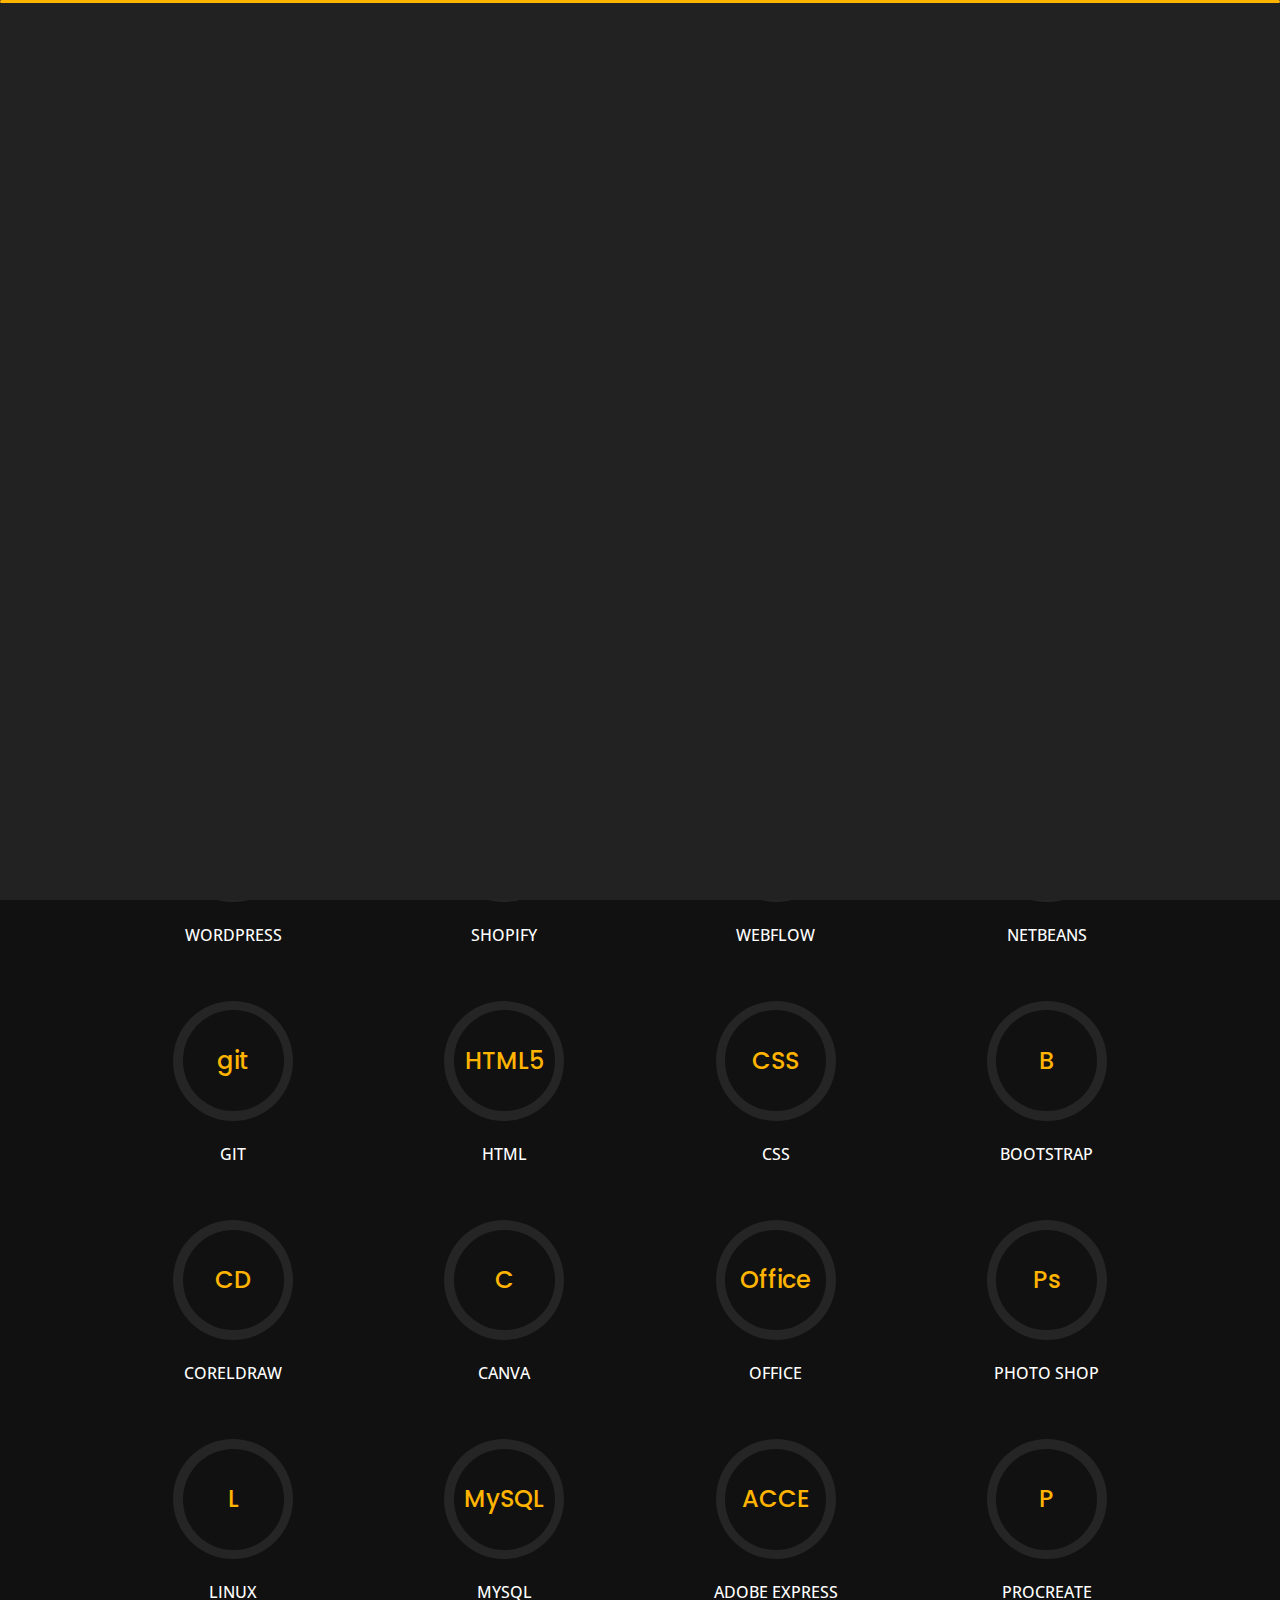
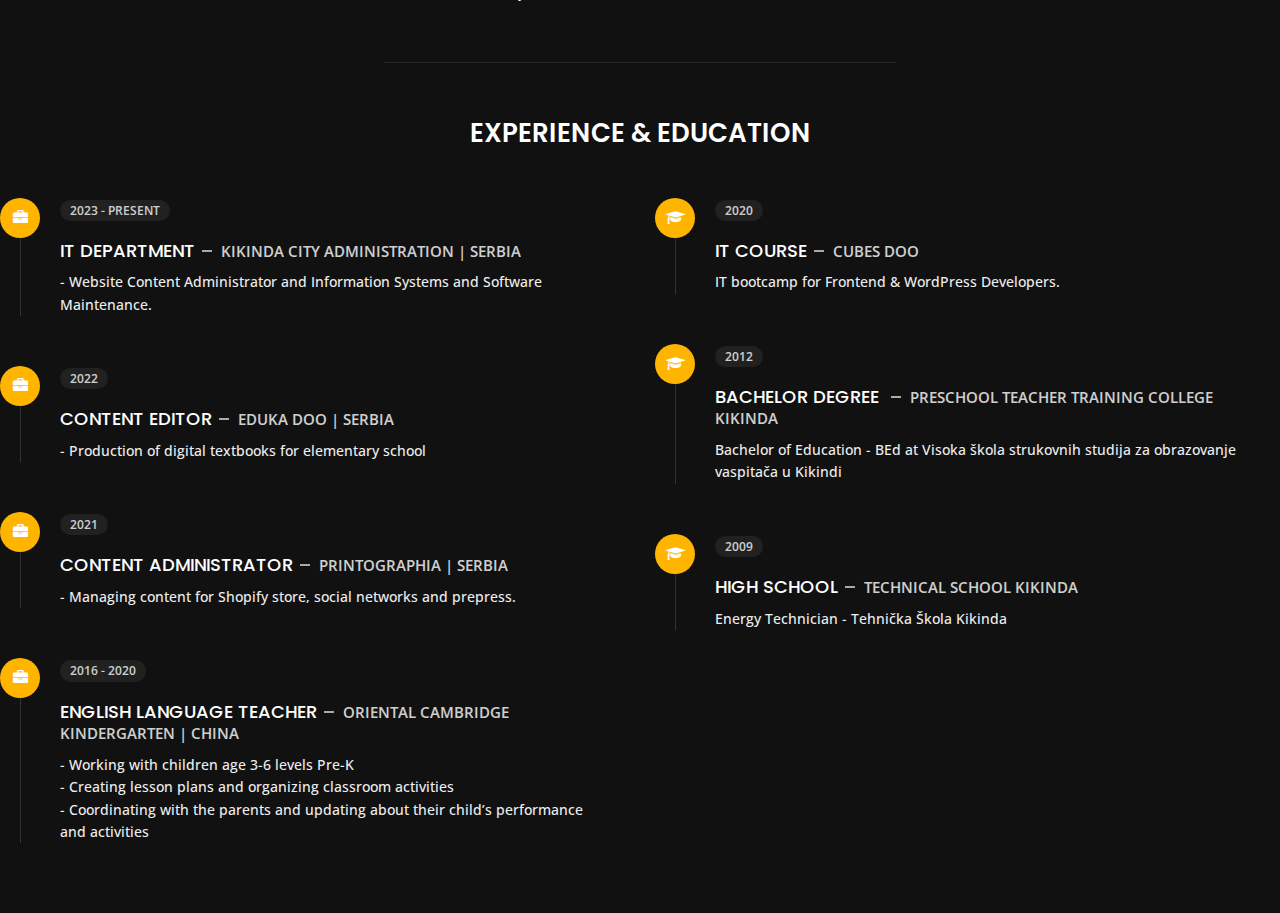
<file: about.html>
<!DOCTYPE html>
<html lang="en">


    <head>
        <meta charset="utf-8">
        <title>About Personal Portfolio</title>
        <meta name="viewport" content="width=device-width, initial-scale=1">

        <!-- Template Google Fonts -->
        <link href="https://fonts.googleapis.com/css?family=Poppins:400,400i,500,500i,600,600i,700,700i,800,800i,900,900i" rel="stylesheet">
        <link href="https://fonts.googleapis.com/css?family=Open+Sans:300,400,400i,600,600i,700" rel="stylesheet">

        <!-- Template CSS Files -->
        <link href="css/bootstrap.min.css" rel="stylesheet">
        <link href="css/preloader.min.css" rel="stylesheet">
        <link href="css/circle.css" rel="stylesheet">
        <link href="css/font-awesome.min.css" rel="stylesheet">
        <link href="css/fm.revealator.jquery.min.css" rel="stylesheet">
        <link href="css/style.css" rel="stylesheet">

        <!-- CSS Skin File -->
        <link href="css/skins/yellow.css" rel="stylesheet">

        <!-- Live Style Switcher - demo only -->
        <link rel="alternate stylesheet" type="text/css" title="blue" href="css/skins/blue.css" />
        <link rel="alternate stylesheet" type="text/css" title="green" href="css/skins/green.css" />
        <link rel="alternate stylesheet" type="text/css" title="yellow" href="css/skins/yellow.css" />
        <link rel="alternate stylesheet" type="text/css" title="blueviolet" href="css/skins/blueviolet.css" />
        <link rel="alternate stylesheet" type="text/css" title="goldenrod" href="css/skins/goldenrod.css" />
        <link rel="alternate stylesheet" type="text/css" title="magenta" href="css/skins/magenta.css" />
        <link rel="alternate stylesheet" type="text/css" title="orange" href="css/skins/orange.css" />
        <link rel="alternate stylesheet" type="text/css" title="purple" href="css/skins/purple.css" />
        <link rel="alternate stylesheet" type="text/css" title="red" href="css/skins/red.css" />
        <link rel="alternate stylesheet" type="text/css" title="yellowgreen" href="css/skins/yellowgreen.css" />
        <link rel="stylesheet" type="text/css" href="css/styleswitcher.css" />

        <!-- Modernizr JS File -->
        <script src="js/modernizr.custom.js"></script>
    </head>

    <body class="about">
        <!-- Live Style Switcher Starts - demo only -->
        <!--<div id="switcher" class="">
            <div class="content-switcher">
                <h4>STYLE SWITCHER</h4>
                <ul>
                    <li>
                        <a href="#" onclick="setActiveStyleSheet('purple');" title="purple" class="color"><img src="img/styleswitcher/purple.png" alt="purple"/></a>
                    </li>
                    <li>
                        <a href="#" onclick="setActiveStyleSheet('red');" title="red" class="color"><img src="img/styleswitcher/red.png" alt="red"/></a>
                    </li>
                    <li>
                        <a href="#" onclick="setActiveStyleSheet('blueviolet');" title="blueviolet" class="color"><img src="img/styleswitcher/blueviolet.png" alt="blueviolet"/></a>
                    </li>
                    <li>
                        <a href="#" onclick="setActiveStyleSheet('blue');" title="blue" class="color"><img src="img/styleswitcher/blue.png" alt="blue"/></a>
                    </li>
                    <li>
                        <a href="#" onclick="setActiveStyleSheet('goldenrod');" title="goldenrod" class="color"><img src="img/styleswitcher/goldenrod.png" alt="goldenrod"/></a>
                    </li>
                    <li>
                        <a href="#" onclick="setActiveStyleSheet('magenta');" title="magenta" class="color"><img src="img/styleswitcher/magenta.png" alt="magenta"/></a>
                    </li>
                    <li>
                        <a href="#" onclick="setActiveStyleSheet('yellowgreen');" title="yellowgreen" class="color"><img src="img/styleswitcher/yellowgreen.png" alt="yellowgreen"/></a>
                    </li>
                    <li>
                        <a href="#" onclick="setActiveStyleSheet('orange');" title="orange" class="color"><img src="img/styleswitcher/orange.png" alt="orange"/></a>
                    </li>
                    <li>
                        <a href="#" onclick="setActiveStyleSheet('green');" title="green" class="color"><img src="img/styleswitcher/green.png" alt="green"/></a>
                    </li>
                    <li>
                        <a href="#" onclick="setActiveStyleSheet('yellow');" title="yellow" class="color"><img src="img/styleswitcher/yellow.png" alt="yellow"/></a>
                    </li>
                </ul>
        
                <div id="hideSwitcher">&times;</div>
            </div>
        
        </div>
        <div id="showSwitcher" class="styleSecondColor"><i class="fa fa-cog fa-spin"></i></div>
        <!-- Live Style Switcher Ends - demo only -->
        <!-- Header Starts -->
        <header class="header" id="navbar-collapse-toggle">
            <!-- Fixed Navigation Starts -->
            <ul class="icon-menu d-none d-lg-block revealator-slideup revealator-once revealator-delay1">
                <li class="icon-box">
                    <i class="fa fa-home"></i>
                    <a href="index.html">
                        <h2>Home</h2>
                    </a>
                </li>
                <li class="icon-box active">
                    <i class="fa fa-user"></i>
                    <a href="about.html">
                        <h2>About</h2>
                    </a>
                </li>
                <li class="icon-box">
                    <i class="fa fa-briefcase"></i>
                    <a href="portfolio.html">
                        <h2>Portfolio</h2>
                    </a>
                </li>
                <li class="icon-box">
                    <i class="fa fa-envelope-open"></i>
                    <a href="contact.html">
                        <h2>Contact</h2>
                    </a>
                </li>
                <!--<li class="icon-box">
                    <i class="fa fa-comments"></i>
                    <a href="blog.html">
                        <h2>Blog</h2>
                    </a>
                </li>-->
            </ul>
            <!-- Fixed Navigation Ends -->
            <!-- Mobile Menu Starts -->
            <nav role="navigation" class="d-block d-lg-none">
                <div id="menuToggle">
                    <input type="checkbox" />
                    <span></span>
                    <span></span>
                    <span></span>
                    <ul class="list-unstyled" id="menu">
                        <li><a href="index.html"><i class="fa fa-home"></i><span>Home</span></a></li>
                        <li class="active"><a href="about.html"><i class="fa fa-user"></i><span>About</span></a></li>
                        <li><a href="portfolio.html"><i class="fa fa-folder-open"></i><span>Portfolio</span></a></li>
                        <li><a href="contact.html"><i class="fa fa-envelope-open"></i><span>Contact</span></a></li>
                       <!-- <li><a href="blog.html"><i class="fa fa-comments"></i><span>Blog</span></a></li>-->
                    </ul>
                </div>
            </nav>
            <!-- Mobile Menu Ends -->
        </header>
        <!-- Header Ends -->
        <!-- Page Title Starts -->
        <section class="title-section text-left text-sm-center revealator-slideup revealator-once revealator-delay1">
            <h1>ABOUT <span>ME</span></h1>
            <span class="title-bg">Resume</span>
        </section>
        <!-- Page Title Ends -->
        <!-- Main Content Starts -->
        <section class="main-content revealator-slideup revealator-once revealator-delay1">
            <div class="container">
                <div class="row">
                    <!-- Personal Info Starts -->
                    <div class="col-12 col-lg-5 col-xl-6">
                        <div class="row">
                            <div class="col-12">
                                <h3 class="text-uppercase custom-title mb-0 ft-wt-600">personal info:</h3>
                            </div>
                            <div class="col-12 d-block d-sm-none">
                                <img src="img/ws7.jpg" class="img-fluid main-img-mobile" alt="my picture" />
                            </div>
                            <div class="col-6">
                                <ul class="about-list list-unstyled open-sans-font">
                                    <li> <span class="title">First name :</span> <span class="value d-block d-sm-inline-block d-lg-block d-xl-inline-block">Dragan</span> </li>
                                    <li> <span class="title">Last name :</span> <span class="value d-block d-sm-inline-block d-lg-block d-xl-inline-block">Vockic</span> </li>
                                    <li> <span class="title">Remote work :</span> <span class="value d-block d-sm-inline-block d-lg-block d-xl-inline-block">Available</span> </li>
                                    <li> <span class="title">Freelance :</span> <span class="value d-block d-sm-inline-block d-lg-block d-xl-inline-block">Available</span> </li>
                                </ul>
                            </div>
                            <div class="col-6">
                                <ul class="about-list list-unstyled open-sans-font">
                                    <li> <span class="title">Country :</span> <span class="value d-block d-sm-inline-block d-lg-block d-xl-inline-block">Serbia</span> </li>
                                    <li><a href="tel:+381695204858"><span style="color: #fff" class="title">phone :</span> <span class="value d-block d-sm-inline-block d-lg-block d-xl-inline-block">+381695204858</span></a></li>
                                    <li><a href="mailto:dvocka@gmail.com"><span style="color: #fff" class="title">Email :</span> <span class="value d-block d-sm-inline-block d-lg-block d-xl-inline-block">dvocka@gmail.com</span></a></li>
                                </ul>
                            </div>
                            <div class="col-12 mt-3">
                                <a class="btn btn-download" <a href="Download CV/CV Dragan Voćkić En..pdf">Download CV (EN)</a>
                                
                            </div>
                            <div class="col-12 mt-3">
                                <a class="btn btn-download" <a href="Download CV/CV Dragan Voćkić Sr.pdf">Download CV (SR)</a>
                                
                            </div>
                        </div>
                    </div>
                    <!-- Personal Info Ends -->
                    <!-- Boxes Starts -->
                    <!--<div class="col-12 col-lg-7 col-xl-6 mt-5 mt-lg-0">
                        <div class="row">
                            <div class="col-6">
                                <div class="box-stats with-margin">
                                    <h3 class="poppins-font position-relative">12</h3>
                                    <p class="open-sans-font m-0 position-relative text-uppercase">years of <span class="d-block">experience</span></p>
                                </div>
                            </div>
                            <div class="col-6">
                                <div class="box-stats with-margin">
                                    <h3 class="poppins-font position-relative">97</h3>
                                    <p class="open-sans-font m-0 position-relative text-uppercase">completed <span class="d-block">projects</span></p>
                                </div>
                            </div>
                            <div class="col-6">
                                <div class="box-stats">
                                    <h3 class="poppins-font position-relative">81</h3>
                                    <p class="open-sans-font m-0 position-relative text-uppercase">Happy<span class="d-block">customers</span></p>
                                </div>
                            </div>
                            <div class="col-6">
                                <div class="box-stats">
                                    <h3 class="poppins-font position-relative">53</h3>
                                    <p class="open-sans-font m-0 position-relative text-uppercase">awards <span class="d-block">won</span></p>
                                </div>
                            </div>
                        </div>
                    </div>-->
                    <!-- Boxes Ends -->
                </div>
                <hr class="separator">
                <!-- Skills Starts -->
                <div class="row">
                    <div class="col-12">
                        <h3 class="text-uppercase pb-4 pb-sm-5 mb-3 mb-sm-0 text-left text-sm-center custom-title ft-wt-600">My Skills</h3>                        
                    </div>
                    <div class="col-6 col-md-3 mb-3 mb-sm-5">
                        <div class="c100 p25">
                            <span style="color: #ffb400">WP</span>   
                        </div>
                        <h6 class="text-uppercase open-sans-font text-center mt-2 mt-sm-4">WordPress</h6>
                    </div>
                    <div class="col-6 col-md-3 mb-3 mb-sm-5">
                        <div class="c100 p25">
                            <span style="color: #ffb400">Sy</span> 
                        </div>
                        <h6 class="text-uppercase open-sans-font text-center mt-2 mt-sm-4">Shopify</h6>
                    </div>
                    <div class="col-6 col-md-3 mb-3 mb-sm-5">
                        <div class="c100 p25">
                            <span style="color: #ffb400">Wf</span> 
                        </div>
                        <h6 class="text-uppercase open-sans-font text-center mt-2 mt-sm-4">Webflow</h6>
                    </div>
                    <div class="col-6 col-md-3 mb-3 mb-sm-5">
                        <div class="c100 p25">
                            <span style="color: #ffb400">NB</span> 
                        </div>
                        <h6 class="text-uppercase open-sans-font text-center mt-2 mt-sm-4">NetBeans</h6>
                    </div>
                    <div class="col-6 col-md-3 mb-3 mb-sm-5">
                        <div class="c100 p25">
                            <span style="color: #ffb400">git</span> 
                        </div>
                        <h6 class="text-uppercase open-sans-font text-center mt-2 mt-sm-4">Git</h6>
                    </div>
                    <div class="col-6 col-md-3 mb-3 mb-sm-5">
                        <div class="c100 p25">
                            <span style="color: #ffb400">HTML5</span> 
                        </div>
                        <h6 class="text-uppercase open-sans-font text-center mt-2 mt-sm-4">HTML</h6>
                    </div>
                    <div class="col-6 col-md-3 mb-3 mb-sm-5">
                        <div class="c100 p25">
                            <span style="color: #ffb400">CSS</span> 
                        </div>
                        <h6 class="text-uppercase open-sans-font text-center mt-2 mt-sm-4">CSS</h6>
                    </div>

                    <div class="col-6 col-md-3 mb-3 mb-sm-5">
                        <div class="c100 p89">
                            <span style="color: #ffb400">B</span>                   
                        </div>
                        <h6 class="text-uppercase open-sans-font text-center mt-2 mt-sm-4">Bootstrap</h6>
                    </div>
                    <div class="col-6 col-md-3 mb-3 mb-sm-5">
                        <div class="c100 p70">
                            <span style="color: #ffb400">CD</span>
                        </div>
                        <h6 class="text-uppercase open-sans-font text-center mt-2 mt-sm-4">CorelDraw</h6>
                    </div>
                    <div class="col-6 col-md-3 mb-3 mb-sm-5">
                        <div class="c100 p66">
                            <span style="color: #ffb400">C</span>
                        </div>
                        <h6 class="text-uppercase open-sans-font text-center mt-2 mt-sm-4">Canva</h6>
                    </div>
                    <div class="col-6 col-md-3 mb-3 mb-sm-5">
                        <div class="c100 p95">
                            <span style="color: #ffb400">Office</span>
                        </div>
                        <h6 class="text-uppercase open-sans-font text-center mt-2 mt-sm-4">Office</h6>
                    </div>
                    <div class="col-6 col-md-3 mb-3 mb-sm-5">
                        <div class="c100 p50">
                            <span style="color: #ffb400">Ps</span>
                        </div>
                        <h6 class="text-uppercase open-sans-font text-center mt-2 mt-sm-4">Photo Shop</h6>
                    </div>
                    <div class="col-6 col-md-3 mb-3 mb-sm-5">
                        <div class="c100 p65">
                            <span style="color: #ffb400">L</span>
                        </div>
                        <h6 class="text-uppercase open-sans-font text-center mt-2 mt-sm-4">Linux</h6>
                    </div>
                    <div class="col-6 col-md-3 mb-3 mb-sm-5">
                        <div class="c100 p65">
                            <span style="color: #ffb400">MySQL</span>
                        </div>
                        <h6 class="text-uppercase open-sans-font text-center mt-2 mt-sm-4">MySQL</h6>
                    </div>             
                    <div class="col-6 col-md-3 mb-3 mb-sm-5">
                        <div class="c100 p45">
                            <span style="color: #ffb400">ACCE</span>
                        </div>
                        <h6 class="text-uppercase open-sans-font text-center mt-2 mt-sm-4">Adobe Express</h6>
                    </div>
                    <div class="col-6 col-md-3 mb-3 mb-sm-5">
                        <div class="c100 p65">
                            <span style="color: #ffb400">P</span>
                        </div>
                        <h6 class="text-uppercase open-sans-font text-center mt-2 mt-sm-4">Procreate</h6>
                    </div>                   
                </div>               

            </div>
            <!-- Skills Ends -->
            <hr class="separator mt-1">
            <!-- Experience & Education Starts -->
            <div class="row">
                <div class="col-12">
                    <h3 class="text-uppercase pb-5 mb-0 text-left text-sm-center custom-title ft-wt-600">Experience <span>&</span> Education</h3>
                </div>
                <div class="col-lg-6 m-15px-tb">
                    <div class="resume-box">
                        <ul>
                            <li>
                                <div class="icon">
                                    <i class="fa fa-briefcase"></i>
                                </div>
                                <span class="time open-sans-font text-uppercase">2023 - Present</span>
                                <h5 class="poppins-font text-uppercase">IT DEPARTMENT<span class="place open-sans-font">Kikinda City Administration | Serbia</span></h5>
                                <p class="open-sans-font">- Website Content Administrator and Information Systems and Software Maintenance.</p>
                            </li>
                            <li>
                                <div class="icon">
                                    <i class="fa fa-briefcase"></i>
                                </div>
                                <span class="time open-sans-font text-uppercase">2022</span>
                                <h5 class="poppins-font text-uppercase">CONTENT EDITOR<span class="place open-sans-font">Eduka DOO | Serbia</span></h5>
                                <p class="open-sans-font">- Production of digital textbooks for elementary school</p>
                            </li>
                            <li>
                                <div class="icon">
                                    <i class="fa fa-briefcase"></i>
                                </div>
                                <span class="time open-sans-font text-uppercase">2021</span>
                                <h5 class="poppins-font text-uppercase">CONTENT ADMINISTRATOR<span class="place open-sans-font">Printographia | Serbia</span></h5>
                                <p class="open-sans-font">- Managing content for Shopify store, social networks and prepress.</p>
                            </li>                       
                            <li>
                                <div class="icon">
                                    <i class="fa fa-briefcase"></i>
                                </div>
                                <span class="time open-sans-font text-uppercase">2016 - 2020</span>
                                <h5 class="poppins-font text-uppercase">ENGLISH LANGUAGE TEACHER<span class="place open-sans-font">Oriental Cambridge Kindergarten | China</span></h5>
                                <p class="open-sans-font">
                                    - Working with children age 3-6 levels Pre-K<br>
                                    - Creating lesson plans and organizing classroom activities<br>
                                    - Coordinating with the parents and updating about their child’s performance and activities</p>
                            </li>
                        </ul>
                    </div>
                </div>
                <div class="col-lg-6 m-15px-tb">
                    <div class="resume-box">
                        <ul>
                            <li>
                                <div class="icon">
                                    <i class="fa fa-graduation-cap"></i>
                                </div>
                                <span class="time open-sans-font text-uppercase">2020</span>
                                <h5 class="poppins-font text-uppercase">IT Course<span class="place open-sans-font">Cubes doo</span></h5>
                                <p class="open-sans-font">IT bootcamp for Frontend & WordPress Developers.</p>
                            </li>
                            <li>
                                <div class="icon">
                                    <i class="fa fa-graduation-cap"></i>
                                </div>
                                <span class="time open-sans-font text-uppercase">2012</span>
                                <h5 class="poppins-font text-uppercase">Bachelor Degree <span class="place open-sans-font">PRESCHOOL TEACHER TRAINING COLLEGE KIKINDA</span></h5>
                                <p class="open-sans-font">Bachelor of Education - BEd at Visoka škola strukovnih studija za obrazovanje vaspitača u Kikindi</p>
                            </li>
                            <li>
                                <div class="icon">
                                    <i class="fa fa-graduation-cap"></i>
                                </div>
                                <span class="time open-sans-font text-uppercase">2009</span>
                                <h5 class="poppins-font text-uppercase">High School<span class="place open-sans-font">TECHNICAL SCHOOL KIKINDA</span></h5>
                                <p class="open-sans-font">Energy Technician - Tehnička Škola Kikinda</p>
                            </li>
                        </ul>
                    </div>
                </div>
            </div>
            <!-- Experience & Education Ends -->
        </div>
    </section>
    <!-- Main Content Ends -->

    <!-- Template JS Files -->
    <script src="js/jquery-3.5.0.min.js"></script>
    <script src="js/styleswitcher.js"></script>
    <script src="js/preloader.min.js"></script>
    <script src="js/fm.revealator.jquery.min.js"></script>
    <script src="js/imagesloaded.pkgd.min.js"></script>
    <script src="js/masonry.pkgd.min.js"></script>
    <script src="js/classie.js"></script>
    <script src="js/cbpGridGallery.js"></script>
    <script src="js/jquery.hoverdir.js"></script>
    <script src="js/popper.min.js"></script>
    <script src="js/bootstrap.js"></script>
    <script src="js/custom.js"></script>

</body>


</html>
</file>
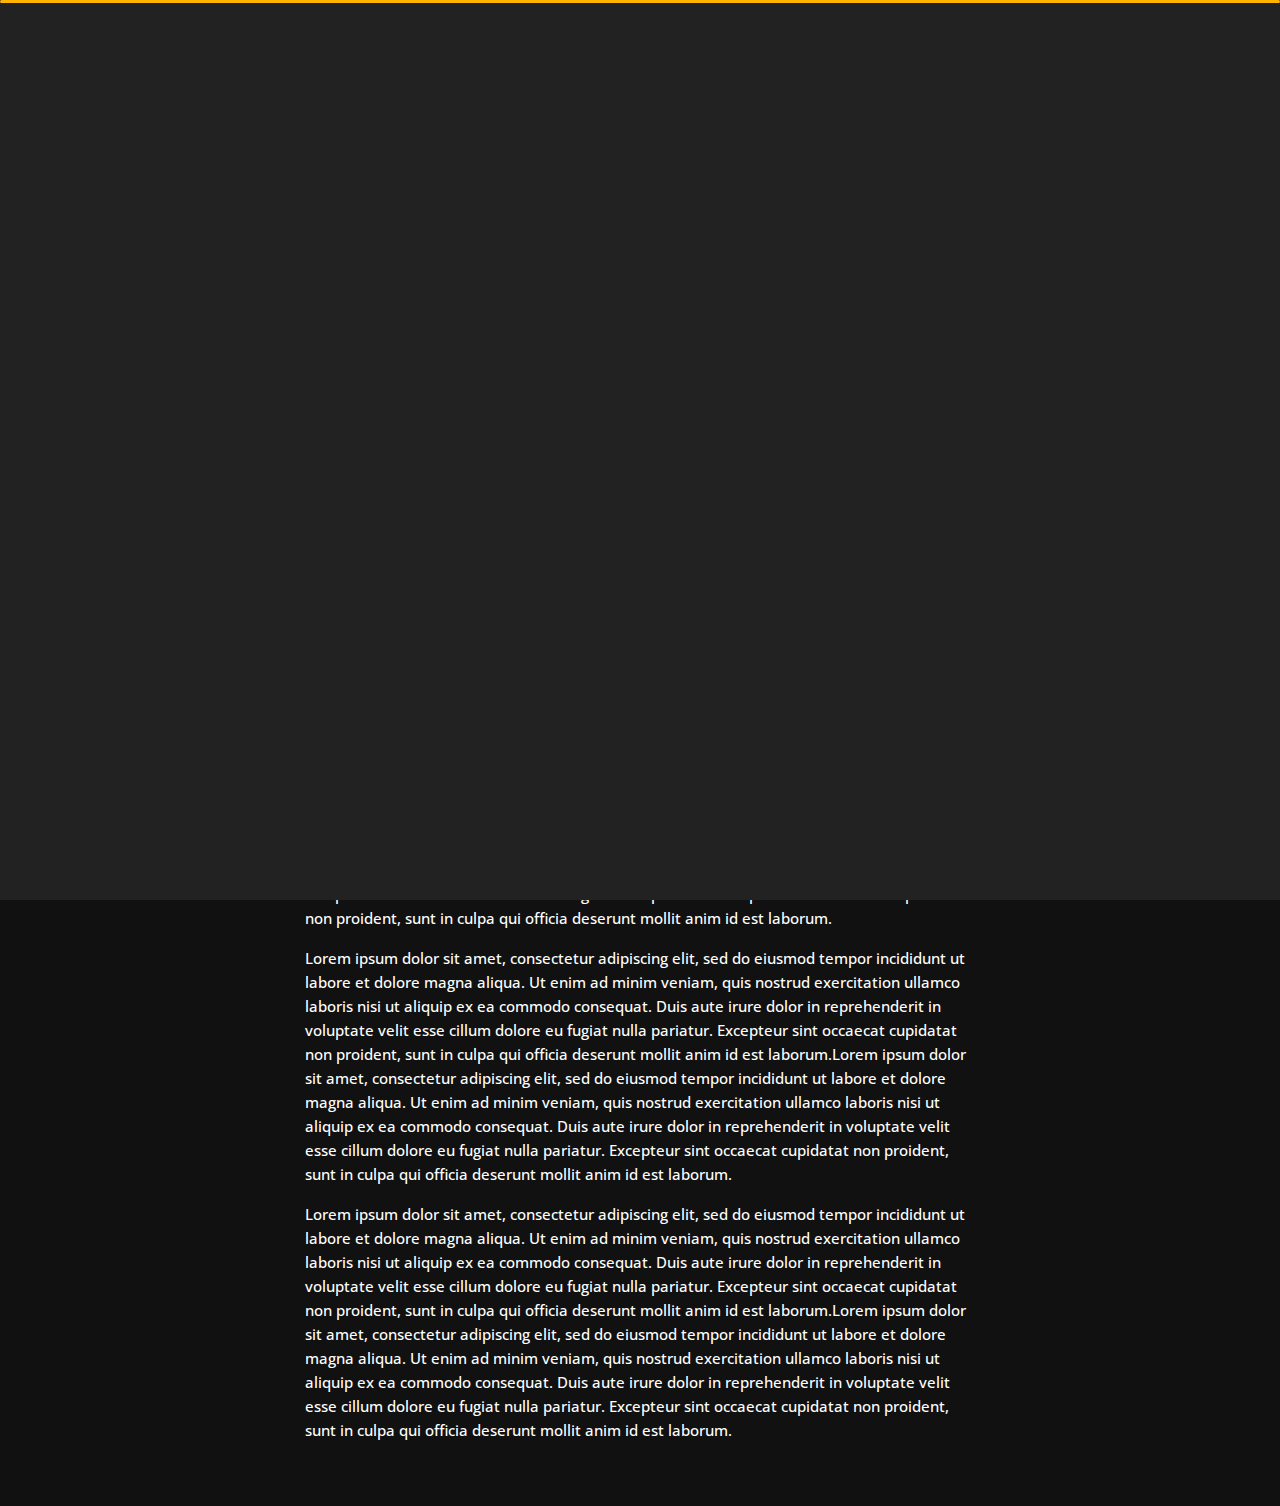
<file: blog-post.html>
<!DOCTYPE html>
<html lang="en">


<head>
    <meta charset="utf-8">
    <title>Blog - Personal Portfolio</title>
    <meta name="viewport" content="width=device-width, initial-scale=1">

    <!-- Template Google Fonts -->
    <link href="https://fonts.googleapis.com/css?family=Poppins:400,400i,500,500i,600,600i,700,700i,800,800i,900,900i" rel="stylesheet">
    <link href="https://fonts.googleapis.com/css?family=Open+Sans:300,400,400i,600,600i,700" rel="stylesheet">

    <!-- Template CSS Files -->
    <link href="css/bootstrap.min.css" rel="stylesheet">
    <link href="css/preloader.min.css" rel="stylesheet">
    <link href="css/circle.css" rel="stylesheet">
    <link href="css/font-awesome.min.css" rel="stylesheet">
    <link href="css/fm.revealator.jquery.min.css" rel="stylesheet">
    <link href="css/style.css" rel="stylesheet">

    <!-- CSS Skin File -->
    <link href="css/skins/yellow.css" rel="stylesheet">

    <!-- Live Style Switcher - demo only -->
    <link rel="alternate stylesheet" type="text/css" title="blue" href="css/skins/blue.css" />
    <link rel="alternate stylesheet" type="text/css" title="green" href="css/skins/green.css" />
    <link rel="alternate stylesheet" type="text/css" title="yellow" href="css/skins/yellow.css" />
    <link rel="alternate stylesheet" type="text/css" title="blueviolet" href="css/skins/blueviolet.css" />
    <link rel="alternate stylesheet" type="text/css" title="goldenrod" href="css/skins/goldenrod.css" />
    <link rel="alternate stylesheet" type="text/css" title="magenta" href="css/skins/magenta.css" />
    <link rel="alternate stylesheet" type="text/css" title="orange" href="css/skins/orange.css" />
    <link rel="alternate stylesheet" type="text/css" title="purple" href="css/skins/purple.css" />
    <link rel="alternate stylesheet" type="text/css" title="red" href="css/skins/red.css" />
    <link rel="alternate stylesheet" type="text/css" title="yellowgreen" href="css/skins/yellowgreen.css" />
    <link rel="stylesheet" type="text/css" href="css/styleswitcher.css" />

    <!-- Modernizr JS File -->
    <script src="js/modernizr.custom.js"></script>
</head>

<body class="blog-post">
<!-- Live Style Switcher Starts - demo only -->
<!--<div id="switcher" class="">
    <div class="content-switcher">
        <h4>STYLE SWITCHER</h4>
        <ul>
            <li>
                <a href="#" onclick="setActiveStyleSheet('purple');" title="purple" class="color"><img src="img/styleswitcher/purple.png" alt="purple"/></a>
            </li>
            <li>
                <a href="#" onclick="setActiveStyleSheet('red');" title="red" class="color"><img src="img/styleswitcher/red.png" alt="red"/></a>
            </li>
            <li>
                <a href="#" onclick="setActiveStyleSheet('blueviolet');" title="blueviolet" class="color"><img src="img/styleswitcher/blueviolet.png" alt="blueviolet"/></a>
            </li>
            <li>
                <a href="#" onclick="setActiveStyleSheet('blue');" title="blue" class="color"><img src="img/styleswitcher/blue.png" alt="blue"/></a>
            </li>
            <li>
                <a href="#" onclick="setActiveStyleSheet('goldenrod');" title="goldenrod" class="color"><img src="img/styleswitcher/goldenrod.png" alt="goldenrod"/></a>
            </li>
            <li>
                <a href="#" onclick="setActiveStyleSheet('magenta');" title="magenta" class="color"><img src="img/styleswitcher/magenta.png" alt="magenta"/></a>
            </li>
            <li>
                <a href="#" onclick="setActiveStyleSheet('yellowgreen');" title="yellowgreen" class="color"><img src="img/styleswitcher/yellowgreen.png" alt="yellowgreen"/></a>
            </li>
            <li>
                <a href="#" onclick="setActiveStyleSheet('orange');" title="orange" class="color"><img src="img/styleswitcher/orange.png" alt="orange"/></a>
            </li>
            <li>
                <a href="#" onclick="setActiveStyleSheet('green');" title="green" class="color"><img src="img/styleswitcher/green.png" alt="green"/></a>
            </li>
            <li>
                <a href="#" onclick="setActiveStyleSheet('yellow');" title="yellow" class="color"><img src="img/styleswitcher/yellow.png" alt="yellow"/></a>
            </li>
        </ul>

       <div id="hideSwitcher">&times;</div>
    </div>
</div>
<div id="showSwitcher" class="styleSecondColor"><i class="fa fa-cog fa-spin"></i></div>
<!-- Live Style Switcher Ends - demo only -->
<!-- Header Starts -->
<header class="header" id="navbar-collapse-toggle">
    <!-- Fixed Navigation Starts -->
    <ul class="icon-menu d-none d-lg-block revealator-slideup revealator-once revealator-delay1">
        <li class="icon-box">
            <i class="fa fa-home"></i>
            <a href="index.html">
                <h2>Home</h2>
            </a>
        </li>
        <li class="icon-box">
            <i class="fa fa-user"></i>
            <a href="about.html">
                <h2>About</h2>
            </a>
        </li>
        <li class="icon-box">
            <i class="fa fa-briefcase"></i>
            <a href="portfolio.html">
                <h2>Portfolio</h2>
            </a>
        </li>
        <li class="icon-box">
            <i class="fa fa-envelope-open"></i>
            <a href="contact.html">
                <h2>Contact</h2>
            </a>
        </li>
        <!--<li class="icon-box active">
            <i class="fa fa-comments"></i>
            <a href="blog.html">
                <h2>Blog</h2>
            </a>
        </li>-->
    </ul>
    <!-- Fixed Navigation Ends -->
    <!-- Mobile Menu Starts -->
    <nav role="navigation" class="d-block d-lg-none">
        <div id="menuToggle">
            <input type="checkbox" />
            <span></span>
            <span></span>
            <span></span>
            <ul class="list-unstyled" id="menu">
                <li><a href="index.html"><i class="fa fa-home"></i><span>Home</span></a></li>
                <li><a href="about.html"><i class="fa fa-user"></i><span>About</span></a></li>
                <li><a href="portfolio.html"><i class="fa fa-folder-open"></i><span>Portfolio</span></a></li>
                <li><a href="contact.html"><i class="fa fa-envelope-open"></i><span>Contact</span></a></li>
                <li class="active"><a href="blog.html"><i class="fa fa-comments"></i><span>Blog</span></a></li>
            </ul>
        </div>
    </nav>
    <!-- Mobile Menu Ends -->
</header>
<!-- Header Ends -->
<!-- Page Title Starts -->
<section class="title-section text-left text-sm-center revealator-slideup revealator-once revealator-delay1">
    <h1>my <span>blog</span></h1>
    <span class="title-bg">posts</span>
</section>
<!-- Page Title Ends -->
<!-- Main Content Starts -->
<section class="main-content revealator-slideup revealator-once revealator-delay1">
    <div class="container">
        <div class="row">
            <!-- Article Starts -->
            <article class="col-12">
                <!-- Meta Starts -->
                <div class="meta open-sans-font">
                    <span><i class="fa fa-user"></i> steve</span>
                    <span class="date"><i class="fa fa-calendar"></i> 9 January 2017</span>
                    <span><i class="fa fa-tags"></i> wordpress, business, economy, design</span>
                </div>
                <!-- Meta Ends -->
                <!-- Article Content Starts -->
                <h1 class="text-uppercase text-capitalize">Everything You Need to Know About Web Accessibility</h1>
                <img src="img/blog/blog-post-1.jpg" class="img-fluid" alt="Blog image"/>
                <div class="blog-excerpt open-sans-font pb-5">
                    <p>Lorem ipsum dolor sit amet, consectetur adipiscing elit, sed do eiusmod tempor incididunt ut labore et dolore magna aliqua. Ut enim ad minim veniam, quis nostrud exercitation ullamco laboris nisi ut aliquip ex ea commodo consequat.
                        Duis aute irure dolor in reprehenderit in voluptate velit esse cillum dolore eu fugiat nulla pariatur. Excepteur sint occaecat cupidatat non proident, sunt in culpa qui officia deserunt mollit anim id est laborum.</p>
                    <p>Lorem ipsum dolor sit amet, consectetur adipiscing elit, sed do eiusmod tempor incididunt ut labore et dolore magna aliqua. Ut enim ad minim veniam, quis nostrud exercitation ullamco laboris nisi ut aliquip ex ea commodo consequat.
                        Duis aute irure dolor in reprehenderit in voluptate velit esse cillum dolore eu fugiat nulla pariatur. Excepteur sint occaecat cupidatat non proident, sunt in culpa qui officia deserunt mollit anim id est laborum.Lorem ipsum
                        dolor sit amet, consectetur adipiscing elit, sed do eiusmod tempor incididunt ut labore et dolore magna aliqua. Ut enim ad minim veniam, quis nostrud exercitation ullamco laboris nisi ut aliquip ex ea commodo consequat. Duis
                        aute irure dolor in reprehenderit in voluptate velit esse cillum dolore eu fugiat nulla pariatur. Excepteur sint occaecat cupidatat non proident, sunt in culpa qui officia deserunt mollit anim id est laborum.</p>
                    <p>Lorem ipsum dolor sit amet, consectetur adipiscing elit, sed do eiusmod tempor incididunt ut labore et dolore magna aliqua. Ut enim ad minim veniam, quis nostrud exercitation ullamco laboris nisi ut aliquip ex ea commodo consequat.
                        Duis aute irure dolor in reprehenderit in voluptate velit esse cillum dolore eu fugiat nulla pariatur. Excepteur sint occaecat cupidatat non proident, sunt in culpa qui officia deserunt mollit anim id est laborum.Lorem ipsum
                        dolor sit amet, consectetur adipiscing elit, sed do eiusmod tempor incididunt ut labore et dolore magna aliqua. Ut enim ad minim veniam, quis nostrud exercitation ullamco laboris nisi ut aliquip ex ea commodo consequat. Duis
                        aute irure dolor in reprehenderit in voluptate velit esse cillum dolore eu fugiat nulla pariatur. Excepteur sint occaecat cupidatat non proident, sunt in culpa qui officia deserunt mollit anim id est laborum.</p>
                </div>
                <!-- Article Content Ends -->
            </article>
            <!-- Article Ends -->
        </div>
    </div>
</section>
<!-- Template JS Files -->
<script src="js/jquery-3.5.0.min.js"></script>
<script src="js/styleswitcher.js"></script>
<script src="js/preloader.min.js"></script>
<script src="js/fm.revealator.jquery.min.js"></script>
<script src="js/imagesloaded.pkgd.min.js"></script>
<script src="js/masonry.pkgd.min.js"></script>
<script src="js/classie.js"></script>
<script src="js/cbpGridGallery.js"></script>
<script src="js/jquery.hoverdir.js"></script>
<script src="js/popper.min.js"></script>
<script src="js/bootstrap.js"></script>
<script src="js/custom.js"></script>

</body>


</html>
</file>
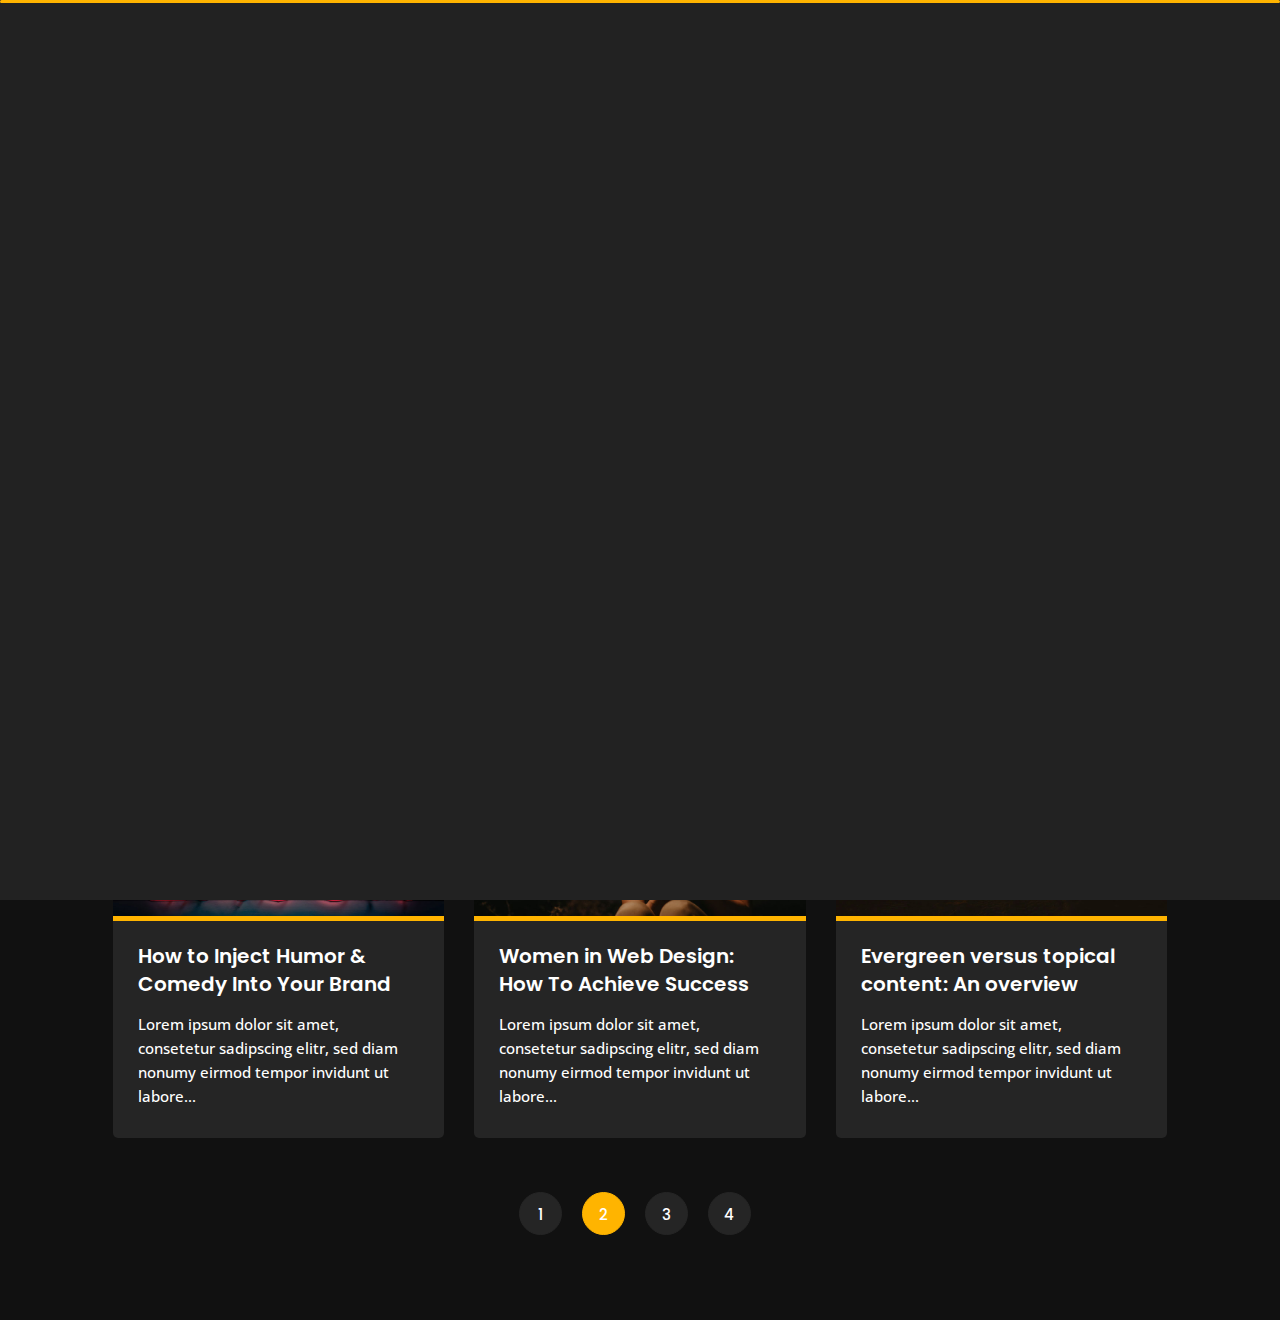
<file: blog.html>
﻿<!DOCTYPE html>
<html lang="en">


<head>
    <meta charset="utf-8">
    <title>Blog - Personal Portfolio</title>
    <meta name="viewport" content="width=device-width, initial-scale=1">

    <!-- Template Google Fonts -->
    <link href="https://fonts.googleapis.com/css?family=Poppins:400,400i,500,500i,600,600i,700,700i,800,800i,900,900i" rel="stylesheet">
    <link href="https://fonts.googleapis.com/css?family=Open+Sans:300,400,400i,600,600i,700" rel="stylesheet">

    <!-- Template CSS Files -->
    <link href="css/bootstrap.min.css" rel="stylesheet">
    <link href="css/preloader.min.css" rel="stylesheet">
    <link href="css/circle.css" rel="stylesheet">
    <link href="css/font-awesome.min.css" rel="stylesheet">
    <link href="css/fm.revealator.jquery.min.css" rel="stylesheet">
    <link href="css/style.css" rel="stylesheet">

    <!-- CSS Skin File -->
    <link href="css/skins/yellow.css" rel="stylesheet">

    <!-- Live Style Switcher - demo only -->
    <link rel="alternate stylesheet" type="text/css" title="blue" href="css/skins/blue.css" />
    <link rel="alternate stylesheet" type="text/css" title="green" href="css/skins/green.css" />
    <link rel="alternate stylesheet" type="text/css" title="yellow" href="css/skins/yellow.css" />
    <link rel="alternate stylesheet" type="text/css" title="blueviolet" href="css/skins/blueviolet.css" />
    <link rel="alternate stylesheet" type="text/css" title="goldenrod" href="css/skins/goldenrod.css" />
    <link rel="alternate stylesheet" type="text/css" title="magenta" href="css/skins/magenta.css" />
    <link rel="alternate stylesheet" type="text/css" title="orange" href="css/skins/orange.css" />
    <link rel="alternate stylesheet" type="text/css" title="purple" href="css/skins/purple.css" />
    <link rel="alternate stylesheet" type="text/css" title="red" href="css/skins/red.css" />
    <link rel="alternate stylesheet" type="text/css" title="yellowgreen" href="css/skins/yellowgreen.css" />
    <link rel="stylesheet" type="text/css" href="css/styleswitcher.css" />

    <!-- Modernizr JS File -->
    <script src="js/modernizr.custom.js"></script>
</head>

<body class="blog">
<!-- Live Style Switcher Starts - demo only -->
<!--<div id="switcher" class="">
    <div class="content-switcher">
        <h4>STYLE SWITCHER</h4>
        <ul>
            <li>
                <a href="#" onclick="setActiveStyleSheet('purple');" title="purple" class="color"><img src="img/styleswitcher/purple.png" alt="purple"/></a>
            </li>
            <li>
                <a href="#" onclick="setActiveStyleSheet('red');" title="red" class="color"><img src="img/styleswitcher/red.png" alt="red"/></a>
            </li>
            <li>
                <a href="#" onclick="setActiveStyleSheet('blueviolet');" title="blueviolet" class="color"><img src="img/styleswitcher/blueviolet.png" alt="blueviolet"/></a>
            </li>
            <li>
                <a href="#" onclick="setActiveStyleSheet('blue');" title="blue" class="color"><img src="img/styleswitcher/blue.png" alt="blue"/></a>
            </li>
            <li>
                <a href="#" onclick="setActiveStyleSheet('goldenrod');" title="goldenrod" class="color"><img src="img/styleswitcher/goldenrod.png" alt="goldenrod"/></a>
            </li>
            <li>
                <a href="#" onclick="setActiveStyleSheet('magenta');" title="magenta" class="color"><img src="img/styleswitcher/magenta.png" alt="magenta"/></a>
            </li>
            <li>
                <a href="#" onclick="setActiveStyleSheet('yellowgreen');" title="yellowgreen" class="color"><img src="img/styleswitcher/yellowgreen.png" alt="yellowgreen"/></a>
            </li>
            <li>
                <a href="#" onclick="setActiveStyleSheet('orange');" title="orange" class="color"><img src="img/styleswitcher/orange.png" alt="orange"/></a>
            </li>
            <li>
                <a href="#" onclick="setActiveStyleSheet('green');" title="green" class="color"><img src="img/styleswitcher/green.png" alt="green"/></a>
            </li>
            <li>
                <a href="#" onclick="setActiveStyleSheet('yellow');" title="yellow" class="color"><img src="img/styleswitcher/yellow.png" alt="yellow"/></a>
            </li>
        </ul>

       <div id="hideSwitcher">&times;</div>
    </div>
</div>
<div id="showSwitcher" class="styleSecondColor"><i class="fa fa-cog fa-spin"></i></div>
<!-- Live Style Switcher Ends - demo only -->
<!-- Header Starts -->
<header class="header" id="navbar-collapse-toggle">
    <!-- Fixed Navigation Starts -->
    <ul class="icon-menu d-none d-lg-block revealator-slideup revealator-once revealator-delay1">
        <li class="icon-box">
            <i class="fa fa-home"></i>
            <a href="index.html">
                <h2>Home</h2>
            </a>
        </li>
        <li class="icon-box">
            <i class="fa fa-user"></i>
            <a href="about.html">
                <h2>About</h2>
            </a>
        </li>
        <li class="icon-box">
            <i class="fa fa-briefcase"></i>
            <a href="portfolio.html">
                <h2>Portfolio</h2>
            </a>
        </li>
        <li class="icon-box">
            <i class="fa fa-envelope-open"></i>
            <a href="contact.html">
                <h2>Contact</h2>
            </a>
        </li>
        <!--<li class="icon-box active">
            <i class="fa fa-comments"></i>
            <a href="blog.html">
                <h2>Blog</h2>
            </a>
        </li>-->
    </ul>
    <!-- Fixed Navigation Ends -->
    <!-- Mobile Menu Starts -->
    <nav role="navigation" class="d-block d-lg-none">
        <div id="menuToggle">
            <input type="checkbox" />
            <span></span>
            <span></span>
            <span></span>
            <ul class="list-unstyled" id="menu">
                <li><a href="index.html"><i class="fa fa-home"></i><span>Home</span></a></li>
                <li><a href="about.html"><i class="fa fa-user"></i><span>About</span></a></li>
                <li><a href="portfolio.html"><i class="fa fa-folder-open"></i><span>Portfolio</span></a></li>
                <li><a href="contact.html"><i class="fa fa-envelope-open"></i><span>Contact</span></a></li>
                <li class="active"><a href="blog.html"><i class="fa fa-comments"></i><span>Blog</span></a></li>
            </ul>
        </div>
    </nav>
    <!-- Mobile Menu Ends -->
</header>
<!-- Header Ends -->
<!-- Page Title Starts -->
<section class="title-section text-left text-sm-center revealator-slideup revealator-once revealator-delay1">
    <h1>my <span>blog</span></h1>
    <span class="title-bg">posts</span>
</section>
<!-- Page Title Ends -->
<!-- Main Content Starts -->
<section class="main-content revealator-slideup revealator-once revealator-delay1">
    <div class="container">
        <!-- Articles Starts -->
        <div class="row">
            <!-- Article Starts -->
            <div class="col-12 col-md-6 col-lg-6 col-xl-4 mb-30">
                <article class="post-container">
                    <div class="post-thumb">
                        <a href="blog-post.html" class="d-block position-relative overflow-hidden">
                            <img src="img/blog/blog-post-1.jpg" class="img-fluid" alt="Blog Post">
                        </a>
                    </div>
                    <div class="post-content">
                        <div class="entry-header">
                            <h3><a href="blog-post.html">How to Own Your Audience by Creating an Email List</a></h3>
                        </div>
                        <div class="entry-content open-sans-font">
                            <p>Lorem ipsum dolor sit amet, consetetur sadipscing elitr, sed diam nonumy eirmod tempor invidunt ut labore...
                            </p>
                        </div>
                    </div>
                </article>
            </div>
            <!-- Article Ends -->
            <!-- Article Starts -->
            <div class="col-12 col-md-6 col-lg-6 col-xl-4 mb-30">
                <article class="post-container">
                    <div class="post-thumb">
                        <a href="blog-post.html" class="d-block position-relative overflow-hidden">
                            <img src="img/blog/blog-post-2.jpg" class="img-fluid" alt="">
                        </a>
                    </div>
                    <div class="post-content">
                        <div class="entry-header">
                            <h3><a href="blog-post.html">Top 10 Toolkits for Deep Learning in 2020</a></h3>
                        </div>
                        <div class="entry-content open-sans-font">
                            <p>Lorem ipsum dolor sit amet, consetetur sadipscing elitr, sed diam nonumy eirmod tempor invidunt ut labore...
                            </p>
                        </div>
                    </div>
                </article>
            </div>
            <!-- Article Ends -->
            <!-- Article Starts -->
            <div class="col-12 col-md-6 col-lg-6 col-xl-4 mb-30">
                <article class="post-container">
                    <div class="post-thumb">
                        <a href="blog-post.html" class="d-block position-relative overflow-hidden">
                            <img src="img/blog/blog-post-3.jpg" class="img-fluid" alt="">
                        </a>
                    </div>
                    <div class="post-content">
                        <div class="entry-header">
                            <h3><a href="blog-post.html">Everything You Need to Know About Web Accessibility</a></h3>
                        </div>
                        <div class="entry-content open-sans-font">
                            <p>Lorem ipsum dolor sit amet, consetetur sadipscing elitr, sed diam nonumy eirmod tempor invidunt ut labore...
                            </p>
                        </div>
                    </div>
                </article>
            </div>
            <!-- Article Ends -->
            <!-- Article Starts -->
            <div class="col-12 col-md-6 col-lg-6 col-xl-4 mb-30">
                <article class="post-container">
                    <div class="post-thumb">
                        <a href="blog-post.html" class="d-block position-relative overflow-hidden">
                            <img src="img/blog/blog-post-4.jpg" class="img-fluid" alt="">
                        </a>
                    </div>
                    <div class="post-content">
                        <div class="entry-header">
                            <h3><a href="blog-post.html">How to Inject Humor & Comedy Into Your Brand</a></h3>
                        </div>
                        <div class="entry-content open-sans-font">
                            <p>Lorem ipsum dolor sit amet, consetetur sadipscing elitr, sed diam nonumy eirmod tempor invidunt ut labore...
                            </p>
                        </div>
                    </div>
                </article>
            </div>
            <!-- Article Ends -->
            <!-- Article Starts -->
            <div class="col-12 col-md-6 col-lg-6 col-xl-4 mb-30">
                <article class="post-container">
                    <div class="post-thumb">
                        <a href="blog-post.html" class="d-block position-relative overflow-hidden">
                            <img src="img/blog/blog-post-5.jpg" class="img-fluid" alt="">
                        </a>
                    </div>
                    <div class="post-content">
                        <div class="entry-header">
                            <h3><a href="blog-post.html">Women in Web Design: How To Achieve Success</a></h3>
                        </div>
                        <div class="entry-content open-sans-font">
                            <p>Lorem ipsum dolor sit amet, consetetur sadipscing elitr, sed diam nonumy eirmod tempor invidunt ut labore...
                            </p>
                        </div>
                    </div>
                </article>
            </div>
            <!-- Article Ends -->
            <!-- Article Starts -->
            <div class="col-12 col-md-6 col-lg-6 col-xl-4 mb-30">
                <article class="post-container">
                    <div class="post-thumb">
                        <a href="blog-post.html" class="d-block position-relative overflow-hidden">
                            <img src="img/blog/blog-post-6.jpg" class="img-fluid" alt="">
                        </a>
                    </div>
                    <div class="post-content">
                        <div class="entry-header">
                            <h3><a href="blog-post.html">Evergreen versus topical content: An overview</a></h3>
                        </div>
                        <div class="entry-content open-sans-font">
                            <p>Lorem ipsum dolor sit amet, consetetur sadipscing elitr, sed diam nonumy eirmod tempor invidunt ut labore...
                            </p>
                        </div>
                    </div>
                </article>
            </div>
            <!-- Article Ends -->
            <!-- Pagination Starts -->
            <div class="col-12 mt-4">
                <nav aria-label="Page navigation example">
                    <ul class="pagination justify-content-center mb-0">
                        <li class="page-item"><a class="page-link" href="#">1</a></li>
                        <li class="page-item active"><a class="page-link" href="#">2</a></li>
                        <li class="page-item"><a class="page-link" href="#">3</a></li>
                        <li class="page-item"><a class="page-link" href="#">4</a></li>
                    </ul>
                </nav>
            </div>
            <!-- Pagination Ends -->
        </div>
        <!-- Articles Ends -->
    </div>

</section>

<!-- Template JS Files -->
<script src="js/jquery-3.5.0.min.js"></script>
<script src="js/styleswitcher.js"></script>
<script src="js/preloader.min.js"></script>
<script src="js/fm.revealator.jquery.min.js"></script>
<script src="js/imagesloaded.pkgd.min.js"></script>
<script src="js/masonry.pkgd.min.js"></script>
<script src="js/classie.js"></script>
<script src="js/cbpGridGallery.js"></script>
<script src="js/jquery.hoverdir.js"></script>
<script src="js/popper.min.js"></script>
<script src="js/bootstrap.js"></script>
<script src="js/custom.js"></script>

</body>


</html>
</file>
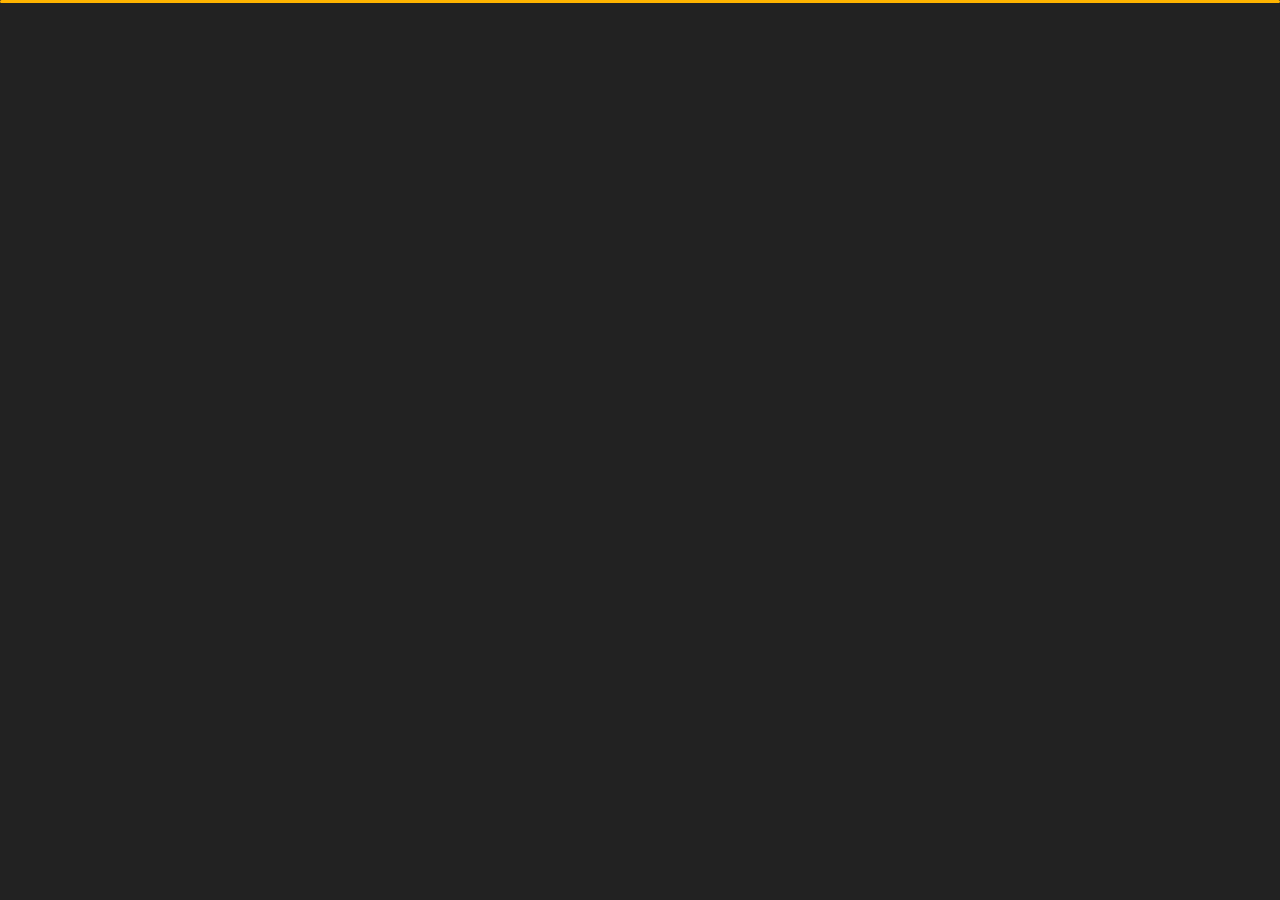
<file: contact.html>
<!DOCTYPE html>
<html lang="en">


    <head>
        <meta charset="utf-8">
        <title>Contact - Personal Portfolio</title>
        <meta name="viewport" content="width=device-width, initial-scale=1">

        <!-- Template Google Fonts -->
        <link href="https://fonts.googleapis.com/css?family=Poppins:400,400i,500,500i,600,600i,700,700i,800,800i,900,900i" rel="stylesheet">
        <link href="https://fonts.googleapis.com/css?family=Open+Sans:300,400,400i,600,600i,700" rel="stylesheet">

        <!-- Template CSS Files -->
        <link href="css/bootstrap.min.css" rel="stylesheet">
        <link href="css/preloader.min.css" rel="stylesheet">
        <link href="css/circle.css" rel="stylesheet">
        <link href="css/font-awesome.min.css" rel="stylesheet">
        <link href="css/fm.revealator.jquery.min.css" rel="stylesheet">
        <link href="css/style.css" rel="stylesheet">

        <!-- CSS Skin File -->
        <link href="css/skins/yellow.css" rel="stylesheet">

        <!-- Live Style Switcher - demo only -->
        <link rel="alternate stylesheet" type="text/css" title="blue" href="css/skins/blue.css" />
        <link rel="alternate stylesheet" type="text/css" title="green" href="css/skins/green.css" />
        <link rel="alternate stylesheet" type="text/css" title="yellow" href="css/skins/yellow.css" />
        <link rel="alternate stylesheet" type="text/css" title="blueviolet" href="css/skins/blueviolet.css" />
        <link rel="alternate stylesheet" type="text/css" title="goldenrod" href="css/skins/goldenrod.css" />
        <link rel="alternate stylesheet" type="text/css" title="magenta" href="css/skins/magenta.css" />
        <link rel="alternate stylesheet" type="text/css" title="orange" href="css/skins/orange.css" />
        <link rel="alternate stylesheet" type="text/css" title="purple" href="css/skins/purple.css" />
        <link rel="alternate stylesheet" type="text/css" title="red" href="css/skins/red.css" />
        <link rel="alternate stylesheet" type="text/css" title="yellowgreen" href="css/skins/yellowgreen.css" />
        <link rel="stylesheet" type="text/css" href="css/styleswitcher.css" />

        <!-- Modernizr JS File -->
        <script src="js/modernizr.custom.js"></script>
    </head>

    <body class="contact">
        <!-- Live Style Switcher Starts - demo only -->
        <!--<div id="switcher" class="">
            <div class="content-switcher">
                <h4>STYLE SWITCHER</h4>
                <ul>
                    <li>
                        <a href="#" onclick="setActiveStyleSheet('purple');" title="purple" class="color"><img src="img/styleswitcher/purple.png" alt="purple"/></a>
                    </li>
                    <li>
                        <a href="#" onclick="setActiveStyleSheet('red');" title="red" class="color"><img src="img/styleswitcher/red.png" alt="red"/></a>
                    </li>
                    <li>
                        <a href="#" onclick="setActiveStyleSheet('blueviolet');" title="blueviolet" class="color"><img src="img/styleswitcher/blueviolet.png" alt="blueviolet"/></a>
                    </li>
                    <li>
                        <a href="#" onclick="setActiveStyleSheet('blue');" title="blue" class="color"><img src="img/styleswitcher/blue.png" alt="blue"/></a>
                    </li>
                    <li>
                        <a href="#" onclick="setActiveStyleSheet('goldenrod');" title="goldenrod" class="color"><img src="img/styleswitcher/goldenrod.png" alt="goldenrod"/></a>
                    </li>
                    <li>
                        <a href="#" onclick="setActiveStyleSheet('magenta');" title="magenta" class="color"><img src="img/styleswitcher/magenta.png" alt="magenta"/></a>
                    </li>
                    <li>
                        <a href="#" onclick="setActiveStyleSheet('yellowgreen');" title="yellowgreen" class="color"><img src="img/styleswitcher/yellowgreen.png" alt="yellowgreen"/></a>
                    </li>
                    <li>
                        <a href="#" onclick="setActiveStyleSheet('orange');" title="orange" class="color"><img src="img/styleswitcher/orange.png" alt="orange"/></a>
                    </li>
                    <li>
                        <a href="#" onclick="setActiveStyleSheet('green');" title="green" class="color"><img src="img/styleswitcher/green.png" alt="green"/></a>
                    </li>
                    <li>
                        <a href="#" onclick="setActiveStyleSheet('yellow');" title="yellow" class="color"><img src="img/styleswitcher/yellow.png" alt="yellow"/></a>
                    </li>
                </ul>
        
                <div id="hideSwitcher">&times;</div>
            </div>
        </div>
        <div id="showSwitcher" class="styleSecondColor"><i class="fa fa-cog fa-spin"></i></div>
        <!-- Live Style Switcher Ends - demo only -->
        <!-- Header Starts -->
        <header class="header" id="navbar-collapse-toggle">
            <!-- Fixed Navigation Starts -->
            <ul class="icon-menu d-none d-lg-block revealator-slideup revealator-once revealator-delay1">
                <li class="icon-box">
                    <i class="fa fa-home"></i>
                    <a href="index.html">
                        <h2>Home</h2>
                    </a>
                </li>
                <li class="icon-box">
                    <i class="fa fa-user"></i>
                    <a href="about.html">
                        <h2>About</h2>
                    </a>
                </li>
                <li class="icon-box">
                    <i class="fa fa-briefcase"></i>
                    <a href="portfolio.html">
                        <h2>Portfolio</h2>
                    </a>
                </li>
                <li class="icon-box active">
                    <i class="fa fa-envelope-open"></i>
                    <a href="contact.html">
                        <h2>Contact</h2>
                    </a>
                </li>
                <!--<li class="icon-box">
                    <i class="fa fa-comments"></i>
                    <a href="blog.html">
                        <h2>Blog</h2>
                    </a>
                </li>-->
            </ul>
            <!-- Fixed Navigation Ends -->
            <!-- Mobile Menu Starts -->
            <nav role="navigation" class="d-block d-lg-none">
                <div id="menuToggle">
                    <input type="checkbox" />
                    <span></span>
                    <span></span>
                    <span></span>
                    <ul class="list-unstyled" id="menu">
                        <li><a href="index.html"><i class="fa fa-home"></i><span>Home</span></a></li>
                        <li><a href="about.html"><i class="fa fa-user"></i><span>About</span></a></li>
                        <li><a href="portfolio.html"><i class="fa fa-folder-open"></i><span>Portfolio</span></a></li>
                        <li class="active"><a href="contact.html"><i class="fa fa-envelope-open"></i><span>Contact</span></a></li>
                        <!-- <li><a href="blog.html"><i class="fa fa-comments"></i><span>Blog</span></a></li>-->
                    </ul>
                </div>
            </nav>
            <!-- Mobile Menu Ends -->
        </header>
        <!-- Header Ends -->
        <!-- Page Title Starts -->
        <section class="title-section text-left text-sm-center revealator-slideup revealator-once revealator-delay1">
            <h1>get in <span>touch</span></h1>
            <span class="title-bg">contact</span>
        </section>
        <!-- Page Title Ends -->
        <!-- Main Content Starts -->
        <section class="main-content revealator-slideup revealator-once revealator-delay1">
            <div class="container">
                <div class="row">
                    <!-- Left Side Starts -->
                    <div class="col-12 col-lg-4">
                        <h3 class="text-uppercase custom-title mb-0 ft-wt-600 pb-3">Let's talk !</h3>
                        <p class="open-sans-font mb-3">Feel free to get in touch with me. I am always open to discussing new projects, creative ideas or opportunities to be part of your visions.</p>
                        <p class="open-sans-font custom-span-contact position-relative">
                            <i class="fa fa-envelope-open position-absolute"></i>
                            <span class="d-block">mail me</span>
                            <a class="cm" href="mailto:dvocka@gmail.com">dvocka@gmail.com</a>
                        </p>
                        <p class="open-sans-font custom-span-contact position-relative">
                            <i class="fa fa-phone-square position-absolute"></i>
                            <span class="d-block">call me</span>
                            <a href="tel:+381695204858">+381695204858</a>
                        </p>
                        <ul class="social list-unstyled pt-1 mb-5">
                            <li class="linkedin"><a title="Linkedin" href="https://www.linkedin.com/in/dragan-vo%C4%87ki%C4%87-4bab7b1b6/"><i class="fab fa-linkedin"></i></a>
                            </li>
                            <li class="github"><a title="github" href="https://github.com/emanresu12"><i class="fa fa-github"></i></a>
                            </li>                                                 
                        </ul>
                    </div>
                    <!-- Left Side Ends -->
                    <!-- Contact Form Starts -->
                    <div class="col-12 col-lg-8">
                        <!--<form class="contactform" method="post" action="http://loremipsum.net/serbia/dark/php/process-form.php">
                             <div class="contactform">
                                 <div class="row">
                                     <div class="col-12 col-md-4">
                                         <input type="text" name="name" placeholder="YOUR NAME">
                                     </div>
                                     <div class="col-12 col-md-4">
                                         <input type="email" name="email" placeholder="YOUR EMAIL">
                                     </div>
                                     <div class="col-12 col-md-4">
                                         <input type="text" name="subject" placeholder="YOUR SUBJECT">
                                     </div>
                                     <div class="col-12">
                                         <textarea name="message" placeholder="YOUR MESSAGE"></textarea>
                                         <button type="submit" class="btn btn-contact">Send Message</button>
                                     </div>
                                     <div class="col-12 form-message">
                                         <span class="output_message text-center font-weight-600 text-uppercase"></span>
                                     </div>
                                 </div>
                             </div>
                         </form>-->
                </div>
                <!-- Contact Form Ends -->
            </div>

        </section>
        <!-- Template JS Files -->
        <script src="js/jquery-3.5.0.min.js"></script>
        <script src="js/styleswitcher.js"></script>
        <script src="js/preloader.min.js"></script>
        <script src="js/fm.revealator.jquery.min.js"></script>
        <script src="js/imagesloaded.pkgd.min.js"></script>
        <script src="js/masonry.pkgd.min.js"></script>
        <script src="js/classie.js"></script>
        <script src="js/cbpGridGallery.js"></script>
        <script src="js/jquery.hoverdir.js"></script>
        <script src="js/popper.min.js"></script>
        <script src="js/bootstrap.js"></script>
        <script src="js/custom.js"></script>

    </body>


</html>
</file>
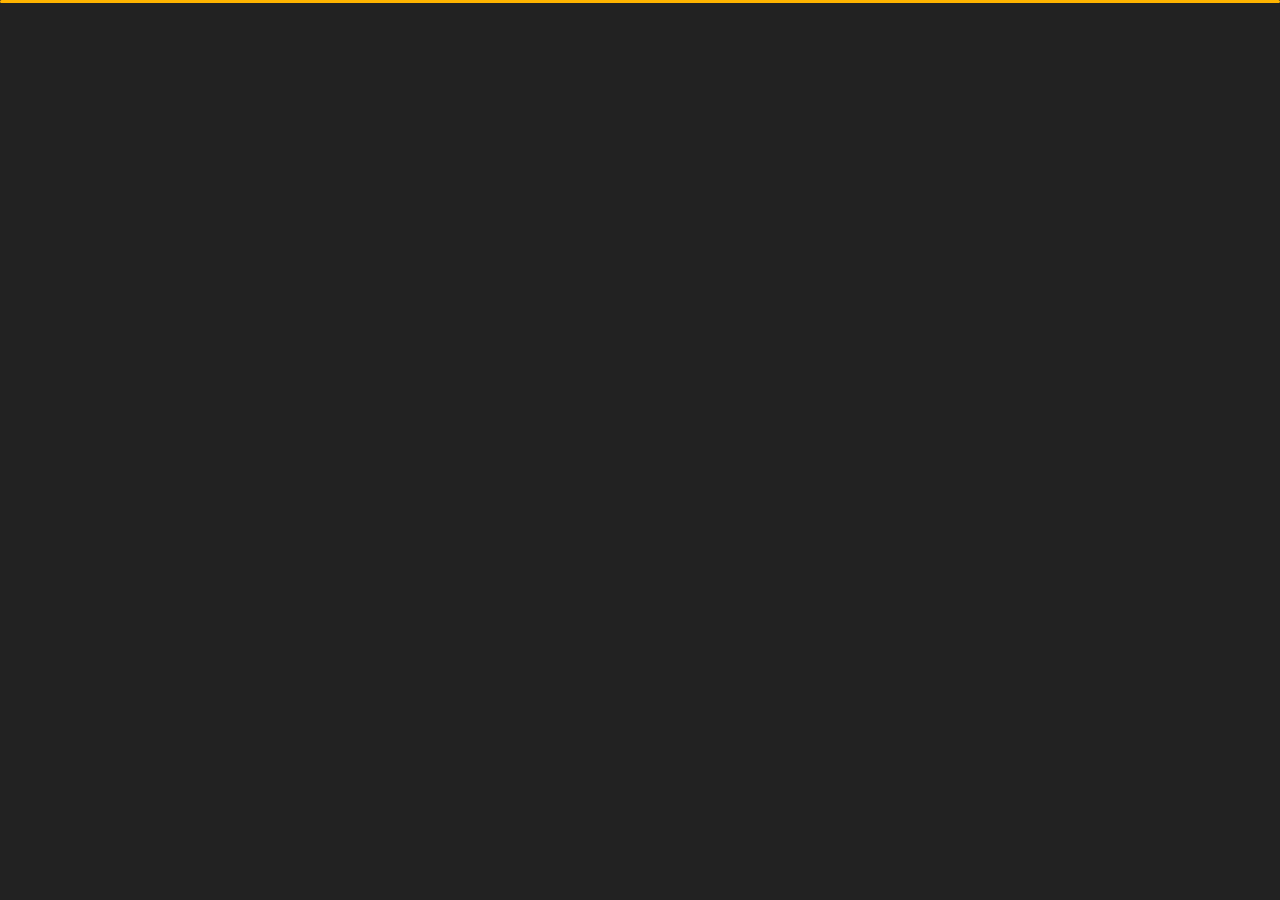
<file: public_html/portfolio.html>
<!DOCTYPE html>
<html lang="en">


<head>
    <meta charset="utf-8">
    <title>Portfolio -  Personal Portfolio</title>
    <meta name="viewport" content="width=device-width, initial-scale=1">

    <!-- Template Google Fonts -->
    <link href="https://fonts.googleapis.com/css?family=Poppins:400,400i,500,500i,600,600i,700,700i,800,800i,900,900i" rel="stylesheet">
    <link href="https://fonts.googleapis.com/css?family=Open+Sans:300,400,400i,600,600i,700" rel="stylesheet">

    <!-- Template CSS Files -->
    <link href="css/bootstrap.min.css" rel="stylesheet">
    <link href="css/preloader.min.css" rel="stylesheet">
    <link href="css/circle.css" rel="stylesheet">
    <link href="css/font-awesome.min.css" rel="stylesheet">
    <link href="css/fm.revealator.jquery.min.css" rel="stylesheet">
    <link href="css/style.css" rel="stylesheet">

    <!-- CSS Skin File -->
    <link href="css/skins/yellow.css" rel="stylesheet">

    <!-- Live Style Switcher - demo only -->
    <link rel="alternate stylesheet" type="text/css" title="blue" href="css/skins/blue.css" />
    <link rel="alternate stylesheet" type="text/css" title="green" href="css/skins/green.css" />
    <link rel="alternate stylesheet" type="text/css" title="yellow" href="css/skins/yellow.css" />
    <link rel="alternate stylesheet" type="text/css" title="blueviolet" href="css/skins/blueviolet.css" />
    <link rel="alternate stylesheet" type="text/css" title="goldenrod" href="css/skins/goldenrod.css" />
    <link rel="alternate stylesheet" type="text/css" title="magenta" href="css/skins/magenta.css" />
    <link rel="alternate stylesheet" type="text/css" title="orange" href="css/skins/orange.css" />
    <link rel="alternate stylesheet" type="text/css" title="purple" href="css/skins/purple.css" />
    <link rel="alternate stylesheet" type="text/css" title="red" href="css/skins/red.css" />
    <link rel="alternate stylesheet" type="text/css" title="yellowgreen" href="css/skins/yellowgreen.css" />
    <link rel="stylesheet" type="text/css" href="css/styleswitcher.css" />

    <!-- Modernizr JS File -->
    <script src="js/modernizr.custom.js"></script>
</head>

<body class="portfolio">
<!-- Live Style Switcher Starts - demo only -->
<!--<div id="switcher" class="">
    <div class="content-switcher">
        <h4>STYLE SWITCHER</h4>
        <ul>
            <li>
                <a href="#" onclick="setActiveStyleSheet('purple');" title="purple" class="color"><img src="img/styleswitcher/purple.png" alt="purple"/></a>
            </li>
            <li>
                <a href="#" onclick="setActiveStyleSheet('red');" title="red" class="color"><img src="img/styleswitcher/red.png" alt="red"/></a>
            </li>
            <li>
                <a href="#" onclick="setActiveStyleSheet('blueviolet');" title="blueviolet" class="color"><img src="img/styleswitcher/blueviolet.png" alt="blueviolet"/></a>
            </li>
            <li>
                <a href="#" onclick="setActiveStyleSheet('blue');" title="blue" class="color"><img src="img/styleswitcher/blue.png" alt="blue"/></a>
            </li>
            <li>
                <a href="#" onclick="setActiveStyleSheet('goldenrod');" title="goldenrod" class="color"><img src="img/styleswitcher/goldenrod.png" alt="goldenrod"/></a>
            </li>
            <li>
                <a href="#" onclick="setActiveStyleSheet('magenta');" title="magenta" class="color"><img src="img/styleswitcher/magenta.png" alt="magenta"/></a>
            </li>
            <li>
                <a href="#" onclick="setActiveStyleSheet('yellowgreen');" title="yellowgreen" class="color"><img src="img/styleswitcher/yellowgreen.png" alt="yellowgreen"/></a>
            </li>
            <li>
                <a href="#" onclick="setActiveStyleSheet('orange');" title="orange" class="color"><img src="img/styleswitcher/orange.png" alt="orange"/></a>
            </li>
            <li>
                <a href="#" onclick="setActiveStyleSheet('green');" title="green" class="color"><img src="img/styleswitcher/green.png" alt="green"/></a>
            </li>
            <li>
                <a href="#" onclick="setActiveStyleSheet('yellow');" title="yellow" class="color"><img src="img/styleswitcher/yellow.png" alt="yellow"/></a>
            </li>
        </ul>

        <div id="hideSwitcher">&times;</div>
    </div>
</div>
<div id="showSwitcher" class="styleSecondColor"><i class="fa fa-cog fa-spin"></i></div>
<!-- Live Style Switcher Ends - demo only -->
<!-- Header Starts -->
<header class="header" id="navbar-collapse-toggle">
    <!-- Fixed Navigation Starts -->
    <ul class="icon-menu d-none d-lg-block revealator-slideup revealator-once revealator-delay1">
        <li class="icon-box">
            <i class="fa fa-home"></i>
            <a href="index.html">
                <h2>Home</h2>
            </a>
        </li>
        <li class="icon-box">
            <i class="fa fa-user"></i>
            <a href="about.html">
                <h2>About</h2>
            </a>
        </li>
        <li class="icon-box active">
            <i class="fa fa-briefcase"></i>
            <a href="portfolio.html">
                <h2>Portfolio</h2>
            </a>
        </li>
        <li class="icon-box">
            <i class="fa fa-envelope-open"></i>
            <a href="contact.html">
                <h2>Contact</h2>
            </a>
        </li>
        <!--<li class="icon-box">
            <i class="fa fa-comments"></i>
            <a href="blog.html">
                <h2>Blog</h2>
            </a>
        </li>-->
    </ul>
    <!-- Fixed Navigation Ends -->
    <!-- Mobile Menu Starts -->
    <nav role="navigation" class="d-block d-lg-none">
        <div id="menuToggle">
            <input type="checkbox" />
            <span></span>
            <span></span>
            <span></span>
            <ul class="list-unstyled" id="menu">
                <li><a href="index.html"><i class="fa fa-home"></i><span>Home</span></a></li>
                <li><a href="about.html"><i class="fa fa-user"></i><span>About</span></a></li>
                <li class="active"><a href="portfolio.html"><i class="fa fa-folder-open"></i><span>Portfolio</span></a></li>
                <li><a href="contact.html"><i class="fa fa-envelope-open"></i><span>Contact</span></a></li>
                <!--<li><a href="blog.html"><i class="fa fa-comments"></i><span>Blog</span></a></li>-->
            </ul>
        </div>
    </nav>
    <!-- Mobile Menu Ends -->
</header>
<!-- Header Ends -->
<!-- Page Title Starts -->
<section class="title-section text-left text-sm-center revealator-slideup revealator-once revealator-delay1">
    <h1>my <span>portfolio</span></h1>
    <span class="title-bg">works</span>
</section>
<!-- Page Title Ends -->
<!-- Main Content Starts -->
<section class="main-content text-center revealator-slideup revealator-once revealator-delay1">
    <div id="grid-gallery" class="container grid-gallery">
        <!-- Portfolio Grid Starts -->
        <section class="grid-wrap">
            <ul class="row grid">
                <!-- Portfolio Item Starts -->
                <li>
                    <figure>
                        <img src="img/projects/NYmapCo.png" alt="Portolio Image" />
                        <div><span>Website Project</span></div>
                    </figure>
                </li>
                <!-- Portfolio Item Ends -->
                <!-- Portfolio Item Starts -->
                <li>
                    <figure>
                        <img src="img/projects/Elektrozeka.png" alt="Portolio Image" />
                        <div><span>Website Project</span></div>
                    </figure>
                </li>
                <!-- Portfolio Item Ends -->
                <!-- Portfolio Item Starts -->
                <li>
                    <figure>
                        <img src="img/projects/BelfitShop.png" alt="Portolio Image" />
                        <div><span>Website Project</span></div>
                    </figure>
                </li>
                <!-- Portfolio Item Ends -->
                <!-- Portfolio Item Starts -->
   <!--             <li>
                    <figure>
                        <img src="img/projects/Daycarelogo.png" alt="Portolio Image" />
                        <div><span>Logo Project</span></div>
                    </figure>
                </li>
                <!-- Portfolio Item Ends -->
                <!-- Portfolio Item Starts -->
   <!--             <li>
                    <figure>
                        <img src="img/projects/Pinterest.png" alt="Portolio Image" />
                        <div><span>Social Network Project</span></div>
                    </figure>
                </li>
                <!-- Portfolio Item Ends -->
                <!-- Portfolio Item Starts -->
   <!--           <li>
                    <figure>
                        <img src="img/projects/project-6.jpg" alt="Portolio Image" />
                        <div><span>Image Project</span></div>
                    </figure>
                </li>
                <!-- Portfolio Item Ends -->
                <!-- Portfolio Item Starts -->
   <!--             <li>
                    <figure>
                        <img src="img/projects/project-7.jpg" alt="Portolio Image" />
                        <div><span>Image Project</span></div>
                    </figure>
                </li>
                <!-- Portfolio Item Ends -->
                <!-- Portfolio Item Starts -->
   <!--            <li>
                    <figure>
                        <img src="img/projects/project-8.jpg" alt="Portolio Image" />
                        <div><span>Image Project</span></div>
                    </figure>
                </li>
                <!-- Portfolio Item Ends -->
                <!-- Portfolio Item Starts -->
    <!--            <li>
                    <figure>
                        <img src="img/projects/project-9.jpg" alt="Portolio Image" />
                        <div><span>Image Project</span></div>
                    </figure>
                </li>
                <!-- Portfolio Item Ends -->
            </ul>
        </section>
        <!-- Portfolio Grid Ends -->
        <!-- Portfolio Details Starts -->
 
        <section class="slideshow">
            <ul>
                <!-- Portfolio Item Detail Starts -->
                <li>
                    <figure>
                        <!-- Project Details Starts -->
                        <figcaption>
                            <h3>Image Project</h3>
                            <div class="row open-sans-font">
                                <div class="col-12 col-sm-6 mb-2">
                                    <i class="fa fa-file-text-o pr-2"></i><span class="project-label">Project </span>: <span class="ft-wt-600 uppercase">Website</span>
                                </div>
                                <div class="col-12 col-sm-6 mb-2">
                                    <i class="fa fa-user-o pr-2"></i><span class="project-label">Client </span>: <span class="ft-wt-600 uppercase">New York Map Company</span>
                                </div>
                                <div class="col-12 col-sm-6 mb-2">
                                    <i class="fa fa-code pr-2"></i><span class="project-label">Store</span>: <span class="ft-wt-600 uppercase">Shopify</span>
                                </div>
                                <div class="col-12 col-sm-6 mb-2">
                                    <i class="fa fa-external-link pr-2"></i><span class="project-label">Preview </span>: <span class="ft-wt-600 uppercase"><a href="https://newyorkmapcompany.com/" target="_blank">www.newyorkmapcompany.com</a></span>
                                </div>
                            </div>
                        </figcaption>
                        <!-- Project Details Ends -->
                        <!-- Main Project Content Starts -->
                        <img src="img/projects/NYmapCo.png" alt="Portolio Image" />
                        <!-- Main Project Content Ends -->
                    </figure>
                </li>
                <!-- Portfolio Item Detail Ends -->
                <!-- Portfolio Item Detail Starts -->
                <li>
                    <figure>
                        <!-- Project Details Starts -->
                        <figcaption>
                            <h3>Youtube Project</h3>
                            <div class="row open-sans-font">
                                <div class="col-6 mb-2">
                                    <i class="fa fa-file-text-o pr-2"></i><span class="project-label">Project </span>: <span class="ft-wt-600 uppercase">Website</span>
                                </div>
                                <div class="col-6 mb-2">
                                    <i class="fa fa-user-o pr-2"></i><span class="project-label">Client </span>: <span class="ft-wt-600 uppercase">Elektro Zeka</span>
                                </div>
                                <div class="col-6 mb-2">
                                    <i class="fa fa-code pr-2"></i><span class="project-label">WordPress</span>: <span class="ft-wt-600 uppercase">Elementor</span>
                                </div>
                                <div class="col-6 mb-2">
                                    <i class="fa fa-external-link pr-2"></i><span class="project-label">Preview </span>: <span class="ft-wt-600 uppercase"><a href="https://elektrozeka.rs/" target="_blank">www.elektrozeka.rs</a></span>
                                </div>
                            </div>
                        </figcaption>
                        <!-- Project Details Ends -->
                        <!-- Main Project Content Starts -->
                        <img src="img/projects/Elektrozeka.png" alt="Portolio Image" />
                        <!--<div class="videocontainer">
                            <iframe class="youtube-video" src="https://www.youtube.com/embed/7e90gBu4pas?enablejsapi=1&amp;version=3&amp;playerapiid=ytplayer" allowfullscreen></iframe>
                        </div>
                        <!-- Main Project Content Ends -->
                    </figure>
                </li>
                <!-- Portfolio Item Detail Ends -->
                <!-- Portfolio Item Detail Starts -->
                <li>
                    <figure>
                        <!-- Project Details Starts -->
                        <figcaption>
                            <h3>Slider Project</h3>
                            <div class="row open-sans-font">
                                <div class="col-6 mb-2">
                                    <i class="fa fa-file-text-o pr-2"></i><span class="project-label">Project </span>: <span class="ft-wt-600 uppercase">Website</span>
                                </div>
                                <div class="col-6 mb-2">
                                    <i class="fa fa-user-o pr-2"></i><span class="project-label">Client </span>: <span class="ft-wt-600 uppercase">Belfit Shop</span>
                                </div>
                                <div class="col-6 mb-2">
                                    <i class="fa fa-code pr-2"></i><span class="project-label">WordPress</span>: <span class="ft-wt-600 uppercase">Elementor</span>
                                </div>
                                <div class="col-6 mb-2">
                                    <i class="fa fa-external-link pr-2"></i><span class="project-label">Preview </span>: <span class="ft-wt-600 uppercase"><a href="https://belfitshop.rs/" target="_blank">www.belfitshop.rs</a></span>
                                </div>
                            </div>
                        </figcaption>
                        <!-- Project Details Ends -->
                        <!-- Main Project Content Starts -->
                        <img src="img/projects/BelfitShop.png" alt="Portolio Image" /><!-- kada izbrises ovu liniju dobijas ispod slider sa tri slike, a gubi se ovaj prikaz sa jednom slikom-->
                        <!--<div id="slider" class="carousel slide portfolio-slider" data-ride="carousel" data-interval="false">
                            <ol class="carousel-indicators">
                                <li data-target="#slider" data-slide-to="0" class="active"></li>
                                <li data-target="#slider" data-slide-to="1"></li>
                                <li data-target="#slider" data-slide-to="2"></li>
                            </ol>
                            <!-- The slideshow -->
                          <!--  <div class="carousel-inner">
                                <div class="carousel-item active">
                                    <img src="img/projects/project-3.jpg" alt="slide 1">
                                </div>
                                <div class="carousel-item">
                                    <img src="img/projects/project-2.jpg" alt="slide 2">
                                </div>
                                <div class="carousel-item">
                                    <img src="img/projects/project-1.jpg" alt="slide 3">
                                </div>
                            </div>
                        </div>
                        <!-- Main Project Content Ends -->
                    </figure>
                </li>
                <!-- Portfolio Item Detail Ends -->
                <!-- Portfolio Item Detail Starts -->
                <li>
                    <figure>
                        <!-- Project Details Starts -->
                        <figcaption>
                            <h3>Local Video Project</h3>
                            <div class="row open-sans-font">
                                <div class="col-6 mb-2">
                                    <i class="fa fa-file-text-o pr-2"></i><span class="project-label">Project </span>: <span class="ft-wt-600 uppercase">Logo</span>
                                </div>
                                <div class="col-6 mb-2">
                                    <i class="fa fa-user-o pr-2"></i><span class="project-label">Client </span>: <span class="ft-wt-600 uppercase">Small feet</span>
                                </div>
                                <div class="col-6 mb-2">
                                    <i class="fa fa-code pr-2"></i><span class="project-label">Design</span>: <span class="ft-wt-600 uppercase">CorelDraw, Canva</span>
                                </div>
                                <div class="col-6 mb-2">
                                    <i class="fa fa-external-link pr-2"></i><span class="project-label">Preview </span>: <span class="ft-wt-600 uppercase"><a href="#" target="_blank">Small feet</a></span>
                                </div>
                            </div>
                        </figcaption>
                        <!-- Project Details Ends -->
                        <!-- Main Project Content Starts -->
                         <img src="img/projects/Daycarelogo.png" alt="Portolio Image" />
                        <!--<video id="video" class="responsive-video" controls poster="img/projects/project-1.jpg">
                            <source src="img/projects/video.mp4" type="video/mp4">
                        </video>
                        <!-- Main Project Content Ends -->
                    </figure>
                </li>
                <!-- Portfolio Item Detail Ends -->
                <!-- Portfolio Item Detail Starts -->
                <li>
                    <figure>
                        <!-- Project Details Starts -->
                        <figcaption>
                            <h3>Image Project</h3>
                            <div class="row open-sans-font">
                                <div class="col-6 mb-2">
                                    <i class="fa fa-file-text-o pr-2"></i><span class="project-label">Project </span>: <span class="ft-wt-600 uppercase">Website</span>
                                </div>
                                <div class="col-6 mb-2">
                                    <i class="fa fa-user-o pr-2"></i><span class="project-label">Client </span>: <span class="ft-wt-600 uppercase">Envato</span>
                                </div>
                                <div class="col-6 mb-2">
                                    <i class="fa fa-code pr-2"></i><span class="project-label">Langages </span>: <span class="ft-wt-600 uppercase">HTML, CSS, Javascript</span>
                                </div>
                                <div class="col-6 mb-2">
                                    <i class="fa fa-external-link pr-2"></i><span class="project-label">Preview </span>: <span class="ft-wt-600 uppercase"><a href="#" target="_blank">www.envato.com</a></span>
                                </div>
                            </div>
                        </figcaption>
                        <!-- Project Details Ends -->
                        <!-- Main Project Content Starts -->
                        <img src="img/projects/project-5.jpg" alt="Portolio Image" />
                        <!-- Main Project Content Ends -->
                    </figure>
                </li>
                <!-- Portfolio Item Detail Ends -->
                <!-- Portfolio Item Detail Starts -->
                <li>
                    <figure>
                        <!-- Project Details Starts -->
                        <figcaption>
                            <h3>Image Project</h3>
                            <div class="row open-sans-font">
                                <div class="col-6 mb-2">
                                    <i class="fa fa-file-text-o pr-2"></i><span class="project-label">Project </span>: <span class="ft-wt-600 uppercase">Website</span>
                                </div>
                                <div class="col-6 mb-2">
                                    <i class="fa fa-user-o pr-2"></i><span class="project-label">Client </span>: <span class="ft-wt-600 uppercase">Envato</span>
                                </div>
                                <div class="col-6 mb-2">
                                    <i class="fa fa-code pr-2"></i><span class="project-label">Langages </span>: <span class="ft-wt-600 uppercase">HTML, CSS, Javascript</span>
                                </div>
                                <div class="col-6 mb-2">
                                    <i class="fa fa-external-link pr-2"></i><span class="project-label">Preview </span>: <span class="ft-wt-600 uppercase"><a href="#" target="_blank">www.envato.com</a></span>
                                </div>
                            </div>
                        </figcaption>
                        <!-- Project Details Ends -->
                        <!-- Main Project Content Starts -->
                        <img src="img/projects/project-6.jpg" alt="Portolio Image" />
                        <!-- Main Project Content Ends -->
                    </figure>
                </li>
                <!-- Portfolio Item Detail Ends -->
                <!-- Portfolio Item Detail Starts -->
                <li>
                    <figure>
                        <!-- Project Details Starts -->
                        <figcaption>
                            <h3>Image Project</h3>
                            <div class="row open-sans-font">
                                <div class="col-6 mb-2">
                                    <i class="fa fa-file-text-o pr-2"></i><span class="project-label">Project </span>: <span class="ft-wt-600 uppercase">Website</span>
                                </div>
                                <div class="col-6 mb-2">
                                    <i class="fa fa-user-o pr-2"></i><span class="project-label">Client </span>: <span class="ft-wt-600 uppercase">Envato</span>
                                </div>
                                <div class="col-6 mb-2">
                                    <i class="fa fa-code pr-2"></i><span class="project-label">Langages </span>: <span class="ft-wt-600 uppercase">HTML, CSS, Javascript</span>
                                </div>
                                <div class="col-6 mb-2">
                                    <i class="fa fa-external-link pr-2"></i><span class="project-label">Preview </span>: <span class="ft-wt-600 uppercase"><a href="#" target="_blank">www.envato.com</a></span>
                                </div>
                            </div>
                        </figcaption>
                        <!-- Project Details Ends -->
                        <!-- Main Project Content Starts -->
                        <img src="img/projects/project-7.jpg" alt="Portolio Image" />
                        <!-- Main Project Content Ends -->
                    </figure>
                </li>
                <!-- Portfolio Item Detail Ends -->
                <!-- Portfolio Item Detail Starts -->
                <li>
                    <figure>
                        <!-- Project Details Starts -->
                        <figcaption>
                            <h3>Image Project</h3>
                            <div class="row open-sans-font">
                                <div class="col-6 mb-2">
                                    <i class="fa fa-file-text-o pr-2"></i><span class="project-label">Project </span>: <span class="ft-wt-600 uppercase">Website</span>
                                </div>
                                <div class="col-6 mb-2">
                                    <i class="fa fa-user-o pr-2"></i><span class="project-label">Client </span>: <span class="ft-wt-600 uppercase">Envato</span>
                                </div>
                                <div class="col-6 mb-2">
                                    <i class="fa fa-code pr-2"></i><span class="project-label">Langages </span>: <span class="ft-wt-600 uppercase">HTML, CSS, Javascript</span>
                                </div>
                                <div class="col-6 mb-2">
                                    <i class="fa fa-external-link pr-2"></i><span class="project-label">Preview </span>: <span class="ft-wt-600 uppercase"><a href="#" target="_blank">www.envato.com</a></span>
                                </div>
                            </div>
                        </figcaption>
                        <!-- Project Details Ends -->
                        <!-- Main Project Content Starts -->
                        <img src="img/projects/project-8.jpg" alt="Portolio Image" />
                        <!-- Main Project Content Ends -->
                    </figure>
                </li>
                <!-- Portfolio Item Detail Ends -->
                <!-- Portfolio Item Detail Starts -->
                <li>
                    <figure>
                        <!-- Project Details Starts -->
                        <figcaption>
                            <h3>Image Project</h3>
                            <div class="row open-sans-font">
                                <div class="col-6 mb-2">
                                    <i class="fa fa-file-text-o pr-2"></i><span class="project-label">Project </span>: <span class="ft-wt-600 uppercase">Website</span>
                                </div>
                                <div class="col-6 mb-2">
                                    <i class="fa fa-user-o pr-2"></i><span class="project-label">Client </span>: <span class="ft-wt-600 uppercase">Envato</span>
                                </div>
                                <div class="col-6 mb-2">
                                    <i class="fa fa-code pr-2"></i><span class="project-label">Langages </span>: <span class="ft-wt-600 uppercase">HTML, CSS, Javascript</span>
                                </div>
                                <div class="col-6 mb-2">
                                    <i class="fa fa-external-link pr-2"></i><span class="project-label">Preview </span>: <span class="ft-wt-600 uppercase"><a href="#" target="_blank">www.envato.com</a></span>
                                </div>
                            </div>
                        </figcaption>
                        <!-- Project Details Ends -->
                        <!-- Main Project Content Starts -->
                        <img src="img/projects/project-9.jpg" alt="Portolio Image" />
                        <!-- Main Project Content Ends -->
                    </figure>
                </li>
                <!-- Portfolio Item Detail Ends -->
            </ul>
            <!-- Portfolio Navigation Starts -->
            <nav>
                <span class="icon nav-prev"><img src="img/projects/navigation/left-arrow.png" alt="previous"></span>
                <span class="icon nav-next"><img src="img/projects/navigation/right-arrow.png" alt="next"></span>
                <span class="nav-close"><img src="img/projects/navigation/close-button.png" alt="close"> </span>
            </nav>
            <!-- Portfolio Navigation Ends -->
        </section>
    </div>
</section>
<!-- Main Content Ends -->

<!-- Template JS Files -->
<script src="js/jquery-3.5.0.min.js"></script>
<script src="js/styleswitcher.js"></script>
<script src="js/preloader.min.js"></script>
<script src="js/fm.revealator.jquery.min.js"></script>
<script src="js/imagesloaded.pkgd.min.js"></script>
<script src="js/masonry.pkgd.min.js"></script>
<script src="js/classie.js"></script>
<script src="js/cbpGridGallery.js"></script>
<script src="js/jquery.hoverdir.js"></script>
<script src="js/popper.min.js"></script>
<script src="js/bootstrap.js"></script>
<script src="js/custom.js"></script>

</body>

</html>
</file>
<file: css/circle.css>
.rect-auto,
.c100.p51 .slice,
.c100.p52 .slice,
.c100.p53 .slice,
.c100.p54 .slice,
.c100.p55 .slice,
.c100.p56 .slice,
.c100.p57 .slice,
.c100.p58 .slice,
.c100.p59 .slice,
.c100.p60 .slice,
.c100.p61 .slice,
.c100.p62 .slice,
.c100.p63 .slice,
.c100.p64 .slice,
.c100.p65 .slice,
.c100.p66 .slice,
.c100.p67 .slice,
.c100.p68 .slice,
.c100.p69 .slice,
.c100.p70 .slice,
.c100.p71 .slice,
.c100.p72 .slice,
.c100.p73 .slice,
.c100.p74 .slice,
.c100.p75 .slice,
.c100.p76 .slice,
.c100.p77 .slice,
.c100.p78 .slice,
.c100.p79 .slice,
.c100.p80 .slice,
.c100.p81 .slice,
.c100.p82 .slice,
.c100.p83 .slice,
.c100.p84 .slice,
.c100.p85 .slice,
.c100.p86 .slice,
.c100.p87 .slice,
.c100.p88 .slice,
.c100.p89 .slice,
.c100.p90 .slice,
.c100.p91 .slice,
.c100.p92 .slice,
.c100.p93 .slice,
.c100.p94 .slice,
.c100.p95 .slice,
.c100.p96 .slice,
.c100.p97 .slice,
.c100.p98 .slice,
.c100.p99 .slice,
.c100.p100 .slice {
  clip: rect(auto, auto, auto, auto);
}
.pie,
.c100 .bar,
.c100.p51 .fill,
.c100.p52 .fill,
.c100.p53 .fill,
.c100.p54 .fill,
.c100.p55 .fill,
.c100.p56 .fill,
.c100.p57 .fill,
.c100.p58 .fill,
.c100.p59 .fill,
.c100.p60 .fill,
.c100.p61 .fill,
.c100.p62 .fill,
.c100.p63 .fill,
.c100.p64 .fill,
.c100.p65 .fill,
.c100.p66 .fill,
.c100.p67 .fill,
.c100.p68 .fill,
.c100.p69 .fill,
.c100.p70 .fill,
.c100.p71 .fill,
.c100.p72 .fill,
.c100.p73 .fill,
.c100.p74 .fill,
.c100.p75 .fill,
.c100.p76 .fill,
.c100.p77 .fill,
.c100.p78 .fill,
.c100.p79 .fill,
.c100.p80 .fill,
.c100.p81 .fill,
.c100.p82 .fill,
.c100.p83 .fill,
.c100.p84 .fill,
.c100.p85 .fill,
.c100.p86 .fill,
.c100.p87 .fill,
.c100.p88 .fill,
.c100.p89 .fill,
.c100.p90 .fill,
.c100.p91 .fill,
.c100.p92 .fill,
.c100.p93 .fill,
.c100.p94 .fill,
.c100.p95 .fill,
.c100.p96 .fill,
.c100.p97 .fill,
.c100.p98 .fill,
.c100.p99 .fill,
.c100.p100 .fill {
  position: absolute;
  border: 0.08em solid #307bbb;
  width: 0.84em;
  height: 0.84em;
  clip: rect(0em, 0.5em, 1em, 0em);
  border-radius: 50%;
  -webkit-transform: rotate(0deg);
  -moz-transform: rotate(0deg);
  -ms-transform: rotate(0deg);
  -o-transform: rotate(0deg);
  transform: rotate(0deg);
}
.pie-fill,
.c100.p51 .bar:after,
.c100.p51 .fill,
.c100.p52 .bar:after,
.c100.p52 .fill,
.c100.p53 .bar:after,
.c100.p53 .fill,
.c100.p54 .bar:after,
.c100.p54 .fill,
.c100.p55 .bar:after,
.c100.p55 .fill,
.c100.p56 .bar:after,
.c100.p56 .fill,
.c100.p57 .bar:after,
.c100.p57 .fill,
.c100.p58 .bar:after,
.c100.p58 .fill,
.c100.p59 .bar:after,
.c100.p59 .fill,
.c100.p60 .bar:after,
.c100.p60 .fill,
.c100.p61 .bar:after,
.c100.p61 .fill,
.c100.p62 .bar:after,
.c100.p62 .fill,
.c100.p63 .bar:after,
.c100.p63 .fill,
.c100.p64 .bar:after,
.c100.p64 .fill,
.c100.p65 .bar:after,
.c100.p65 .fill,
.c100.p66 .bar:after,
.c100.p66 .fill,
.c100.p67 .bar:after,
.c100.p67 .fill,
.c100.p68 .bar:after,
.c100.p68 .fill,
.c100.p69 .bar:after,
.c100.p69 .fill,
.c100.p70 .bar:after,
.c100.p70 .fill,
.c100.p71 .bar:after,
.c100.p71 .fill,
.c100.p72 .bar:after,
.c100.p72 .fill,
.c100.p73 .bar:after,
.c100.p73 .fill,
.c100.p74 .bar:after,
.c100.p74 .fill,
.c100.p75 .bar:after,
.c100.p75 .fill,
.c100.p76 .bar:after,
.c100.p76 .fill,
.c100.p77 .bar:after,
.c100.p77 .fill,
.c100.p78 .bar:after,
.c100.p78 .fill,
.c100.p79 .bar:after,
.c100.p79 .fill,
.c100.p80 .bar:after,
.c100.p80 .fill,
.c100.p81 .bar:after,
.c100.p81 .fill,
.c100.p82 .bar:after,
.c100.p82 .fill,
.c100.p83 .bar:after,
.c100.p83 .fill,
.c100.p84 .bar:after,
.c100.p84 .fill,
.c100.p85 .bar:after,
.c100.p85 .fill,
.c100.p86 .bar:after,
.c100.p86 .fill,
.c100.p87 .bar:after,
.c100.p87 .fill,
.c100.p88 .bar:after,
.c100.p88 .fill,
.c100.p89 .bar:after,
.c100.p89 .fill,
.c100.p90 .bar:after,
.c100.p90 .fill,
.c100.p91 .bar:after,
.c100.p91 .fill,
.c100.p92 .bar:after,
.c100.p92 .fill,
.c100.p93 .bar:after,
.c100.p93 .fill,
.c100.p94 .bar:after,
.c100.p94 .fill,
.c100.p95 .bar:after,
.c100.p95 .fill,
.c100.p96 .bar:after,
.c100.p96 .fill,
.c100.p97 .bar:after,
.c100.p97 .fill,
.c100.p98 .bar:after,
.c100.p98 .fill,
.c100.p99 .bar:after,
.c100.p99 .fill,
.c100.p100 .bar:after,
.c100.p100 .fill {
  -webkit-transform: rotate(180deg);
  -moz-transform: rotate(180deg);
  -ms-transform: rotate(180deg);
  -o-transform: rotate(180deg);
  transform: rotate(180deg);
}
.c100 {
  position: relative;
  font-size: 120px;
  width: 1em;
  height: 1em;
  border-radius: 50%;
  float: left;
  margin: 0 0.1em 0.1em 0;
  background-color: #cccccc;
}
.c100 *,
.c100 *:before,
.c100 *:after {
  -webkit-box-sizing: content-box;
  -moz-box-sizing: content-box;
  box-sizing: content-box;
}
.c100.center {
  float: none;
  margin: 0 auto;
}
.c100.big {
  font-size: 240px;
}
.c100.small {
  font-size: 80px;
}
.c100 > span {
  position: absolute;
  width: 100%;
  z-index: 1;
  left: 0;
  top: 0;
  width: 5em;
  line-height: 5em;
  font-size: 0.2em;
  color: #cccccc;
  display: block;
  text-align: center;
  white-space: nowrap;
  -webkit-transition-property: all;
  -moz-transition-property: all;
  -o-transition-property: all;
  transition-property: all;
  -webkit-transition-duration: 0.2s;
  -moz-transition-duration: 0.2s;
  -o-transition-duration: 0.2s;
  transition-duration: 0.2s;
  -webkit-transition-timing-function: ease-out;
  -moz-transition-timing-function: ease-out;
  -o-transition-timing-function: ease-out;
  transition-timing-function: ease-out;
}
.c100:after {
  position: absolute;
  top: 0.08em;
  left: 0.08em;
  display: block;
  content: " ";
  border-radius: 50%;
  background-color: #f5f5f5;
  width: 0.84em;
  height: 0.84em;
  -webkit-transition-property: all;
  -moz-transition-property: all;
  -o-transition-property: all;
  transition-property: all;
  -webkit-transition-duration: 0.2s;
  -moz-transition-duration: 0.2s;
  -o-transition-duration: 0.2s;
  transition-duration: 0.2s;
  -webkit-transition-timing-function: ease-in;
  -moz-transition-timing-function: ease-in;
  -o-transition-timing-function: ease-in;
  transition-timing-function: ease-in;
}
.c100 .slice {
  position: absolute;
  width: 1em;
  height: 1em;
  clip: rect(0em, 1em, 1em, 0.5em);
}
.c100.p1 .bar {
  -webkit-transform: rotate(3.6deg);
  -moz-transform: rotate(3.6deg);
  -ms-transform: rotate(3.6deg);
  -o-transform: rotate(3.6deg);
  transform: rotate(3.6deg);
}
.c100.p2 .bar {
  -webkit-transform: rotate(7.2deg);
  -moz-transform: rotate(7.2deg);
  -ms-transform: rotate(7.2deg);
  -o-transform: rotate(7.2deg);
  transform: rotate(7.2deg);
}
.c100.p3 .bar {
  -webkit-transform: rotate(10.8deg);
  -moz-transform: rotate(10.8deg);
  -ms-transform: rotate(10.8deg);
  -o-transform: rotate(10.8deg);
  transform: rotate(10.8deg);
}
.c100.p4 .bar {
  -webkit-transform: rotate(14.4deg);
  -moz-transform: rotate(14.4deg);
  -ms-transform: rotate(14.4deg);
  -o-transform: rotate(14.4deg);
  transform: rotate(14.4deg);
}
.c100.p5 .bar {
  -webkit-transform: rotate(18deg);
  -moz-transform: rotate(18deg);
  -ms-transform: rotate(18deg);
  -o-transform: rotate(18deg);
  transform: rotate(18deg);
}
.c100.p6 .bar {
  -webkit-transform: rotate(21.6deg);
  -moz-transform: rotate(21.6deg);
  -ms-transform: rotate(21.6deg);
  -o-transform: rotate(21.6deg);
  transform: rotate(21.6deg);
}
.c100.p7 .bar {
  -webkit-transform: rotate(25.2deg);
  -moz-transform: rotate(25.2deg);
  -ms-transform: rotate(25.2deg);
  -o-transform: rotate(25.2deg);
  transform: rotate(25.2deg);
}
.c100.p8 .bar {
  -webkit-transform: rotate(28.8deg);
  -moz-transform: rotate(28.8deg);
  -ms-transform: rotate(28.8deg);
  -o-transform: rotate(28.8deg);
  transform: rotate(28.8deg);
}
.c100.p9 .bar {
  -webkit-transform: rotate(32.4deg);
  -moz-transform: rotate(32.4deg);
  -ms-transform: rotate(32.4deg);
  -o-transform: rotate(32.4deg);
  transform: rotate(32.4deg);
}
.c100.p10 .bar {
  -webkit-transform: rotate(36deg);
  -moz-transform: rotate(36deg);
  -ms-transform: rotate(36deg);
  -o-transform: rotate(36deg);
  transform: rotate(36deg);
}
.c100.p11 .bar {
  -webkit-transform: rotate(39.6deg);
  -moz-transform: rotate(39.6deg);
  -ms-transform: rotate(39.6deg);
  -o-transform: rotate(39.6deg);
  transform: rotate(39.6deg);
}
.c100.p12 .bar {
  -webkit-transform: rotate(43.2deg);
  -moz-transform: rotate(43.2deg);
  -ms-transform: rotate(43.2deg);
  -o-transform: rotate(43.2deg);
  transform: rotate(43.2deg);
}
.c100.p13 .bar {
  -webkit-transform: rotate(46.800000000000004deg);
  -moz-transform: rotate(46.800000000000004deg);
  -ms-transform: rotate(46.800000000000004deg);
  -o-transform: rotate(46.800000000000004deg);
  transform: rotate(46.800000000000004deg);
}
.c100.p14 .bar {
  -webkit-transform: rotate(50.4deg);
  -moz-transform: rotate(50.4deg);
  -ms-transform: rotate(50.4deg);
  -o-transform: rotate(50.4deg);
  transform: rotate(50.4deg);
}
.c100.p15 .bar {
  -webkit-transform: rotate(54deg);
  -moz-transform: rotate(54deg);
  -ms-transform: rotate(54deg);
  -o-transform: rotate(54deg);
  transform: rotate(54deg);
}
.c100.p16 .bar {
  -webkit-transform: rotate(57.6deg);
  -moz-transform: rotate(57.6deg);
  -ms-transform: rotate(57.6deg);
  -o-transform: rotate(57.6deg);
  transform: rotate(57.6deg);
}
.c100.p17 .bar {
  -webkit-transform: rotate(61.2deg);
  -moz-transform: rotate(61.2deg);
  -ms-transform: rotate(61.2deg);
  -o-transform: rotate(61.2deg);
  transform: rotate(61.2deg);
}
.c100.p18 .bar {
  -webkit-transform: rotate(64.8deg);
  -moz-transform: rotate(64.8deg);
  -ms-transform: rotate(64.8deg);
  -o-transform: rotate(64.8deg);
  transform: rotate(64.8deg);
}
.c100.p19 .bar {
  -webkit-transform: rotate(68.4deg);
  -moz-transform: rotate(68.4deg);
  -ms-transform: rotate(68.4deg);
  -o-transform: rotate(68.4deg);
  transform: rotate(68.4deg);
}
.c100.p20 .bar {
  -webkit-transform: rotate(72deg);
  -moz-transform: rotate(72deg);
  -ms-transform: rotate(72deg);
  -o-transform: rotate(72deg);
  transform: rotate(72deg);
}
.c100.p21 .bar {
  -webkit-transform: rotate(75.60000000000001deg);
  -moz-transform: rotate(75.60000000000001deg);
  -ms-transform: rotate(75.60000000000001deg);
  -o-transform: rotate(75.60000000000001deg);
  transform: rotate(75.60000000000001deg);
}
.c100.p22 .bar {
  -webkit-transform: rotate(79.2deg);
  -moz-transform: rotate(79.2deg);
  -ms-transform: rotate(79.2deg);
  -o-transform: rotate(79.2deg);
  transform: rotate(79.2deg);
}
.c100.p23 .bar {
  -webkit-transform: rotate(82.8deg);
  -moz-transform: rotate(82.8deg);
  -ms-transform: rotate(82.8deg);
  -o-transform: rotate(82.8deg);
  transform: rotate(82.8deg);
}
.c100.p24 .bar {
  -webkit-transform: rotate(86.4deg);
  -moz-transform: rotate(86.4deg);
  -ms-transform: rotate(86.4deg);
  -o-transform: rotate(86.4deg);
  transform: rotate(86.4deg);
}
.c100.p25 .bar {
  -webkit-transform: rotate(90deg);
  -moz-transform: rotate(90deg);
  -ms-transform: rotate(90deg);
  -o-transform: rotate(90deg);
  transform: rotate(90deg);
}
.c100.p26 .bar {
  -webkit-transform: rotate(93.60000000000001deg);
  -moz-transform: rotate(93.60000000000001deg);
  -ms-transform: rotate(93.60000000000001deg);
  -o-transform: rotate(93.60000000000001deg);
  transform: rotate(93.60000000000001deg);
}
.c100.p27 .bar {
  -webkit-transform: rotate(97.2deg);
  -moz-transform: rotate(97.2deg);
  -ms-transform: rotate(97.2deg);
  -o-transform: rotate(97.2deg);
  transform: rotate(97.2deg);
}
.c100.p28 .bar {
  -webkit-transform: rotate(100.8deg);
  -moz-transform: rotate(100.8deg);
  -ms-transform: rotate(100.8deg);
  -o-transform: rotate(100.8deg);
  transform: rotate(100.8deg);
}
.c100.p29 .bar {
  -webkit-transform: rotate(104.4deg);
  -moz-transform: rotate(104.4deg);
  -ms-transform: rotate(104.4deg);
  -o-transform: rotate(104.4deg);
  transform: rotate(104.4deg);
}
.c100.p30 .bar {
  -webkit-transform: rotate(108deg);
  -moz-transform: rotate(108deg);
  -ms-transform: rotate(108deg);
  -o-transform: rotate(108deg);
  transform: rotate(108deg);
}
.c100.p31 .bar {
  -webkit-transform: rotate(111.60000000000001deg);
  -moz-transform: rotate(111.60000000000001deg);
  -ms-transform: rotate(111.60000000000001deg);
  -o-transform: rotate(111.60000000000001deg);
  transform: rotate(111.60000000000001deg);
}
.c100.p32 .bar {
  -webkit-transform: rotate(115.2deg);
  -moz-transform: rotate(115.2deg);
  -ms-transform: rotate(115.2deg);
  -o-transform: rotate(115.2deg);
  transform: rotate(115.2deg);
}
.c100.p33 .bar {
  -webkit-transform: rotate(118.8deg);
  -moz-transform: rotate(118.8deg);
  -ms-transform: rotate(118.8deg);
  -o-transform: rotate(118.8deg);
  transform: rotate(118.8deg);
}
.c100.p34 .bar {
  -webkit-transform: rotate(122.4deg);
  -moz-transform: rotate(122.4deg);
  -ms-transform: rotate(122.4deg);
  -o-transform: rotate(122.4deg);
  transform: rotate(122.4deg);
}
.c100.p35 .bar {
  -webkit-transform: rotate(126deg);
  -moz-transform: rotate(126deg);
  -ms-transform: rotate(126deg);
  -o-transform: rotate(126deg);
  transform: rotate(126deg);
}
.c100.p36 .bar {
  -webkit-transform: rotate(129.6deg);
  -moz-transform: rotate(129.6deg);
  -ms-transform: rotate(129.6deg);
  -o-transform: rotate(129.6deg);
  transform: rotate(129.6deg);
}
.c100.p37 .bar {
  -webkit-transform: rotate(133.20000000000002deg);
  -moz-transform: rotate(133.20000000000002deg);
  -ms-transform: rotate(133.20000000000002deg);
  -o-transform: rotate(133.20000000000002deg);
  transform: rotate(133.20000000000002deg);
}
.c100.p38 .bar {
  -webkit-transform: rotate(136.8deg);
  -moz-transform: rotate(136.8deg);
  -ms-transform: rotate(136.8deg);
  -o-transform: rotate(136.8deg);
  transform: rotate(136.8deg);
}
.c100.p39 .bar {
  -webkit-transform: rotate(140.4deg);
  -moz-transform: rotate(140.4deg);
  -ms-transform: rotate(140.4deg);
  -o-transform: rotate(140.4deg);
  transform: rotate(140.4deg);
}
.c100.p40 .bar {
  -webkit-transform: rotate(144deg);
  -moz-transform: rotate(144deg);
  -ms-transform: rotate(144deg);
  -o-transform: rotate(144deg);
  transform: rotate(144deg);
}
.c100.p41 .bar {
  -webkit-transform: rotate(147.6deg);
  -moz-transform: rotate(147.6deg);
  -ms-transform: rotate(147.6deg);
  -o-transform: rotate(147.6deg);
  transform: rotate(147.6deg);
}
.c100.p42 .bar {
  -webkit-transform: rotate(151.20000000000002deg);
  -moz-transform: rotate(151.20000000000002deg);
  -ms-transform: rotate(151.20000000000002deg);
  -o-transform: rotate(151.20000000000002deg);
  transform: rotate(151.20000000000002deg);
}
.c100.p43 .bar {
  -webkit-transform: rotate(154.8deg);
  -moz-transform: rotate(154.8deg);
  -ms-transform: rotate(154.8deg);
  -o-transform: rotate(154.8deg);
  transform: rotate(154.8deg);
}
.c100.p44 .bar {
  -webkit-transform: rotate(158.4deg);
  -moz-transform: rotate(158.4deg);
  -ms-transform: rotate(158.4deg);
  -o-transform: rotate(158.4deg);
  transform: rotate(158.4deg);
}
.c100.p45 .bar {
  -webkit-transform: rotate(162deg);
  -moz-transform: rotate(162deg);
  -ms-transform: rotate(162deg);
  -o-transform: rotate(162deg);
  transform: rotate(162deg);
}
.c100.p46 .bar {
  -webkit-transform: rotate(165.6deg);
  -moz-transform: rotate(165.6deg);
  -ms-transform: rotate(165.6deg);
  -o-transform: rotate(165.6deg);
  transform: rotate(165.6deg);
}
.c100.p47 .bar {
  -webkit-transform: rotate(169.20000000000002deg);
  -moz-transform: rotate(169.20000000000002deg);
  -ms-transform: rotate(169.20000000000002deg);
  -o-transform: rotate(169.20000000000002deg);
  transform: rotate(169.20000000000002deg);
}
.c100.p48 .bar {
  -webkit-transform: rotate(172.8deg);
  -moz-transform: rotate(172.8deg);
  -ms-transform: rotate(172.8deg);
  -o-transform: rotate(172.8deg);
  transform: rotate(172.8deg);
}
.c100.p49 .bar {
  -webkit-transform: rotate(176.4deg);
  -moz-transform: rotate(176.4deg);
  -ms-transform: rotate(176.4deg);
  -o-transform: rotate(176.4deg);
  transform: rotate(176.4deg);
}
.c100.p50 .bar {
  -webkit-transform: rotate(180deg);
  -moz-transform: rotate(180deg);
  -ms-transform: rotate(180deg);
  -o-transform: rotate(180deg);
  transform: rotate(180deg);
}
.c100.p51 .bar {
  -webkit-transform: rotate(183.6deg);
  -moz-transform: rotate(183.6deg);
  -ms-transform: rotate(183.6deg);
  -o-transform: rotate(183.6deg);
  transform: rotate(183.6deg);
}
.c100.p52 .bar {
  -webkit-transform: rotate(187.20000000000002deg);
  -moz-transform: rotate(187.20000000000002deg);
  -ms-transform: rotate(187.20000000000002deg);
  -o-transform: rotate(187.20000000000002deg);
  transform: rotate(187.20000000000002deg);
}
.c100.p53 .bar {
  -webkit-transform: rotate(190.8deg);
  -moz-transform: rotate(190.8deg);
  -ms-transform: rotate(190.8deg);
  -o-transform: rotate(190.8deg);
  transform: rotate(190.8deg);
}
.c100.p54 .bar {
  -webkit-transform: rotate(194.4deg);
  -moz-transform: rotate(194.4deg);
  -ms-transform: rotate(194.4deg);
  -o-transform: rotate(194.4deg);
  transform: rotate(194.4deg);
}
.c100.p55 .bar {
  -webkit-transform: rotate(198deg);
  -moz-transform: rotate(198deg);
  -ms-transform: rotate(198deg);
  -o-transform: rotate(198deg);
  transform: rotate(198deg);
}
.c100.p56 .bar {
  -webkit-transform: rotate(201.6deg);
  -moz-transform: rotate(201.6deg);
  -ms-transform: rotate(201.6deg);
  -o-transform: rotate(201.6deg);
  transform: rotate(201.6deg);
}
.c100.p57 .bar {
  -webkit-transform: rotate(205.20000000000002deg);
  -moz-transform: rotate(205.20000000000002deg);
  -ms-transform: rotate(205.20000000000002deg);
  -o-transform: rotate(205.20000000000002deg);
  transform: rotate(205.20000000000002deg);
}
.c100.p58 .bar {
  -webkit-transform: rotate(208.8deg);
  -moz-transform: rotate(208.8deg);
  -ms-transform: rotate(208.8deg);
  -o-transform: rotate(208.8deg);
  transform: rotate(208.8deg);
}
.c100.p59 .bar {
  -webkit-transform: rotate(212.4deg);
  -moz-transform: rotate(212.4deg);
  -ms-transform: rotate(212.4deg);
  -o-transform: rotate(212.4deg);
  transform: rotate(212.4deg);
}
.c100.p60 .bar {
  -webkit-transform: rotate(216deg);
  -moz-transform: rotate(216deg);
  -ms-transform: rotate(216deg);
  -o-transform: rotate(216deg);
  transform: rotate(216deg);
}
.c100.p61 .bar {
  -webkit-transform: rotate(219.6deg);
  -moz-transform: rotate(219.6deg);
  -ms-transform: rotate(219.6deg);
  -o-transform: rotate(219.6deg);
  transform: rotate(219.6deg);
}
.c100.p62 .bar {
  -webkit-transform: rotate(223.20000000000002deg);
  -moz-transform: rotate(223.20000000000002deg);
  -ms-transform: rotate(223.20000000000002deg);
  -o-transform: rotate(223.20000000000002deg);
  transform: rotate(223.20000000000002deg);
}
.c100.p63 .bar {
  -webkit-transform: rotate(226.8deg);
  -moz-transform: rotate(226.8deg);
  -ms-transform: rotate(226.8deg);
  -o-transform: rotate(226.8deg);
  transform: rotate(226.8deg);
}
.c100.p64 .bar {
  -webkit-transform: rotate(230.4deg);
  -moz-transform: rotate(230.4deg);
  -ms-transform: rotate(230.4deg);
  -o-transform: rotate(230.4deg);
  transform: rotate(230.4deg);
}
.c100.p65 .bar {
  -webkit-transform: rotate(234deg);
  -moz-transform: rotate(234deg);
  -ms-transform: rotate(234deg);
  -o-transform: rotate(234deg);
  transform: rotate(234deg);
}
.c100.p66 .bar {
  -webkit-transform: rotate(237.6deg);
  -moz-transform: rotate(237.6deg);
  -ms-transform: rotate(237.6deg);
  -o-transform: rotate(237.6deg);
  transform: rotate(237.6deg);
}
.c100.p67 .bar {
  -webkit-transform: rotate(241.20000000000002deg);
  -moz-transform: rotate(241.20000000000002deg);
  -ms-transform: rotate(241.20000000000002deg);
  -o-transform: rotate(241.20000000000002deg);
  transform: rotate(241.20000000000002deg);
}
.c100.p68 .bar {
  -webkit-transform: rotate(244.8deg);
  -moz-transform: rotate(244.8deg);
  -ms-transform: rotate(244.8deg);
  -o-transform: rotate(244.8deg);
  transform: rotate(244.8deg);
}
.c100.p69 .bar {
  -webkit-transform: rotate(248.4deg);
  -moz-transform: rotate(248.4deg);
  -ms-transform: rotate(248.4deg);
  -o-transform: rotate(248.4deg);
  transform: rotate(248.4deg);
}
.c100.p70 .bar {
  -webkit-transform: rotate(252deg);
  -moz-transform: rotate(252deg);
  -ms-transform: rotate(252deg);
  -o-transform: rotate(252deg);
  transform: rotate(252deg);
}
.c100.p71 .bar {
  -webkit-transform: rotate(255.6deg);
  -moz-transform: rotate(255.6deg);
  -ms-transform: rotate(255.6deg);
  -o-transform: rotate(255.6deg);
  transform: rotate(255.6deg);
}
.c100.p72 .bar {
  -webkit-transform: rotate(259.2deg);
  -moz-transform: rotate(259.2deg);
  -ms-transform: rotate(259.2deg);
  -o-transform: rotate(259.2deg);
  transform: rotate(259.2deg);
}
.c100.p73 .bar {
  -webkit-transform: rotate(262.8deg);
  -moz-transform: rotate(262.8deg);
  -ms-transform: rotate(262.8deg);
  -o-transform: rotate(262.8deg);
  transform: rotate(262.8deg);
}
.c100.p74 .bar {
  -webkit-transform: rotate(266.40000000000003deg);
  -moz-transform: rotate(266.40000000000003deg);
  -ms-transform: rotate(266.40000000000003deg);
  -o-transform: rotate(266.40000000000003deg);
  transform: rotate(266.40000000000003deg);
}
.c100.p75 .bar {
  -webkit-transform: rotate(270deg);
  -moz-transform: rotate(270deg);
  -ms-transform: rotate(270deg);
  -o-transform: rotate(270deg);
  transform: rotate(270deg);
}
.c100.p76 .bar {
  -webkit-transform: rotate(273.6deg);
  -moz-transform: rotate(273.6deg);
  -ms-transform: rotate(273.6deg);
  -o-transform: rotate(273.6deg);
  transform: rotate(273.6deg);
}
.c100.p77 .bar {
  -webkit-transform: rotate(277.2deg);
  -moz-transform: rotate(277.2deg);
  -ms-transform: rotate(277.2deg);
  -o-transform: rotate(277.2deg);
  transform: rotate(277.2deg);
}
.c100.p78 .bar {
  -webkit-transform: rotate(280.8deg);
  -moz-transform: rotate(280.8deg);
  -ms-transform: rotate(280.8deg);
  -o-transform: rotate(280.8deg);
  transform: rotate(280.8deg);
}
.c100.p79 .bar {
  -webkit-transform: rotate(284.40000000000003deg);
  -moz-transform: rotate(284.40000000000003deg);
  -ms-transform: rotate(284.40000000000003deg);
  -o-transform: rotate(284.40000000000003deg);
  transform: rotate(284.40000000000003deg);
}
.c100.p80 .bar {
  -webkit-transform: rotate(288deg);
  -moz-transform: rotate(288deg);
  -ms-transform: rotate(288deg);
  -o-transform: rotate(288deg);
  transform: rotate(288deg);
}
.c100.p81 .bar {
  -webkit-transform: rotate(291.6deg);
  -moz-transform: rotate(291.6deg);
  -ms-transform: rotate(291.6deg);
  -o-transform: rotate(291.6deg);
  transform: rotate(291.6deg);
}
.c100.p82 .bar {
  -webkit-transform: rotate(295.2deg);
  -moz-transform: rotate(295.2deg);
  -ms-transform: rotate(295.2deg);
  -o-transform: rotate(295.2deg);
  transform: rotate(295.2deg);
}
.c100.p83 .bar {
  -webkit-transform: rotate(298.8deg);
  -moz-transform: rotate(298.8deg);
  -ms-transform: rotate(298.8deg);
  -o-transform: rotate(298.8deg);
  transform: rotate(298.8deg);
}
.c100.p84 .bar {
  -webkit-transform: rotate(302.40000000000003deg);
  -moz-transform: rotate(302.40000000000003deg);
  -ms-transform: rotate(302.40000000000003deg);
  -o-transform: rotate(302.40000000000003deg);
  transform: rotate(302.40000000000003deg);
}
.c100.p85 .bar {
  -webkit-transform: rotate(306deg);
  -moz-transform: rotate(306deg);
  -ms-transform: rotate(306deg);
  -o-transform: rotate(306deg);
  transform: rotate(306deg);
}
.c100.p86 .bar {
  -webkit-transform: rotate(309.6deg);
  -moz-transform: rotate(309.6deg);
  -ms-transform: rotate(309.6deg);
  -o-transform: rotate(309.6deg);
  transform: rotate(309.6deg);
}
.c100.p87 .bar {
  -webkit-transform: rotate(313.2deg);
  -moz-transform: rotate(313.2deg);
  -ms-transform: rotate(313.2deg);
  -o-transform: rotate(313.2deg);
  transform: rotate(313.2deg);
}
.c100.p88 .bar {
  -webkit-transform: rotate(316.8deg);
  -moz-transform: rotate(316.8deg);
  -ms-transform: rotate(316.8deg);
  -o-transform: rotate(316.8deg);
  transform: rotate(316.8deg);
}
.c100.p89 .bar {
  -webkit-transform: rotate(320.40000000000003deg);
  -moz-transform: rotate(320.40000000000003deg);
  -ms-transform: rotate(320.40000000000003deg);
  -o-transform: rotate(320.40000000000003deg);
  transform: rotate(320.40000000000003deg);
}
.c100.p90 .bar {
  -webkit-transform: rotate(324deg);
  -moz-transform: rotate(324deg);
  -ms-transform: rotate(324deg);
  -o-transform: rotate(324deg);
  transform: rotate(324deg);
}
.c100.p91 .bar {
  -webkit-transform: rotate(327.6deg);
  -moz-transform: rotate(327.6deg);
  -ms-transform: rotate(327.6deg);
  -o-transform: rotate(327.6deg);
  transform: rotate(327.6deg);
}
.c100.p92 .bar {
  -webkit-transform: rotate(331.2deg);
  -moz-transform: rotate(331.2deg);
  -ms-transform: rotate(331.2deg);
  -o-transform: rotate(331.2deg);
  transform: rotate(331.2deg);
}
.c100.p93 .bar {
  -webkit-transform: rotate(334.8deg);
  -moz-transform: rotate(334.8deg);
  -ms-transform: rotate(334.8deg);
  -o-transform: rotate(334.8deg);
  transform: rotate(334.8deg);
}
.c100.p94 .bar {
  -webkit-transform: rotate(338.40000000000003deg);
  -moz-transform: rotate(338.40000000000003deg);
  -ms-transform: rotate(338.40000000000003deg);
  -o-transform: rotate(338.40000000000003deg);
  transform: rotate(338.40000000000003deg);
}
.c100.p95 .bar {
  -webkit-transform: rotate(342deg);
  -moz-transform: rotate(342deg);
  -ms-transform: rotate(342deg);
  -o-transform: rotate(342deg);
  transform: rotate(342deg);
}
.c100.p96 .bar {
  -webkit-transform: rotate(345.6deg);
  -moz-transform: rotate(345.6deg);
  -ms-transform: rotate(345.6deg);
  -o-transform: rotate(345.6deg);
  transform: rotate(345.6deg);
}
.c100.p97 .bar {
  -webkit-transform: rotate(349.2deg);
  -moz-transform: rotate(349.2deg);
  -ms-transform: rotate(349.2deg);
  -o-transform: rotate(349.2deg);
  transform: rotate(349.2deg);
}
.c100.p98 .bar {
  -webkit-transform: rotate(352.8deg);
  -moz-transform: rotate(352.8deg);
  -ms-transform: rotate(352.8deg);
  -o-transform: rotate(352.8deg);
  transform: rotate(352.8deg);
}
.c100.p99 .bar {
  -webkit-transform: rotate(356.40000000000003deg);
  -moz-transform: rotate(356.40000000000003deg);
  -ms-transform: rotate(356.40000000000003deg);
  -o-transform: rotate(356.40000000000003deg);
  transform: rotate(356.40000000000003deg);
}
.c100.p100 .bar {
  -webkit-transform: rotate(360deg);
  -moz-transform: rotate(360deg);
  -ms-transform: rotate(360deg);
  -o-transform: rotate(360deg);
  transform: rotate(360deg);
}
.c100:hover {
  cursor: default;
}

.c100.dark {
  background-color: #777777;
}
.c100.dark .bar,
.c100.dark .fill {
  border-color: #c6ff00 !important;
}
.c100.dark > span {
  color: #777777;
}
.c100.dark:after {
  background-color: #666666;
}
.c100.dark:hover > span {
  color: #c6ff00;
}
.c100.green .bar,
.c100.green .fill {
  border-color: #4db53c !important;
}
.c100.green:hover > span {
  color: #4db53c;
}
.c100.green.dark .bar,
.c100.green.dark .fill {
  border-color: #5fd400 !important;
}
.c100.green.dark:hover > span {
  color: #5fd400;
}
.c100.orange .bar,
.c100.orange .fill {
  border-color: #dd9d22 !important;
}
.c100.orange:hover > span {
  color: #dd9d22;
}
.c100.orange.dark .bar,
.c100.orange.dark .fill {
  border-color: #e08833 !important;
}
.c100.orange.dark:hover > span {
  color: #e08833;
}
</file>
<file: css/style.css>
/*
Template Name:Personal Portfolio

*/

/*------------------------------------------------------------------
[Table of contents]
	+ General
	    - Miscellaneous
		- Light Body
		- Buttons
		- Page Title
	+ Header
		- Desktop Navigation
		- Mobile Navigation
	+ Pages
		- Homepage
		+ About
		    - Personal Info List
			- Box Stats
			- Resume
			- Skills
		+ Portfolio
		    - Grid
		    + Slideshow
                - Embedded Videos
                - Carousel
                - Navigation
        + Contact
            - Left Side
            - Contact Form
		+ Blog
            - Latest Posts
            - Pagination
	- Responsive Design Styles
-------------------------------------------------------------------*/

/* [ GENERAL ] */
/*================================================== */

/*** Miscellaneous ***/

html {
  overflow-x: hidden;
  height: 100%;
}

body {
  font-family: 'Poppins', sans-serif;
  font-size: 15px;
  color: #fff;
  font-weight: 500;
  line-height: 1.6;
  position: relative;
  background-size: cover;
  background-position: center;
  height: 100%;
  width: 100%;
  background-color: #111;
}

.poppins-font {
  font-family: 'Poppins', sans-serif;
}

.open-sans-font {
  font-family: 'Open Sans', sans-serif;
}

hr.separator {
  border-top: 1px solid #252525;
  margin: 70px auto 55px;
  max-width: 40%;
}

.ft-wt-600 {
  font-weight: 600;
}

.mb-30 {
  margin-bottom: 30px;
}

.no-transform {
  transform: none !important;
}

.custom-title {
  padding-bottom: 22px;
  font-size: 26px;
}

/*** Light Body ***/

body.light {
  color: #666;
  background-color: #fff;
}

body.home.light .home-details h1 span {
  color: #666;
}

body.home.light .home-details h6 {
  color: #777;
}

body.home.light .bg {
  background-image: url(../img/light.jpg);
  background-size: cover;
  background-repeat: no-repeat;
  background-position: top;
  box-shadow: 0 0 7px rgba(0,0,0,.3);
}

body.light .preloader .black_wall {
  background-color: #eee;
}

body.light .preloader {
  background-color: #fff;
}

body.light .title-section h1 {
  color: #666;
}

body.light .title-bg {
  color: rgba(30, 37, 48, 0.07);
}

body.light.about .box-stats {
  border: 1px solid #ddd;
}

body.light.about .c100,
body.light.about .resume-box .time {
  background-color: #eee;
}

body.light.about .resume-box .time,
body.light.about .resume-box p {
  color: #666;
}

body.light.about .resume-box .place:before {
  background-color: #666;
}

body.light.about  .resume-box li:after {
  border-left: 1px solid #ddd;
}

body.light.about .c100 > span {
  color: #666;
}

body.light.about .c100:after {
  background-color: #fff;
}

body.light.portfolio .slideshow figure {
  background-color: #fff;
}

body.light.portfolio .slideshow ul > li:after {
  background: rgba(255,255,255,0.77);
}

body.light.portfolio .slideshow {
  background: rgba(0,0,0,0.7);
}

body.light.contact .contactform input[type=text],
body.light.contact .contactform input[type=email],
body.light.contact .contactform textarea {
  background-color: #fff;
  border: 1px solid #ddd;
  color: #666;
}

body.light.contact  ul.social li a {
  color: #666;
  background: #eee;
}

body.light.contact  ul.social li a:hover {
  color: #fff;
}

body.light.blog .post-content {
  background-color: #f2f2f2;
}

body.light.blog .post-content .entry-header h3 a {
  color: #666;
}

body.light.blog .page-link {
  color: #666;
  background-color: #eee;
  border: 1px solid #eee;
}

body.light.blog-post .meta {
  color: #888;
}

body.light.blog .page-item.active .page-link {
  color: #fff;
}

body.light hr.separator {
  border-top: 1px solid #ddd;
}

@media (min-width: 992px) {
  body.light .header ul.icon-menu li.icon-box {
    background-color: #eee;
  }

  body.light .header ul.icon-menu li.icon-box i {
    color: #666;
  }

  body.light .header ul.icon-menu li.icon-box.active,
  body.light .header ul.icon-menu li.icon-box:hover,
  body.light .header ul.icon-menu li.icon-box.active i,
  body.light .header ul.icon-menu li.icon-box:hover i {
    color: #fff;
  }
}

@media (max-width: 991px) {

  body.light .main-img-mobile {
    border: 4px solid #eee;
  }

  body.light #menuToggle {
    border: 1px solid #ddd;
  }

  body.light #menuToggle,
  body.light #menu {
    background: #eee;
  }

  body.light #menuToggle > span,
  body.light #menuToggle input:checked ~ span {
    background: #666;
  }

  body.light #menu li a {
    color: #666;
  }

  body.light #menu li:after {
    background: #ddd;
  }

  body.light.portfolio .slideshow nav {
    background: #eee;
    border-bottom: 1px solid #ddd;
  }

  body.light.portfolio .slideshow nav span img {
    display: none;
  }

  body.light.portfolio .slideshow nav span.nav-next {
    background-image: url("../img/projects/navigation/right-arrow.png");
    background-size: cover;
  }

  body.light.portfolio .slideshow nav span.nav-prev {
    background-image: url("../img/projects/navigation/left-arrow.png");
    background-size: cover;
  }

  body.light.portfolio .slideshow nav span.nav-close {
    background-image: url("../img/projects/navigation/close-button.png");
    background-size: cover;
  }

  body.light.portfolio .slideshow nav span.nav-next,
  body.light.portfolio .slideshow nav span.nav-prev {
    top: 51px;
  }

  body.light.portfolio .slideshow {
    background: #fff;
  }
}

@media (max-width: 576px) {
  body.light .title-section {
    background: #eee;
    border-bottom: 1px solid #ddd;
  }

  body.light #menuToggle {
    border: 0;
  }

  body.light.portfolio .slideshow nav span.nav-next,
  body.light.portfolio .slideshow nav span.nav-prev {
    top: 31px;
  }
}
/*** Buttons ***/
.btn {
  box-shadow: none !important;
  border-radius: 26px;
  font-weight: 500;
  height: 46px;
  line-height: 46px;
  font-size: 15px;
  text-transform: uppercase;
  color: #fff;
  padding: 0 40px;
  outline: none !important;
  overflow: hidden;
  display: inline-block;
  position: relative;
  font-family: 'Poppins', sans-serif;
  letter-spacing: .5px;
  border: 0;
}

.btn,
.btn:hover,
.btn:focus {
  color: #fff;
  text-decoration: none;
}

/*** Page Title ***/

.title-section {
  margin: 0 auto;
  width: 100%;
  position: relative;
  padding: 80px 0;
}

.title-section h1 {
  font-size: 56px;
  font-weight: 900;
  color: #fff;
  text-transform: uppercase;
  margin: 0;
}

.title-bg {
  font-size: 110px;
  left: 0;
  letter-spacing: 10px;
  line-height: 0.7;
  position: absolute;
  right: 0;
  top: 50%;
  text-transform: uppercase;
  font-weight: 800;
  -webkit-transform: translateY(-50%);
  -moz-transform: translateY(-50%);
  -ms-transform: translateY(-50%);
  -o-transform: translateY(-50%);
  transform: translateY(-50%);
  color: rgba(255, 255, 255, 0.07);
}

/* [ HEADER ] */
/*================================================== */

/*** Desktop Navigation ***/

@media (min-width: 992px) {

  /*** Navigation ***/

  .header {
    position: fixed;
    right: 30px;
    bottom: 0;
    z-index: 3;
    display: flex;
    align-items: center;
    height: calc(100vh - 200px);
    top: 100px;
    opacity: 1;
    transition: opacity 0.3s;
    -webkit-transition: opacity 0.3s;
  }

  .header.hide-header {
    z-index: 0 !important;
    opacity: 0;
  }

  .header ul.icon-menu {
    margin: 0;
    padding: 0;
  }

  .header ul.icon-menu li.icon-box {
    width: 50px;
    height: 50px;
    list-style: none;
    position: relative;
    display: flex;
    align-items: center;
    transition: .3s;
    margin: 20px 0;
    border-radius: 50%;
    background: #2b2a2a;
  }

  .header ul.icon-menu li.icon-box i {
    color: #ddd;
    font-size: 19px;
    transition: .3s;
  }

  .header ul.icon-menu li.icon-box.active,
  .header ul.icon-menu li.icon-box:hover,
  .header ul.icon-menu li.icon-box.active i,
  .header ul.icon-menu li.icon-box:hover i {
    color: #fff;
  }

  .header .icon-box h2 {
    font-size: 15px;
    font-weight: 500;
  }

  .header .icon-box a {
    display: block;
    padding: 0;
    width: 50px;
    height: 50px;
  }

  .header .icon-box i.fa {
    position: absolute;
    pointer-events: none;
  }

  .header .icon-menu i {
    left: 0;
    right: 0;
    margin: 0 auto;
    display: block;
    text-align: center;
    font-size: 35px;
    top: 15px;
  }

  .header .icon-box h2 {
    z-index: -1;
    position: absolute;
    top: 0;
    right: 0;
    opacity: 0;
    color: #fff;
    line-height: 50px;
    font-weight: 500;
    transition: all .3s;
    border-radius: 30px;
    text-transform: uppercase;
    padding: 0 25px 0 30px;
    height: 50px;
  }

  .header .icon-box a:hover h2 {
    opacity: 1;
    right: 27px;
    margin: 0;
    text-align: center;
    border-radius: 30px 0 0 30px;
  }
}

/* [ Pages ] */
/*================================================== */

/*** Homepage ***/

.home .color-block {
  position: fixed;
  height: 200%;
  width: 100%;
  transform: rotate(-15deg);
  left: -83%;
  top: -50%;
}

.home .bg {
  background-image: url(../img/ws7.jpg);
  background-size: cover;
  background-repeat: no-repeat;
  background-position: top;
  height: calc(100vh - 60px);
  z-index: 111;
  border-radius: 15px;
  left: 30px;
  top: 30px;
  box-shadow: 0 0 7px rgba(0,0,0,.9);
}

.home .container-home {
  display: flex;
  align-items: center;
  min-height: 100%;
}

.home .home-details > div {
  max-width: 550px;
  margin: 0 auto;
}

.home .home-details h1 {
  font-size: 45px;
  line-height: 45px;
  font-weight: 700;
  margin: 18px 0 10px;
}

.home .home-details h1 span {
  color: #fff;
  font-weight: 600;
}

.home .home-details h6 {
  color: #eee;
  font-size: 22px;
  font-weight: 400;
  display: block;
}

.home .home-details p {
  margin: 10px 0 23px;
  font-size: 16px;
  line-height: 32px;
}

/*** About ***/

.about .main-content {
  padding-bottom: 20px;
}

/* Personal Info List */

.about .about-list li:not(:last-child) {
  padding-bottom: 20px;
}

.about .about-list .title {
  opacity: .8;
  text-transform: capitalize;
}

.about .about-list .value {
  font-weight: 600;
}

/* Box Stats */

.about .box-stats {
  padding: 20px 30px 25px 40px;
  border-radius: 5px;
  border: 1px solid #252525;
}

.about .box-stats.with-margin {
  margin-bottom: 30px;
}

.about .box-stats h3 {
  position: relative;
  display: inline-block;
  margin: 0;
  font-size: 50px;
  font-weight: 700;
}

.about .box-stats h3:after {
  content: '+';
  position: absolute;
  right: -24px;
  font-size: 33px;
  font-weight: 300;
  top: 2px;
}

.about .box-stats p {
  padding-left: 45px;
}

.about .box-stats p:before {
  content: "";
  position: absolute;
  left: 0;
  top: 13px;
  width: 30px;
  height: 1px;
  background: #777;
}

/* Resume */

.about .resume-box ul {
  margin: 0;
  padding: 0;
  list-style: none;
}

.about .resume-box li {
  position: relative;
  padding: 0 20px 0 60px;
  margin: 0 0 50px;
}

.about .resume-box li:after {
  content: "";
  position: absolute;
  top: 0;
  left: 20px;
  bottom: 0;
  border-left: 1px solid #333;
}

.about .resume-box .icon {
  width: 40px;
  height: 40px;
  position: absolute;
  left: 0;
  right: 0;
  line-height: 40px;
  text-align: center;
  z-index: 1;
  border-radius: 50%;
  color: #fff;
  background-color: #252525;
}

.about .resume-box .time {
  color: #fff;
  font-size: 12px;
  padding: 1px 10px;
  display: inline-block;
  margin-bottom: 12px;
  border-radius: 20px;
  font-weight: 600;
  background-color: #252525;
  opacity: .8;
}

.about .resume-box h5 {
  font-size: 18px;
  margin: 7px 0 10px;
}

.about .resume-box p {
  margin: 0;
  color: #eee;
  font-size: 14px;
}

.about .resume-box .place {
  opacity: .8;
  font-weight: 600;
  font-size: 15px;
  position: relative;
  padding-left: 26px;
}

.about .resume-box .place:before {
  position: absolute;
  content: '';
  width: 10px;
  height: 2px;
  background-color: #fff;
  left: 7px;
  top: 9px;
  opacity: .8;
}

/* Skills */

.about .c100 {
  float: none !important;
  margin: 0 auto;
  background-color: #252525;
}

.about .c100 > span {
  color: #fff;
}

.about .c100:after {
  background-color: #111;
}

/*** Portfolio ***/
.portfolio .main-content {
  padding-bottom: 60px;
  margin-top: -15px;
}

/* Grid */

.portfolio .grid-gallery ul {
  list-style: none;
  margin: 0;
  padding: 0;
}

.portfolio .grid-gallery figure {
  margin: 0;
}

.portfolio .grid-gallery figure img {
  display: block;
  width: 100%;
  border-radius: 5px;
  transition: .3s;
}

.portfolio .grid-wrap {
  margin: 0 auto;
}

.portfolio .grid {
  margin: 0 auto;
}

.portfolio .grid li {
  width: 33.333333%;
  float: left;
  cursor: pointer;
  padding: 15px;
}

.portfolio .grid figure {
  -webkit-transition: 0.3s;
  transition: 0.3s;
  border-radius: 5px;
  padding: 0;
  position: relative;
  overflow: hidden;
}

.portfolio .grid figure img {
  display: block;
  position: relative;
}

.portfolio .grid li a {
  overflow: hidden;
}

.portfolio .grid li figure div {
  position: absolute;
  width: 100%;
  height: 100%;
  display: -webkit-box;
  display: -webkit-flex;
  display: -ms-flexbox;
  display: flex;
  -webkit-box-align: center;
  -webkit-align-items: center;
  -ms-flex-align: center;
  align-items: center;
  text-align: center;
  justify-content: center;
}

.portfolio .grid li figure div span {
  margin: 0;
  text-transform: uppercase;
  color: #fff;
  font-size: 18px;
}

/* Slideshow */

.portfolio .slideshow {
  position: fixed;
  background: rgba(0,0,0,0.85);
  width: 100%;
  height: 100%;
  top: 0;
  left: 0;
  z-index: 1111;
  opacity: 0;
  visibility: hidden;
  overflow: hidden;
  -webkit-perspective: 1000px;
  perspective: 1000px;
  -webkit-transition: opacity 0.5s, visibility 0s 0.5s;
  transition: opacity 0.5s, visibility 0s 0.5s;
  text-align: left;
}

.portfolio .slideshow-open .slideshow {
  opacity: 1;
  visibility: visible;
  -webkit-transition: opacity 0.5s;
  transition: opacity 0.5s;
}

.portfolio .slideshow ul {
  width: 100%;
  height: 100%;
  -webkit-transform-style: preserve-3d;
  transform-style: preserve-3d;
  -webkit-transform: translate3d(0,0,150px);
  transform: translate3d(0,0,150px);
  -webkit-transition: -webkit-transform 0.5s;
  transition: transform 0.5s;
}

.portfolio .slideshow ul.animatable > li {
  -webkit-transition: -webkit-transform 0.5s;
  transition: transform 0.5s;
}

.portfolio .slideshow-open .slideshow ul {
  -webkit-transform: translate3d(0,0,0);
  transform: translate3d(0,0,0);
}

.portfolio .slideshow ul > li {
  width: 660px;
  position: absolute;
  top: 50%;
  left: 50%;
  margin: -280px 0 0 -330px;
  visibility: hidden;
}

.portfolio .slideshow ul > li.show {
  visibility: visible;
}

.portfolio .slideshow ul > li:after {
  content: '';
  position: absolute;
  width: 100%;
  height: 100%;
  top: 0;
  left: 0;
  background: rgba(0,0,0,0.7);
  -webkit-transition: opacity 0.3s;
  transition: opacity 0.3s;
  z-index: 111;
  border-radius: 10px;
}

.portfolio .slideshow ul > li.current:after {
  visibility: hidden;
  opacity: 0;
  -webkit-transition: opacity 0.3s, visibility 0s 0.3s;
  transition: opacity 0.3s, visibility 0s 0.3s;
}

.portfolio .slideshow figure {
  width: 100%;
  height: 100%;
  background: #252525;
  padding: 30px;
  overflow: auto;
  border-radius: 10px;
}

.portfolio .slideshow a {
  text-decoration: underline;
}

.portfolio .slideshow figcaption {
  margin-bottom: 15px;
}

.portfolio .slideshow figcaption h3 {
  text-transform: uppercase;
  padding: 10px 0 20px;
  font-weight: 700;
  text-align: center;
  font-size: 33px;
}

/* Embedded Videos */

.portfolio .slideshow .videocontainer,
.portfolio .slideshow .responsive-video {
  max-width: 100%;
  border-radius: 4px;
  display: block;
  object-fit: cover;
}

.portfolio .slideshow .videocontainer {
  position: relative;
  padding-bottom: 56.20%;
  padding-top: 0;
  height: 0;
  max-width: 100%;
  overflow: hidden;
  width: 100%;
  display: block;
  margin: 0;
  border-radius: 4px;
}

.portfolio .slideshow .videocontainer iframe,
.portfolio .slideshow .videocontainer object,
.portfolio .slideshow .videocontainer embed {
  position: absolute;
  top: 0;
  left: 0;
  width: 100%;
  height: 100%;
  border: 0;
}

/* Carousel */

.portfolio .slideshow .carousel-indicators {
  bottom: 0;
  background: rgba(0,0,0,.4);
  padding: 10px 0;
  margin: 0;
}

.portfolio .slideshow .carousel-indicators li {
  width: 10px;
  height: 10px;
  border-radius: 50%;
  margin: 0 7px;
  background-color: #fff;
  opacity: 1;
}

/* Navigation */

.portfolio .slideshow nav span {
  position: fixed;
  z-index: 1000;
  text-align: center;
  cursor: pointer;
  padding: 200px 30px;
  color: #fff;
}

.portfolio .slideshow nav span.nav-prev,
.portfolio .slideshow nav span.nav-next {
  top: 50%;
  -webkit-transform: translateY(-50%);
  transform: translateY(-50%);
  font-size: 41px;
  line-height: 58px;
}

.portfolio .slideshow nav span.nav-prev {
  left: 0;
}

.portfolio .slideshow nav span.nav-next {
  right: 0;
}

.portfolio .slideshow nav span.nav-close {
  top: 30px;
  right: 30px;
  padding: 0;
}

/*** Contact ***/
.contact .main-content {
  padding-bottom: 85px;
}
/* Left Side */

.contact .custom-span-contact {
  font-weight: 600;
  padding-left: 50px;
  line-height: 21px;
  padding-top: 5px;
}

.contact .custom-span-contact i {
  left: 0;
  top: 10px;
  font-size: 33px;
}

.contact .custom-span-contact i.fa-phone-square {
  font-size: 39px;
  top: 7px;
}

.contact .custom-span-contact span {
  text-transform: uppercase;
  opacity: .8;
  font-weight: 400;
}

.contact ul.social {
  margin-left: -5px;
}

.contact ul.social li {
  display: inline-block;
}

.contact ul.social li a {
  display: inline-block;
  height: 40px;
  width: 40px;
  line-height: 42px;
  text-align: center;
  color: #fff;
  transition: .3s;
  font-size: 17px;
  margin: 0 6px;
  background: #2b2a2a;
  border-radius: 50%;
}
/* Form */
.contact .contactform input[type=text],
.contact .contactform input[type=email] {
  border: 1px solid #111;
  width: 100%;
  background: #252525;
  color: #fff;
  padding: 11px 26px;
  margin-bottom: 30px;
  border-radius: 30px;
  outline: none !important;
  transition: .3s;
}

.contact .contactform textarea {
  border: 1px solid #111;
  background: #252525;
  color: #fff;
  width: 100%;
  padding: 12px 26px;
  margin-bottom: 20px;
  height: 160px;
  overflow: hidden;
  border-radius: 30px;
  outline: none !important;
  transition: .3s;
}

.contact .contactform .form-message {
  margin: 24px 0;
}

.contact .contactform .output_message {
  display: block;
  color: #fff;
  height: 46px;
  line-height: 46px;
  border-radius: 30px;
}

.contact .contactform .output_message.success {
  background: #28a745;
}

.contact .contactform .output_message.success:before {
  font-family: FontAwesome;
  content: "\f14a";
  padding-right: 10px;
}

.contact .contactform .output_message.error {
  background: #dc3545;
}

.contact .contactform .output_message.error:before {
  font-family: FontAwesome;
  content: "\f071";
  padding-right: 10px;
}

/*** Blog ***/

.blog .main-content {
  padding-bottom: 85px;
}

/* Latest Posts */

.blog .post-container {
  display: block;
}

.blog .post-content {
  background-color: #252525;
  padding: 20px 25px 25px 25px;
  border-radius: 0 0 5px 5px;
}

.blog .post-content .entry-header h3 {
  line-height: 26px;
  cursor: pointer;
}

.blog .post-content .entry-header h3 a {
  text-decoration: none;
  transition: .5s;
}

.blog .post-thumb {
  border-radius: 5px 5px 0 0;
  cursor: pointer;
}

.blog .post-thumb a {
  border-radius: 5px 5px 0 0;
}

.blog .post-container:hover img {
  transform: scale(1.2);
}

.blog .post-thumb a img {
  border-radius: 5px 5px 0 0;
  transition: .3s;
}

.blog .post-content .entry-content p {
  margin: 15px 0 5px;
}

.blog .post-content .entry-header h3 a {
  color: #fff;
  font-size: 20px;
  font-weight: 600;
}

/* pagination */

.blog .pagination {
  margin-bottom: 30px;
}

.blog .page-link {
  color: #fff;
  background-color: #252525;
  border: 1px solid #252525;
  padding: 0;
  margin: 0 10px;
  border-radius: 50% !important;
  width: 43px;
  height: 43px;
  line-height: 43px;
  text-align: center;
  transition: .3s;

}

.blog .page-link:focus,
.blog .page-link:active{
  box-shadow: none !important;
}

.blog .page-link:hover {
  color: #fff !important;
}

/* Blog Post */

.blog-post article {
  max-width: 700px;
  margin: 0 auto;
}

.blog-post article h1 {
  font-weight: 600;
  margin: 13px 0 20px;
}

.blog-post article img {
  border-radius: 5px;
  margin-bottom: 20px;
}

.blog-post .meta {
  color: #eee;
  font-size: 13px;
}

.blog-post .meta span {
  padding-right: 15px;
}

.blog-post .meta i {
  padding-right: 3px;
}

/* [ RESPONSIVE DESIGN STYLES ] */

@media (min-width: 1351px) {
  .portfolio .container-portfolio .grid {
    text-align: left;
  }
}

@media (max-width: 1350px) and (min-width: 992px) {
  .container {
    max-width: calc(100% - 195px);
  }

  .portfolio .container-portfolio {
    max-width: calc(100% - 195px);
  }
}

@media (max-width: 1100px) and (min-width: 992px) {
  .home .home-details > div {
    max-width: 450px;
  }
}

@media (min-width: 1600px) {
  .home .home-details > div {
    max-width: 600px;
  }
}

@media (min-width: 992px) {
  .home .home-details-container {
    width: 100%;
    height: 100vh;
  }

  body.home {
    overflow: hidden;
  }

  .btn:before {
    font: 15px/1.2em FontAwesome;
    color: #fff;
    position: absolute;
    height: 100%;
    right: 25px;
    top: 50%;
    margin-top: -9px;
    transition: all 0.3s;
    opacity: 0;
    filter: alpha(opacity=0);
    -webkit-transform: translateX(-20px);
    transform: translateX(-20px);
  }

  .btn.btn-about:before {
    content: "\f007";
  }

  .btn.btn-portfolio:before {
    content: "\f07c";
    margin-top: -8px;
  }

  .btn.btn-preview:before {
    content: "\f08e";
  }

  .btn.btn-download:before {
    content: "\f019";
  }

  .btn.btn-contact:before {
    content: "\f1d8";
  }

  .btn span {
    position: relative;
    display: block;
    transition: all 0.3s;
  }

  .btn:hover span {
    -webkit-transform: translateX(-10px);
    transform: translateX(-10px);
  }

  .btn:hover:before {
    opacity: 1;
    filter: alpha(opacity=100);
    -webkit-transform: translateX(0);
    transform: translateX(0);
  }
}

/* Mobile  Navigation */

@media (max-width: 991px) {
  .btn {
    padding: 0 28px;
  }

  body.home {
    padding: 25px;
  }

  body.home .main-container {
    padding: 30px 0 !important;
  }

  .home .home-details-container {
    margin: 0 auto;
  }

  .home .home-details {
    padding: 0;
  }

  .main-img-mobile {
    border-radius: 50%;
    width: 270px;
    height: 270px;
    border: 4px solid #252525;
    margin: 0 auto 25px;
    display: block;
  }

  .home .home-details h1 {
    font-size: 38px;
    line-height: 38px;
    margin: 29px 0 13px;
  }

  .home .home-details p {
    margin: 10px 0 23px;
    font-size: 15px;
    line-height: 30px;
  }

  #menuToggle {
    display: inline-block;
    position: fixed;
    top: 30px;
    right: 30px;
    z-index: 1111;
    user-select: none;
    padding: 19px 0 0 16px;
    width: 54px;
    height: 54px;
    border-radius: 5px;
    background: #252525;
  }

  #menuToggle input {
    display: flex;
    width: 54px;
    height: 54px;
    position: absolute;
    cursor: pointer;
    opacity: 0;
    z-index: 2;
    top: 0;
    left: 0;
  }

  #menuToggle > span {
    display: flex;
    width: 23px;
    height: 2px;
    margin-bottom: 5px;
    position: relative;
    background: #ffffff;
    border-radius: 3px;
    z-index: 1;
    transform-origin: 5px 0;
    transition: transform 0.5s cubic-bezier(0.77,0.2,0.05,1.0),
    background 0.5s cubic-bezier(0.77,0.2,0.05,1.0),
    opacity 0.55s ease;
  }

  #menuToggle > span:first-child {
    transform-origin: 0 0;
  }

  #menuToggle > span:nth-last-child(2) {
    transform-origin: 0 100%;
  }

  #menuToggle input:checked ~ span {
    opacity: 1;
    transform: rotate(45deg) translate(4px, 0);
    background: #fff;
  }

  #menuToggle input:checked ~ span:nth-last-child(3) {
    opacity: 0;
    transform: rotate(0deg) scale(0.2, 0.2);
  }

  #menuToggle input:checked ~ span:nth-last-child(2) {
    transform: rotate(-45deg) translate(2px, 4px);
  }

  #menu {
    position: fixed;
    left: 0;
    top: 0;
    width: 100%;
    height: 100%;
    margin: 0;
    padding-top: 60px;
    background-color: #252525;
    -webkit-font-smoothing: antialiased;
    transform-origin: 0 0;
    transform: translate(-100%, 0);
    transition: transform 0.5s cubic-bezier(0.77,0.2,0.05,1.0);
  }

  #menuToggle input:checked ~ ul {
    transform: none;
  }

  #menu li {
    position: relative;
    padding-left: 30px;
  }

  #menu li:after {
    position: absolute;
    content: '';
    height: 1px;
    width: calc(100% - 60px);
    background: #333;
    left: 30px;
  }

  #menu li:last-child:after {
    display: none;
  }

  #menu li.active a span {
    font-weight: 600;
  }

  #menu li a {
    color: #fff;
    text-transform: uppercase;
    transition-delay: 2s;
    font-size: 26px;
    display: block;
    text-decoration: none;
    padding: 14px 0;
    position: relative;
  }

  #menu li a span {
    position: absolute;
    left: 50px;
    font-weight: 400;
  }

  .portfolio .grid li {
    width: 50%;
  }

  .portfolio .grid li figure div {
    display: none !important;
  }

  .portfolio .slideshow {
    background: #252525;
  }

  .portfolio .slideshow nav span {
    padding: 0;
  }

  .portfolio .slideshow ul > li {
    width: 100%;
    height: 100%;
    position: absolute;
    top: 0;
    left: 0;
    right: 0;
    margin: 0;
  }

  .portfolio .slideshow ul > li:after {
    display: none;
  }

  .portfolio .slideshow figure {
    padding: 125px 30px 30px;
    border-radius: 0;
    max-width: 720px;
    margin: 0 auto;
  }

  .portfolio .slideshow nav span.nav-prev,
  .portfolio .slideshow nav span.nav-next {
    top: 35px;
    width: 32px;
    height: 32px;
  }

  .portfolio .slideshow nav span.nav-next {
    right: 30px;
  }

  .portfolio .slideshow nav span.nav-prev {
    left: 30px;
  }

  .portfolio .slideshow nav span.nav-prev img,
  .portfolio .slideshow nav span.nav-next img {
    width: 32px;
    height: 32px;
  }

  .portfolio .slideshow nav span:before {
    display: none;
  }

  .portfolio .slideshow nav span.nav-close {
    top: 35px;
    right: 0;
    left: 0;
    margin: 0 auto;
    width: 32px;
    height: 32px;
    display: block;
    line-height: 0;
  }

  .portfolio .slideshow nav span.nav-close img {
    width: 32px;
    height: 32px;
  }

  .portfolio .slideshow nav {
    position: fixed;
    top: 0;
    width: 100%;
    height: 102px;
    background: #252525;
    z-index: 1;
    border-bottom: 1px solid #333;
  }

  .contact .main-content {
    padding-bottom: 0;
  }
}

@media (max-width: 767px) {
  .home .home-details p {
    font-size: 14px;
    line-height: 28px;
  }
}

@media (max-width: 576px) {
  .btn {
    font-size: 14px;
  }

  body {
    font-size: 14px;
  }

  .title-section.revealator-delay1 {
    transform: none !important;
    opacity: 1 !important;
  }

  #menuToggle {
    right: 10px;
    top: 4px;
    padding: 19px 0 0 13px;
    width: 49px;
    height: 49px;
  }

  .home #menuToggle {
    right: 25px;
    top: 25px;
    padding: 17px 0 0 13px;
  }

  #menu li {
    padding-left: 25px;
  }

  #menu li a {
    font-size: 18px;
  }

  #menu li:after {
    width: calc(100% - 50px);
    left: 25px;
  }

  #menu li a span {
    left: 35px;
  }

  .main-content {
    padding-top: 85px;
  }

  .main-content > .container {
    padding: 0 25px;
  }

  .main-img-mobile {
    width: 230px;
    height: 230px;
  }

  .home .home-details h1 {
    font-size: 29px;
    line-height: 29px;
    margin: 18px 0 13px;
  }

  .home .home-details h6 {
    font-size: 19px;
  }

  .title-section {
    padding: 16px 25px 14px;
    background: #252525;
    border-bottom: 1px solid #333;
    margin-bottom: 36px;
    position: fixed;
    right: 0;
    left: 0;
    z-index: 11;
    top: 0;
  }

  .title-section h1 {
    font-size: 26px;
  }

  .title-bg {
    display: none;
  }

  .custom-title {
    font-size: 21px;
  }

  .about .main-content {
    padding-bottom: 0;
  }

  .about .resume-box h5 {
    font-size: 17px;
  }

  .about .box-stats {
    padding: 15px 20px 20px 25px;
  }

  .about .c100 {
    transform: scale(.8);
  }

  .about .box-stats.with-margin {
    margin-bottom: 25px;
  }

  .about .box-stats h3 {
    font-size: 40px;
  }

  .about .box-stats p {
    padding-left: 0;
  }

  .about .box-stats p:before {
    display: none;
  }

  .portfolio .main-content {
    padding-bottom: 10px;
    margin-top: -12px;
  }

  .portfolio .grid li {
    width: 100%;
  }

  .portfolio .main-content > .container {
    padding: 0 10px;
  }

  .portfolio .slideshow figure {
    padding: 85px 25px 25px;
  }

  .portfolio .slideshow figcaption h3 {
    font-size: 25px;
  }

  .portfolio .slideshow nav span.nav-prev,
  .portfolio .slideshow nav span.nav-next {
    top: 9px;
    width: 20px;
    height: 20px;
  }

  .portfolio .slideshow nav span.nav-next {
    right: 20px;
  }

  .portfolio .slideshow nav span.nav-prev {
    left: 20px;
  }

  .portfolio .slideshow nav span.nav-prev img,
  .portfolio .slideshow nav span.nav-next img {
    width: 20px;
    height: 20px;
  }

  .portfolio .slideshow nav span.nav-close {
    top: 21px;
    width: 20px;
    height: 20px;
  }

  .portfolio .slideshow nav span.nav-close img {
    width: 20px;
    height: 20px;
  }

  .portfolio .slideshow nav {
    height: 62px;
  }

  .blog .main-content {
    padding-bottom: 55px;
  }

  .blog-post article h1 {
    font-size: 25px;
  }

  .separator.mt-1 {
    margin-top: 35px !important;
  }
}
</file>
<file: css/skins/yellow.css>
/* =================================================================== */
/* YELLOW #ffb400
====================================================================== */

.home h1,
.about .box-stats h3,
.title-section h1 span,
#menu li.active a,
body.light #menu li.active a,
.blog .post-container:hover .post-content .entry-header h3 a,
.blog .post-content .entry-header h3 a:hover,
.contact .custom-span-contact i,
.portfolio .slideshow figcaption h3,
.portfolio .slideshow a,
.portfolio .grid figure:hover figcaption,
.blog-post .meta i{
	color: #ffb400;
}
.about .resume-box .icon,
.contact ul.social li a:hover,
body.light.contact ul.social li a:hover,
.preloader .loader,
.blog .page-link:hover,
.blog .page-item.active .page-link,
body.light.blog .page-link:hover,
body.light.blog .page-item.active .page-link,
.portfolio .grid li figure div,
.header ul.icon-menu li.icon-box.active, .header ul.icon-menu li.icon-box:hover,
body.light .header ul.icon-menu li.icon-box.active, body.light  .header ul.icon-menu li.icon-box:hover,
.btn,
.header .icon-box h2,
.home .color-block,
.title-section hr,
.portfolio .slideshow .carousel-indicators li.active {
	background-color: #ffb400;
}
.contact .contactform input[type=text]:focus,
.contact .contactform input[type=email]:focus,
.contact .contactform textarea:focus,
body.light.contact .contactform input[type=text]:focus,
body.light.contact .contactform input[type=email]:focus,
body.light.contact .contactform textarea:focus,
.blog .page-item.active .page-link,
.blog .page-link:hover,
body.light.blog .page-item.active .page-link,
body.light.blog .page-link:hover{
	border: 1px solid #ffb400;
}
.blog .post-thumb {
	border-bottom: 5px solid #ffb400;
}
.pie, .c100 .bar, .c100.p51 .fill, .c100.p52 .fill, .c100.p53 .fill, .c100.p54 .fill, .c100.p55 .fill, .c100.p56 .fill, .c100.p57 .fill, .c100.p58 .fill, .c100.p59 .fill, .c100.p60 .fill, .c100.p61 .fill, .c100.p62 .fill, .c100.p63 .fill, .c100.p64 .fill, .c100.p65 .fill, .c100.p66 .fill, .c100.p67 .fill, .c100.p68 .fill, .c100.p69 .fill, .c100.p70 .fill, .c100.p71 .fill, .c100.p72 .fill, .c100.p73 .fill, .c100.p74 .fill, .c100.p75 .fill, .c100.p76 .fill, .c100.p77 .fill, .c100.p78 .fill, .c100.p79 .fill, .c100.p80 .fill, .c100.p81 .fill, .c100.p82 .fill, .c100.p83 .fill, .c100.p84 .fill, .c100.p85 .fill, .c100.p86 .fill, .c100.p87 .fill, .c100.p88 .fill, .c100.p89 .fill, .c100.p90 .fill, .c100.p91 .fill, .c100.p92 .fill, .c100.p93 .fill, .c100.p94 .fill, .c100.p95 .fill, .c100.p96 .fill, .c100.p97 .fill, .c100.p98 .fill, .c100.p99 .fill, .c100.p100 .fill {
	border: 0.08em solid #ffb400;
}
</file>
<file: css/skins/blue.css>
/* =================================================================== */
/* BLUE #4169e1
====================================================================== */

.home h1,
.about .box-stats h3,
.title-section h1 span,
#menu li.active a,
body.light #menu li.active a,
.blog .post-container:hover .post-content .entry-header h3 a,
.blog .post-content .entry-header h3 a:hover,
.contact .custom-span-contact i,
.portfolio .slideshow figcaption h3,
.portfolio .slideshow a,
.portfolio .grid figure:hover figcaption,
.blog-post .meta i{
	color: #4169e1;
}
.about .resume-box .icon,
.contact ul.social li a:hover,
body.light.contact ul.social li a:hover,
.preloader .loader,
.blog .page-link:hover,
.blog .page-item.active .page-link,
body.light.blog .page-link:hover,
body.light.blog .page-item.active .page-link,
.portfolio .grid li figure div,
.header ul.icon-menu li.icon-box.active, .header ul.icon-menu li.icon-box:hover,
body.light .header ul.icon-menu li.icon-box.active, body.light  .header ul.icon-menu li.icon-box:hover,
.btn,
.header .icon-box h2,
.home .color-block,
.title-section hr,
.portfolio .slideshow .carousel-indicators li.active {
	background-color: #4169e1;
}
.contact .contactform input[type=text]:focus,
.contact .contactform input[type=email]:focus,
.contact .contactform textarea:focus,
body.light.contact .contactform input[type=text]:focus,
body.light.contact .contactform input[type=email]:focus,
body.light.contact .contactform textarea:focus,
.blog .page-item.active .page-link,
.blog .page-link:hover,
body.light.blog .page-item.active .page-link,
body.light.blog .page-link:hover{
	border: 1px solid #4169e1;
}
.blog .post-thumb {
	border-bottom: 5px solid #4169e1;
}
.pie, .c100 .bar, .c100.p51 .fill, .c100.p52 .fill, .c100.p53 .fill, .c100.p54 .fill, .c100.p55 .fill, .c100.p56 .fill, .c100.p57 .fill, .c100.p58 .fill, .c100.p59 .fill, .c100.p60 .fill, .c100.p61 .fill, .c100.p62 .fill, .c100.p63 .fill, .c100.p64 .fill, .c100.p65 .fill, .c100.p66 .fill, .c100.p67 .fill, .c100.p68 .fill, .c100.p69 .fill, .c100.p70 .fill, .c100.p71 .fill, .c100.p72 .fill, .c100.p73 .fill, .c100.p74 .fill, .c100.p75 .fill, .c100.p76 .fill, .c100.p77 .fill, .c100.p78 .fill, .c100.p79 .fill, .c100.p80 .fill, .c100.p81 .fill, .c100.p82 .fill, .c100.p83 .fill, .c100.p84 .fill, .c100.p85 .fill, .c100.p86 .fill, .c100.p87 .fill, .c100.p88 .fill, .c100.p89 .fill, .c100.p90 .fill, .c100.p91 .fill, .c100.p92 .fill, .c100.p93 .fill, .c100.p94 .fill, .c100.p95 .fill, .c100.p96 .fill, .c100.p97 .fill, .c100.p98 .fill, .c100.p99 .fill, .c100.p100 .fill {
	border: 0.08em solid #4169e1;
}
</file>
<file: css/skins/green.css>
/* =================================================================== */
/* GREEN #72b626
====================================================================== */

.home h1,
.about .box-stats h3,
.title-section h1 span,
#menu li.active a,
body.light #menu li.active a,
.blog .post-container:hover .post-content .entry-header h3 a,
.blog .post-content .entry-header h3 a:hover,
.contact .custom-span-contact i,
.portfolio .slideshow figcaption h3,
.portfolio .slideshow a,
.portfolio .grid figure:hover figcaption,
.blog-post .meta i{
    color: #72b626;
}
.about .resume-box .icon,
.contact ul.social li a:hover,
body.light.contact ul.social li a:hover,
.preloader .loader,
.blog .page-link:hover,
.blog .page-item.active .page-link,
body.light.blog .page-link:hover,
body.light.blog .page-item.active .page-link,
.portfolio .grid li figure div,
.header ul.icon-menu li.icon-box.active, .header ul.icon-menu li.icon-box:hover,
body.light .header ul.icon-menu li.icon-box.active, body.light  .header ul.icon-menu li.icon-box:hover,
.btn,
.header .icon-box h2,
.home .color-block,
.title-section hr,
.portfolio .slideshow .carousel-indicators li.active {
    background-color: #72b626;
}
.contact .contactform input[type=text]:focus,
.contact .contactform input[type=email]:focus,
.contact .contactform textarea:focus,
body.light.contact .contactform input[type=text]:focus,
body.light.contact .contactform input[type=email]:focus,
body.light.contact .contactform textarea:focus,
.blog .page-item.active .page-link,
.blog .page-link:hover,
body.light.blog .page-item.active .page-link,
body.light.blog .page-link:hover{
    border: 1px solid #72b626;
}
.blog .post-thumb {
    border-bottom: 5px solid #72b626;
}
.pie, .c100 .bar, .c100.p51 .fill, .c100.p52 .fill, .c100.p53 .fill, .c100.p54 .fill, .c100.p55 .fill, .c100.p56 .fill, .c100.p57 .fill, .c100.p58 .fill, .c100.p59 .fill, .c100.p60 .fill, .c100.p61 .fill, .c100.p62 .fill, .c100.p63 .fill, .c100.p64 .fill, .c100.p65 .fill, .c100.p66 .fill, .c100.p67 .fill, .c100.p68 .fill, .c100.p69 .fill, .c100.p70 .fill, .c100.p71 .fill, .c100.p72 .fill, .c100.p73 .fill, .c100.p74 .fill, .c100.p75 .fill, .c100.p76 .fill, .c100.p77 .fill, .c100.p78 .fill, .c100.p79 .fill, .c100.p80 .fill, .c100.p81 .fill, .c100.p82 .fill, .c100.p83 .fill, .c100.p84 .fill, .c100.p85 .fill, .c100.p86 .fill, .c100.p87 .fill, .c100.p88 .fill, .c100.p89 .fill, .c100.p90 .fill, .c100.p91 .fill, .c100.p92 .fill, .c100.p93 .fill, .c100.p94 .fill, .c100.p95 .fill, .c100.p96 .fill, .c100.p97 .fill, .c100.p98 .fill, .c100.p99 .fill, .c100.p100 .fill {
    border: 0.08em solid #72b626;
}
</file>
<file: css/skins/blueviolet.css>
/* =================================================================== */
/* BLUEVIOLET #8a2be2
====================================================================== */

.home h1,
.about .box-stats h3,
.title-section h1 span,
#menu li.active a,
body.light #menu li.active a,
.blog .post-container:hover .post-content .entry-header h3 a,
.blog .post-content .entry-header h3 a:hover,
.contact .custom-span-contact i,
.portfolio .slideshow figcaption h3,
.portfolio .slideshow a,
.portfolio .grid figure:hover figcaption,
.blog-post .meta i{
	color: #8a2be2;
}
.about .resume-box .icon,
.contact ul.social li a:hover,
body.light.contact ul.social li a:hover,
.preloader .loader,
.blog .page-link:hover,
.blog .page-item.active .page-link,
body.light.blog .page-link:hover,
body.light.blog .page-item.active .page-link,
.portfolio .grid li figure div,
.header ul.icon-menu li.icon-box.active, .header ul.icon-menu li.icon-box:hover,
body.light .header ul.icon-menu li.icon-box.active, body.light  .header ul.icon-menu li.icon-box:hover,
.btn,
.header .icon-box h2,
.home .color-block,
.title-section hr,
.portfolio .slideshow .carousel-indicators li.active {
	background-color: #8a2be2;
}
.contact .contactform input[type=text]:focus,
.contact .contactform input[type=email]:focus,
.contact .contactform textarea:focus,
body.light.contact .contactform input[type=text]:focus,
body.light.contact .contactform input[type=email]:focus,
body.light.contact .contactform textarea:focus,
.blog .page-item.active .page-link,
.blog .page-link:hover,
body.light.blog .page-item.active .page-link,
body.light.blog .page-link:hover{
	border: 1px solid #8a2be2;
}
.blog .post-thumb {
	border-bottom: 5px solid #8a2be2;
}
.pie, .c100 .bar, .c100.p51 .fill, .c100.p52 .fill, .c100.p53 .fill, .c100.p54 .fill, .c100.p55 .fill, .c100.p56 .fill, .c100.p57 .fill, .c100.p58 .fill, .c100.p59 .fill, .c100.p60 .fill, .c100.p61 .fill, .c100.p62 .fill, .c100.p63 .fill, .c100.p64 .fill, .c100.p65 .fill, .c100.p66 .fill, .c100.p67 .fill, .c100.p68 .fill, .c100.p69 .fill, .c100.p70 .fill, .c100.p71 .fill, .c100.p72 .fill, .c100.p73 .fill, .c100.p74 .fill, .c100.p75 .fill, .c100.p76 .fill, .c100.p77 .fill, .c100.p78 .fill, .c100.p79 .fill, .c100.p80 .fill, .c100.p81 .fill, .c100.p82 .fill, .c100.p83 .fill, .c100.p84 .fill, .c100.p85 .fill, .c100.p86 .fill, .c100.p87 .fill, .c100.p88 .fill, .c100.p89 .fill, .c100.p90 .fill, .c100.p91 .fill, .c100.p92 .fill, .c100.p93 .fill, .c100.p94 .fill, .c100.p95 .fill, .c100.p96 .fill, .c100.p97 .fill, .c100.p98 .fill, .c100.p99 .fill, .c100.p100 .fill {
	border: 0.08em solid #8a2be2;
}
</file>
<file: css/skins/goldenrod.css>
/* =================================================================== */
/* GOLDENROD #daa520
====================================================================== */

.home h1,
.about .box-stats h3,
.title-section h1 span,
#menu li.active a,
body.light #menu li.active a,
.blog .post-container:hover .post-content .entry-header h3 a,
.blog .post-content .entry-header h3 a:hover,
.contact .custom-span-contact i,
.portfolio .slideshow figcaption h3,
.portfolio .slideshow a,
.portfolio .grid figure:hover figcaption,
.blog-post .meta i{
	color: #daa520;
}
.about .resume-box .icon,
.contact ul.social li a:hover,
body.light.contact ul.social li a:hover,
.preloader .loader,
.blog .page-link:hover,
.blog .page-item.active .page-link,
body.light.blog .page-link:hover,
body.light.blog .page-item.active .page-link,
.portfolio .grid li figure div,
.header ul.icon-menu li.icon-box.active, .header ul.icon-menu li.icon-box:hover,
body.light .header ul.icon-menu li.icon-box.active, body.light  .header ul.icon-menu li.icon-box:hover,
.btn,
.header .icon-box h2,
.home .color-block,
.title-section hr,
.portfolio .slideshow .carousel-indicators li.active {
	background-color: #daa520;
}
.contact .contactform input[type=text]:focus,
.contact .contactform input[type=email]:focus,
.contact .contactform textarea:focus,
body.light.contact .contactform input[type=text]:focus,
body.light.contact .contactform input[type=email]:focus,
body.light.contact .contactform textarea:focus,
.blog .page-item.active .page-link,
.blog .page-link:hover,
body.light.blog .page-item.active .page-link,
body.light.blog .page-link:hover{
	border: 1px solid #daa520;
}
.blog .post-thumb {
	border-bottom: 5px solid #daa520;
}
.about .resume-box li:after {
	border-left: 1px solid #daa520;
}
.pie, .c100 .bar, .c100.p51 .fill, .c100.p52 .fill, .c100.p53 .fill, .c100.p54 .fill, .c100.p55 .fill, .c100.p56 .fill, .c100.p57 .fill, .c100.p58 .fill, .c100.p59 .fill, .c100.p60 .fill, .c100.p61 .fill, .c100.p62 .fill, .c100.p63 .fill, .c100.p64 .fill, .c100.p65 .fill, .c100.p66 .fill, .c100.p67 .fill, .c100.p68 .fill, .c100.p69 .fill, .c100.p70 .fill, .c100.p71 .fill, .c100.p72 .fill, .c100.p73 .fill, .c100.p74 .fill, .c100.p75 .fill, .c100.p76 .fill, .c100.p77 .fill, .c100.p78 .fill, .c100.p79 .fill, .c100.p80 .fill, .c100.p81 .fill, .c100.p82 .fill, .c100.p83 .fill, .c100.p84 .fill, .c100.p85 .fill, .c100.p86 .fill, .c100.p87 .fill, .c100.p88 .fill, .c100.p89 .fill, .c100.p90 .fill, .c100.p91 .fill, .c100.p92 .fill, .c100.p93 .fill, .c100.p94 .fill, .c100.p95 .fill, .c100.p96 .fill, .c100.p97 .fill, .c100.p98 .fill, .c100.p99 .fill, .c100.p100 .fill {
	border: 0.08em solid #daa520;
}
</file>
<file: css/skins/magenta.css>
/* =================================================================== */
/* MAGENTA #ee6192
====================================================================== */

.home h1,
.about .box-stats h3,
.title-section h1 span,
#menu li.active a,
body.light #menu li.active a,
.blog .post-container:hover .post-content .entry-header h3 a,
.blog .post-content .entry-header h3 a:hover,
.contact .custom-span-contact i,
.portfolio .slideshow figcaption h3,
.portfolio .slideshow a,
.portfolio .grid figure:hover figcaption,
.blog-post .meta i{
	color: #ee6192;
}
.about .resume-box .icon,
.contact ul.social li a:hover,
body.light.contact ul.social li a:hover,
.preloader .loader,
.blog .page-link:hover,
.blog .page-item.active .page-link,
body.light.blog .page-link:hover,
body.light.blog .page-item.active .page-link,
.portfolio .grid li figure div,
.header ul.icon-menu li.icon-box.active, .header ul.icon-menu li.icon-box:hover,
body.light .header ul.icon-menu li.icon-box.active, body.light  .header ul.icon-menu li.icon-box:hover,
.btn,
.header .icon-box h2,
.home .color-block,
.title-section hr,
.portfolio .slideshow .carousel-indicators li.active {
	background-color: #ee6192;
}
.contact .contactform input[type=text]:focus,
.contact .contactform input[type=email]:focus,
.contact .contactform textarea:focus,
body.light.contact .contactform input[type=text]:focus,
body.light.contact .contactform input[type=email]:focus,
body.light.contact .contactform textarea:focus,
.blog .page-item.active .page-link,
.blog .page-link:hover,
body.light.blog .page-item.active .page-link,
body.light.blog .page-link:hover{
	border: 1px solid #ee6192;
}
.blog .post-thumb {
	border-bottom: 5px solid #ee6192;
}
.pie, .c100 .bar, .c100.p51 .fill, .c100.p52 .fill, .c100.p53 .fill, .c100.p54 .fill, .c100.p55 .fill, .c100.p56 .fill, .c100.p57 .fill, .c100.p58 .fill, .c100.p59 .fill, .c100.p60 .fill, .c100.p61 .fill, .c100.p62 .fill, .c100.p63 .fill, .c100.p64 .fill, .c100.p65 .fill, .c100.p66 .fill, .c100.p67 .fill, .c100.p68 .fill, .c100.p69 .fill, .c100.p70 .fill, .c100.p71 .fill, .c100.p72 .fill, .c100.p73 .fill, .c100.p74 .fill, .c100.p75 .fill, .c100.p76 .fill, .c100.p77 .fill, .c100.p78 .fill, .c100.p79 .fill, .c100.p80 .fill, .c100.p81 .fill, .c100.p82 .fill, .c100.p83 .fill, .c100.p84 .fill, .c100.p85 .fill, .c100.p86 .fill, .c100.p87 .fill, .c100.p88 .fill, .c100.p89 .fill, .c100.p90 .fill, .c100.p91 .fill, .c100.p92 .fill, .c100.p93 .fill, .c100.p94 .fill, .c100.p95 .fill, .c100.p96 .fill, .c100.p97 .fill, .c100.p98 .fill, .c100.p99 .fill, .c100.p100 .fill {
	border: 0.08em solid #ee6192;
}
</file>
<file: css/skins/orange.css>
/* =================================================================== */
/* ORANGE #fa5b0f
====================================================================== */

.home h1,
.about .box-stats h3,
.title-section h1 span,
#menu li.active a,
body.light #menu li.active a,
.blog .post-container:hover .post-content .entry-header h3 a,
.blog .post-content .entry-header h3 a:hover,
.contact .custom-span-contact i,
.portfolio .slideshow figcaption h3,
.portfolio .slideshow a,
.portfolio .grid figure:hover figcaption,
.blog-post .meta i{
	color: #fa5b0f;
}
.about .resume-box .icon,
.contact ul.social li a:hover,
body.light.contact ul.social li a:hover,
.preloader .loader,
.blog .page-link:hover,
.blog .page-item.active .page-link,
body.light.blog .page-link:hover,
body.light.blog .page-item.active .page-link,
.portfolio .grid li figure div,
.header ul.icon-menu li.icon-box.active, .header ul.icon-menu li.icon-box:hover,
body.light .header ul.icon-menu li.icon-box.active, body.light  .header ul.icon-menu li.icon-box:hover,
.btn,
.header .icon-box h2,
.home .color-block,
.title-section hr,
.portfolio .slideshow .carousel-indicators li.active {
	background-color: #fa5b0f;
}
.contact .contactform input[type=text]:focus,
.contact .contactform input[type=email]:focus,
.contact .contactform textarea:focus,
body.light.contact .contactform input[type=text]:focus,
body.light.contact .contactform input[type=email]:focus,
body.light.contact .contactform textarea:focus,
.blog .page-item.active .page-link,
.blog .page-link:hover,
body.light.blog .page-item.active .page-link,
body.light.blog .page-link:hover{
	border: 1px solid #fa5b0f;
}
.blog .post-thumb {
	border-bottom: 5px solid #fa5b0f;
}
.pie, .c100 .bar, .c100.p51 .fill, .c100.p52 .fill, .c100.p53 .fill, .c100.p54 .fill, .c100.p55 .fill, .c100.p56 .fill, .c100.p57 .fill, .c100.p58 .fill, .c100.p59 .fill, .c100.p60 .fill, .c100.p61 .fill, .c100.p62 .fill, .c100.p63 .fill, .c100.p64 .fill, .c100.p65 .fill, .c100.p66 .fill, .c100.p67 .fill, .c100.p68 .fill, .c100.p69 .fill, .c100.p70 .fill, .c100.p71 .fill, .c100.p72 .fill, .c100.p73 .fill, .c100.p74 .fill, .c100.p75 .fill, .c100.p76 .fill, .c100.p77 .fill, .c100.p78 .fill, .c100.p79 .fill, .c100.p80 .fill, .c100.p81 .fill, .c100.p82 .fill, .c100.p83 .fill, .c100.p84 .fill, .c100.p85 .fill, .c100.p86 .fill, .c100.p87 .fill, .c100.p88 .fill, .c100.p89 .fill, .c100.p90 .fill, .c100.p91 .fill, .c100.p92 .fill, .c100.p93 .fill, .c100.p94 .fill, .c100.p95 .fill, .c100.p96 .fill, .c100.p97 .fill, .c100.p98 .fill, .c100.p99 .fill, .c100.p100 .fill {
	border: 0.08em solid #fa5b0f;
}
</file>
<file: css/skins/purple.css>
/* =================================================================== */
/* PURPLE #6957af
====================================================================== */

.home h1,
.about .box-stats h3,
.title-section h1 span,
#menu li.active a,
body.light #menu li.active a,
.blog .post-container:hover .post-content .entry-header h3 a,
.blog .post-content .entry-header h3 a:hover,
.contact .custom-span-contact i,
.portfolio .slideshow figcaption h3,
.portfolio .slideshow a,
.portfolio .grid figure:hover figcaption,
.blog-post .meta i{
	color: #6957af;
}
.about .resume-box .icon,
.contact ul.social li a:hover,
body.light.contact ul.social li a:hover,
.preloader .loader,
.blog .page-link:hover,
.blog .page-item.active .page-link,
body.light.blog .page-link:hover,
body.light.blog .page-item.active .page-link,
.portfolio .grid li figure div,
.header ul.icon-menu li.icon-box.active, .header ul.icon-menu li.icon-box:hover,
body.light .header ul.icon-menu li.icon-box.active, body.light  .header ul.icon-menu li.icon-box:hover,
.btn,
.header .icon-box h2,
.home .color-block,
.title-section hr,
.portfolio .slideshow .carousel-indicators li.active {
	background-color: #6957af;
}
.contact .contactform input[type=text]:focus,
.contact .contactform input[type=email]:focus,
.contact .contactform textarea:focus,
body.light.contact .contactform input[type=text]:focus,
body.light.contact .contactform input[type=email]:focus,
body.light.contact .contactform textarea:focus,
.blog .page-item.active .page-link,
.blog .page-link:hover,
body.light.blog .page-item.active .page-link,
body.light.blog .page-link:hover{
	border: 1px solid #6957af;
}
.blog .post-thumb {
	border-bottom: 5px solid #6957af;
}
.pie, .c100 .bar, .c100.p51 .fill, .c100.p52 .fill, .c100.p53 .fill, .c100.p54 .fill, .c100.p55 .fill, .c100.p56 .fill, .c100.p57 .fill, .c100.p58 .fill, .c100.p59 .fill, .c100.p60 .fill, .c100.p61 .fill, .c100.p62 .fill, .c100.p63 .fill, .c100.p64 .fill, .c100.p65 .fill, .c100.p66 .fill, .c100.p67 .fill, .c100.p68 .fill, .c100.p69 .fill, .c100.p70 .fill, .c100.p71 .fill, .c100.p72 .fill, .c100.p73 .fill, .c100.p74 .fill, .c100.p75 .fill, .c100.p76 .fill, .c100.p77 .fill, .c100.p78 .fill, .c100.p79 .fill, .c100.p80 .fill, .c100.p81 .fill, .c100.p82 .fill, .c100.p83 .fill, .c100.p84 .fill, .c100.p85 .fill, .c100.p86 .fill, .c100.p87 .fill, .c100.p88 .fill, .c100.p89 .fill, .c100.p90 .fill, .c100.p91 .fill, .c100.p92 .fill, .c100.p93 .fill, .c100.p94 .fill, .c100.p95 .fill, .c100.p96 .fill, .c100.p97 .fill, .c100.p98 .fill, .c100.p99 .fill, .c100.p100 .fill {
	border: 0.08em solid #6957af;
}
</file>
<file: css/skins/red.css>
/* =================================================================== */
/* RED #f72b1c
====================================================================== */

.home h1,
.about .box-stats h3,
.title-section h1 span,
#menu li.active a,
body.light #menu li.active a,
.blog .post-container:hover .post-content .entry-header h3 a,
.blog .post-content .entry-header h3 a:hover,
.contact .custom-span-contact i,
.portfolio .slideshow figcaption h3,
.portfolio .slideshow a,
.portfolio .grid figure:hover figcaption,
.blog-post .meta i{
	color: #f72b1c;
}
.about .resume-box .icon,
.contact ul.social li a:hover,
body.light.contact ul.social li a:hover,
.preloader .loader,
.blog .page-link:hover,
.blog .page-item.active .page-link,
body.light.blog .page-link:hover,
body.light.blog .page-item.active .page-link,
.portfolio .grid li figure div,
.header ul.icon-menu li.icon-box.active, .header ul.icon-menu li.icon-box:hover,
body.light .header ul.icon-menu li.icon-box.active, body.light  .header ul.icon-menu li.icon-box:hover,
.btn,
.header .icon-box h2,
.home .color-block,
.title-section hr,
.portfolio .slideshow .carousel-indicators li.active {
	background-color: #f72b1c;
}
.contact .contactform input[type=text]:focus,
.contact .contactform input[type=email]:focus,
.contact .contactform textarea:focus,
body.light.contact .contactform input[type=text]:focus,
body.light.contact .contactform input[type=email]:focus,
body.light.contact .contactform textarea:focus,
.blog .page-item.active .page-link,
.blog .page-link:hover,
body.light.blog .page-item.active .page-link,
body.light.blog .page-link:hover{
	border: 1px solid #f72b1c;
}
.blog .post-thumb {
	border-bottom: 5px solid #f72b1c;
}
.pie, .c100 .bar, .c100.p51 .fill, .c100.p52 .fill, .c100.p53 .fill, .c100.p54 .fill, .c100.p55 .fill, .c100.p56 .fill, .c100.p57 .fill, .c100.p58 .fill, .c100.p59 .fill, .c100.p60 .fill, .c100.p61 .fill, .c100.p62 .fill, .c100.p63 .fill, .c100.p64 .fill, .c100.p65 .fill, .c100.p66 .fill, .c100.p67 .fill, .c100.p68 .fill, .c100.p69 .fill, .c100.p70 .fill, .c100.p71 .fill, .c100.p72 .fill, .c100.p73 .fill, .c100.p74 .fill, .c100.p75 .fill, .c100.p76 .fill, .c100.p77 .fill, .c100.p78 .fill, .c100.p79 .fill, .c100.p80 .fill, .c100.p81 .fill, .c100.p82 .fill, .c100.p83 .fill, .c100.p84 .fill, .c100.p85 .fill, .c100.p86 .fill, .c100.p87 .fill, .c100.p88 .fill, .c100.p89 .fill, .c100.p90 .fill, .c100.p91 .fill, .c100.p92 .fill, .c100.p93 .fill, .c100.p94 .fill, .c100.p95 .fill, .c100.p96 .fill, .c100.p97 .fill, .c100.p98 .fill, .c100.p99 .fill, .c100.p100 .fill {
	border: 0.08em solid #f72b1c;
}
</file>
<file: css/skins/yellowgreen.css>
/* =================================================================== */
/* YELLOWGREEN #9acd32
====================================================================== */

.home h1,
.about .box-stats h3,
.title-section h1 span,
#menu li.active a,
body.light #menu li.active a,
.blog .post-container:hover .post-content .entry-header h3 a,
.blog .post-content .entry-header h3 a:hover,
.contact .custom-span-contact i,
.portfolio .slideshow figcaption h3,
.portfolio .slideshow a,
.portfolio .grid figure:hover figcaption,
.blog-post .meta i{
	color: #9acd32;
}
.about .resume-box .icon,
.contact ul.social li a:hover,
body.light.contact ul.social li a:hover,
.preloader .loader,
.blog .page-link:hover,
.blog .page-item.active .page-link,
body.light.blog .page-link:hover,
body.light.blog .page-item.active .page-link,
.portfolio .grid li figure div,
.header ul.icon-menu li.icon-box.active, .header ul.icon-menu li.icon-box:hover,
body.light .header ul.icon-menu li.icon-box.active, body.light  .header ul.icon-menu li.icon-box:hover,
.btn,
.header .icon-box h2,
.home .color-block,
.title-section hr,
.portfolio .slideshow .carousel-indicators li.active {
	background-color: #9acd32;
}
.contact .contactform input[type=text]:focus,
.contact .contactform input[type=email]:focus,
.contact .contactform textarea:focus,
body.light.contact .contactform input[type=text]:focus,
body.light.contact .contactform input[type=email]:focus,
body.light.contact .contactform textarea:focus,
.blog .page-item.active .page-link,
.blog .page-link:hover,
body.light.blog .page-item.active .page-link,
body.light.blog .page-link:hover{
	border: 1px solid #9acd32;
}
.blog .post-thumb {
	border-bottom: 5px solid #9acd32;
}
.about .resume-box li:after {
	border-left: 1px solid #9acd32;
}
.pie, .c100 .bar, .c100.p51 .fill, .c100.p52 .fill, .c100.p53 .fill, .c100.p54 .fill, .c100.p55 .fill, .c100.p56 .fill, .c100.p57 .fill, .c100.p58 .fill, .c100.p59 .fill, .c100.p60 .fill, .c100.p61 .fill, .c100.p62 .fill, .c100.p63 .fill, .c100.p64 .fill, .c100.p65 .fill, .c100.p66 .fill, .c100.p67 .fill, .c100.p68 .fill, .c100.p69 .fill, .c100.p70 .fill, .c100.p71 .fill, .c100.p72 .fill, .c100.p73 .fill, .c100.p74 .fill, .c100.p75 .fill, .c100.p76 .fill, .c100.p77 .fill, .c100.p78 .fill, .c100.p79 .fill, .c100.p80 .fill, .c100.p81 .fill, .c100.p82 .fill, .c100.p83 .fill, .c100.p84 .fill, .c100.p85 .fill, .c100.p86 .fill, .c100.p87 .fill, .c100.p88 .fill, .c100.p89 .fill, .c100.p90 .fill, .c100.p91 .fill, .c100.p92 .fill, .c100.p93 .fill, .c100.p94 .fill, .c100.p95 .fill, .c100.p96 .fill, .c100.p97 .fill, .c100.p98 .fill, .c100.p99 .fill, .c100.p100 .fill {
	border: 0.08em solid #9acd32;
}
</file>
<file: css/styleswitcher.css>
#switcher {
	background: #fff;
	position: fixed;
	display: none;
	top: 100px;
	left:0;
	direction:ltr;
	z-index: 11111;
	width:220px;
	margin-left: 0;
	border-radius: 0 5px 5px 0;
	font-family: 'Open Sans', Arial, sans-serif;
	-webkit-box-shadow: 0px 0px 4px 0px rgba(51, 51, 51, 0.2);
	box-shadow: 0px 0px 4px 0px rgba(51, 51, 51, 0.2);

}

#switcher label {
	padding-right:20px;
	padding-left:20px;
	font-weight:normal;
	cursor:pointer;
	color:#333;
	position: relative;
}
#switcher hr {
	border:0;
	border-bottom:#ccc 1px solid;
	margin:10px 0;
}
#switcher h4 {
	padding: 5px 0; 
	border-bottom:#ccc 1px solid; 
	text-transform:uppercase;
	font-size:15px;
	font-weight:bold;
	color:#333;
	margin: 0 0 10px 0;
}

#switcher ul {
	padding:0!important;
	margin:20px 0!important;
}
#switcher ul li {
	text-transform:uppercase;
	margin-bottom:0;
	font-size:12px; 
	display:inline-block;
}
#switcher ul li a img{
	width:30px;
}

#showSwitcher {
	z-index: 11111;
	margin-left:0px;
	position:fixed;
	left:0;
	top:210px;
	background: #fff;
	box-shadow:#ccc 0 0 2px;
	border-left:0;
	font-size:18px;
	display: block;

	-webkit-border-bottom-right-radius: 3px;
	   -webkit-border-top-right-radius: 4px;
		-moz-border-radius-bottomright: 3px;
		   -moz-border-radius-topright: 4px;
		    border-bottom-right-radius: 3px;
			   border-top-right-radius: 4px;

	padding: 10px 16px 10px 14px;
	cursor: pointer;
}
#hideSwitcher {
	cursor:pointer;
	line-height:43px;
	font-size: 38px;
	margin-bottom: 0px; 
	color:#999;
	position:absolute;
	background-color:#fff;
	width:40px;
	height:40px;
	top:7px;
	right:16px;
	text-align:right;
	-webkit-border-bottom-right-radius: 3px;
	   -webkit-border-top-right-radius: 4px;
		-moz-border-radius-bottomright: 3px;
		   -moz-border-radius-topright: 4px;
		    border-bottom-right-radius: 3px;
			   border-top-right-radius: 4px;
}


#switcher .content-switcher {
	padding: 16px;
	overflow: hidden;
}

#switcher a.color {
	border-radius: 2px;
    cursor: pointer;
    display: inline-block;
    margin:4px 2px;
    width: 30px;
	height: 30px;
}

#switcher p small {
	font-size:10px;
}
#switcher p {
	margin:15px 0 10px 0;
	font-size:12px;
	font-weight:400;
	color:#2E363F;
}
#showSwitcher i {
	font-size:25px;
	color:#222;
}
#switcher .styled-select select {
   background:#f5f5f5;
   width: 100%;
   font-size: 13px;
   line-height: 13px;
   outline:none;

   -webkit-appearance: none;
   cursor:pointer;
}
#switcher p.separator {
	margin-bottom:0;
}
#switcher span.hot {
	background: #ff0000;
    color: #fff;
    padding: 4px;
    border-radius: 6px;
    margin-left: 4px;
	font-weight: 700;
}
#switcher span.info {
	font-size: 11px;
    display: block;
    color: #118ce7;
    font-style: italic
}

/** ============ **/
#switcher .switcher_thumb {
	display:inline-block;
	margin:4px 3px;
}
#switcher .switcher_thumb.selected {
	box-shadow:#666 0 0 5px;;
}
#switcher .purchase {
	background-color: #82b440;
    text-transform: capitalize;
    font-size: 14px;
    border-radius: 4px;
    font-weight: 500;
    display: block;
    text-align: center;
	    margin-top: 25px;
}
@media only screen and (max-width: 991px) {
	#switcher {
		top:40px;
	}
	#showSwitcher {
		top: 15px;
		display: none;
	}
}

#switcher .dark_switch {
	    margin-top: 5px;
		opacity: 1;
    left: 0;
}
#switcher .purchase {
	text-transform: uppercase;
	transform: none !important;
	color: #fff;
	padding: 12px 26px;
	border-radius: 30px;
	font-weight: 600;
	text-decoration: none;
}
#switcher .purchase i {
	padding-right: 10px;

}
</file>
<file: public_html/css/circle.css>
.rect-auto,
.c100.p51 .slice,
.c100.p52 .slice,
.c100.p53 .slice,
.c100.p54 .slice,
.c100.p55 .slice,
.c100.p56 .slice,
.c100.p57 .slice,
.c100.p58 .slice,
.c100.p59 .slice,
.c100.p60 .slice,
.c100.p61 .slice,
.c100.p62 .slice,
.c100.p63 .slice,
.c100.p64 .slice,
.c100.p65 .slice,
.c100.p66 .slice,
.c100.p67 .slice,
.c100.p68 .slice,
.c100.p69 .slice,
.c100.p70 .slice,
.c100.p71 .slice,
.c100.p72 .slice,
.c100.p73 .slice,
.c100.p74 .slice,
.c100.p75 .slice,
.c100.p76 .slice,
.c100.p77 .slice,
.c100.p78 .slice,
.c100.p79 .slice,
.c100.p80 .slice,
.c100.p81 .slice,
.c100.p82 .slice,
.c100.p83 .slice,
.c100.p84 .slice,
.c100.p85 .slice,
.c100.p86 .slice,
.c100.p87 .slice,
.c100.p88 .slice,
.c100.p89 .slice,
.c100.p90 .slice,
.c100.p91 .slice,
.c100.p92 .slice,
.c100.p93 .slice,
.c100.p94 .slice,
.c100.p95 .slice,
.c100.p96 .slice,
.c100.p97 .slice,
.c100.p98 .slice,
.c100.p99 .slice,
.c100.p100 .slice {
  clip: rect(auto, auto, auto, auto);
}
.pie,
.c100 .bar,
.c100.p51 .fill,
.c100.p52 .fill,
.c100.p53 .fill,
.c100.p54 .fill,
.c100.p55 .fill,
.c100.p56 .fill,
.c100.p57 .fill,
.c100.p58 .fill,
.c100.p59 .fill,
.c100.p60 .fill,
.c100.p61 .fill,
.c100.p62 .fill,
.c100.p63 .fill,
.c100.p64 .fill,
.c100.p65 .fill,
.c100.p66 .fill,
.c100.p67 .fill,
.c100.p68 .fill,
.c100.p69 .fill,
.c100.p70 .fill,
.c100.p71 .fill,
.c100.p72 .fill,
.c100.p73 .fill,
.c100.p74 .fill,
.c100.p75 .fill,
.c100.p76 .fill,
.c100.p77 .fill,
.c100.p78 .fill,
.c100.p79 .fill,
.c100.p80 .fill,
.c100.p81 .fill,
.c100.p82 .fill,
.c100.p83 .fill,
.c100.p84 .fill,
.c100.p85 .fill,
.c100.p86 .fill,
.c100.p87 .fill,
.c100.p88 .fill,
.c100.p89 .fill,
.c100.p90 .fill,
.c100.p91 .fill,
.c100.p92 .fill,
.c100.p93 .fill,
.c100.p94 .fill,
.c100.p95 .fill,
.c100.p96 .fill,
.c100.p97 .fill,
.c100.p98 .fill,
.c100.p99 .fill,
.c100.p100 .fill {
  position: absolute;
  border: 0.08em solid #307bbb;
  width: 0.84em;
  height: 0.84em;
  clip: rect(0em, 0.5em, 1em, 0em);
  border-radius: 50%;
  -webkit-transform: rotate(0deg);
  -moz-transform: rotate(0deg);
  -ms-transform: rotate(0deg);
  -o-transform: rotate(0deg);
  transform: rotate(0deg);
}
.pie-fill,
.c100.p51 .bar:after,
.c100.p51 .fill,
.c100.p52 .bar:after,
.c100.p52 .fill,
.c100.p53 .bar:after,
.c100.p53 .fill,
.c100.p54 .bar:after,
.c100.p54 .fill,
.c100.p55 .bar:after,
.c100.p55 .fill,
.c100.p56 .bar:after,
.c100.p56 .fill,
.c100.p57 .bar:after,
.c100.p57 .fill,
.c100.p58 .bar:after,
.c100.p58 .fill,
.c100.p59 .bar:after,
.c100.p59 .fill,
.c100.p60 .bar:after,
.c100.p60 .fill,
.c100.p61 .bar:after,
.c100.p61 .fill,
.c100.p62 .bar:after,
.c100.p62 .fill,
.c100.p63 .bar:after,
.c100.p63 .fill,
.c100.p64 .bar:after,
.c100.p64 .fill,
.c100.p65 .bar:after,
.c100.p65 .fill,
.c100.p66 .bar:after,
.c100.p66 .fill,
.c100.p67 .bar:after,
.c100.p67 .fill,
.c100.p68 .bar:after,
.c100.p68 .fill,
.c100.p69 .bar:after,
.c100.p69 .fill,
.c100.p70 .bar:after,
.c100.p70 .fill,
.c100.p71 .bar:after,
.c100.p71 .fill,
.c100.p72 .bar:after,
.c100.p72 .fill,
.c100.p73 .bar:after,
.c100.p73 .fill,
.c100.p74 .bar:after,
.c100.p74 .fill,
.c100.p75 .bar:after,
.c100.p75 .fill,
.c100.p76 .bar:after,
.c100.p76 .fill,
.c100.p77 .bar:after,
.c100.p77 .fill,
.c100.p78 .bar:after,
.c100.p78 .fill,
.c100.p79 .bar:after,
.c100.p79 .fill,
.c100.p80 .bar:after,
.c100.p80 .fill,
.c100.p81 .bar:after,
.c100.p81 .fill,
.c100.p82 .bar:after,
.c100.p82 .fill,
.c100.p83 .bar:after,
.c100.p83 .fill,
.c100.p84 .bar:after,
.c100.p84 .fill,
.c100.p85 .bar:after,
.c100.p85 .fill,
.c100.p86 .bar:after,
.c100.p86 .fill,
.c100.p87 .bar:after,
.c100.p87 .fill,
.c100.p88 .bar:after,
.c100.p88 .fill,
.c100.p89 .bar:after,
.c100.p89 .fill,
.c100.p90 .bar:after,
.c100.p90 .fill,
.c100.p91 .bar:after,
.c100.p91 .fill,
.c100.p92 .bar:after,
.c100.p92 .fill,
.c100.p93 .bar:after,
.c100.p93 .fill,
.c100.p94 .bar:after,
.c100.p94 .fill,
.c100.p95 .bar:after,
.c100.p95 .fill,
.c100.p96 .bar:after,
.c100.p96 .fill,
.c100.p97 .bar:after,
.c100.p97 .fill,
.c100.p98 .bar:after,
.c100.p98 .fill,
.c100.p99 .bar:after,
.c100.p99 .fill,
.c100.p100 .bar:after,
.c100.p100 .fill {
  -webkit-transform: rotate(180deg);
  -moz-transform: rotate(180deg);
  -ms-transform: rotate(180deg);
  -o-transform: rotate(180deg);
  transform: rotate(180deg);
}
.c100 {
  position: relative;
  font-size: 120px;
  width: 1em;
  height: 1em;
  border-radius: 50%;
  float: left;
  margin: 0 0.1em 0.1em 0;
  background-color: #cccccc;
}
.c100 *,
.c100 *:before,
.c100 *:after {
  -webkit-box-sizing: content-box;
  -moz-box-sizing: content-box;
  box-sizing: content-box;
}
.c100.center {
  float: none;
  margin: 0 auto;
}
.c100.big {
  font-size: 240px;
}
.c100.small {
  font-size: 80px;
}
.c100 > span {
  position: absolute;
  width: 100%;
  z-index: 1;
  left: 0;
  top: 0;
  width: 5em;
  line-height: 5em;
  font-size: 0.2em;
  color: #cccccc;
  display: block;
  text-align: center;
  white-space: nowrap;
  -webkit-transition-property: all;
  -moz-transition-property: all;
  -o-transition-property: all;
  transition-property: all;
  -webkit-transition-duration: 0.2s;
  -moz-transition-duration: 0.2s;
  -o-transition-duration: 0.2s;
  transition-duration: 0.2s;
  -webkit-transition-timing-function: ease-out;
  -moz-transition-timing-function: ease-out;
  -o-transition-timing-function: ease-out;
  transition-timing-function: ease-out;
}
.c100:after {
  position: absolute;
  top: 0.08em;
  left: 0.08em;
  display: block;
  content: " ";
  border-radius: 50%;
  background-color: #f5f5f5;
  width: 0.84em;
  height: 0.84em;
  -webkit-transition-property: all;
  -moz-transition-property: all;
  -o-transition-property: all;
  transition-property: all;
  -webkit-transition-duration: 0.2s;
  -moz-transition-duration: 0.2s;
  -o-transition-duration: 0.2s;
  transition-duration: 0.2s;
  -webkit-transition-timing-function: ease-in;
  -moz-transition-timing-function: ease-in;
  -o-transition-timing-function: ease-in;
  transition-timing-function: ease-in;
}
.c100 .slice {
  position: absolute;
  width: 1em;
  height: 1em;
  clip: rect(0em, 1em, 1em, 0.5em);
}
.c100.p1 .bar {
  -webkit-transform: rotate(3.6deg);
  -moz-transform: rotate(3.6deg);
  -ms-transform: rotate(3.6deg);
  -o-transform: rotate(3.6deg);
  transform: rotate(3.6deg);
}
.c100.p2 .bar {
  -webkit-transform: rotate(7.2deg);
  -moz-transform: rotate(7.2deg);
  -ms-transform: rotate(7.2deg);
  -o-transform: rotate(7.2deg);
  transform: rotate(7.2deg);
}
.c100.p3 .bar {
  -webkit-transform: rotate(10.8deg);
  -moz-transform: rotate(10.8deg);
  -ms-transform: rotate(10.8deg);
  -o-transform: rotate(10.8deg);
  transform: rotate(10.8deg);
}
.c100.p4 .bar {
  -webkit-transform: rotate(14.4deg);
  -moz-transform: rotate(14.4deg);
  -ms-transform: rotate(14.4deg);
  -o-transform: rotate(14.4deg);
  transform: rotate(14.4deg);
}
.c100.p5 .bar {
  -webkit-transform: rotate(18deg);
  -moz-transform: rotate(18deg);
  -ms-transform: rotate(18deg);
  -o-transform: rotate(18deg);
  transform: rotate(18deg);
}
.c100.p6 .bar {
  -webkit-transform: rotate(21.6deg);
  -moz-transform: rotate(21.6deg);
  -ms-transform: rotate(21.6deg);
  -o-transform: rotate(21.6deg);
  transform: rotate(21.6deg);
}
.c100.p7 .bar {
  -webkit-transform: rotate(25.2deg);
  -moz-transform: rotate(25.2deg);
  -ms-transform: rotate(25.2deg);
  -o-transform: rotate(25.2deg);
  transform: rotate(25.2deg);
}
.c100.p8 .bar {
  -webkit-transform: rotate(28.8deg);
  -moz-transform: rotate(28.8deg);
  -ms-transform: rotate(28.8deg);
  -o-transform: rotate(28.8deg);
  transform: rotate(28.8deg);
}
.c100.p9 .bar {
  -webkit-transform: rotate(32.4deg);
  -moz-transform: rotate(32.4deg);
  -ms-transform: rotate(32.4deg);
  -o-transform: rotate(32.4deg);
  transform: rotate(32.4deg);
}
.c100.p10 .bar {
  -webkit-transform: rotate(36deg);
  -moz-transform: rotate(36deg);
  -ms-transform: rotate(36deg);
  -o-transform: rotate(36deg);
  transform: rotate(36deg);
}
.c100.p11 .bar {
  -webkit-transform: rotate(39.6deg);
  -moz-transform: rotate(39.6deg);
  -ms-transform: rotate(39.6deg);
  -o-transform: rotate(39.6deg);
  transform: rotate(39.6deg);
}
.c100.p12 .bar {
  -webkit-transform: rotate(43.2deg);
  -moz-transform: rotate(43.2deg);
  -ms-transform: rotate(43.2deg);
  -o-transform: rotate(43.2deg);
  transform: rotate(43.2deg);
}
.c100.p13 .bar {
  -webkit-transform: rotate(46.800000000000004deg);
  -moz-transform: rotate(46.800000000000004deg);
  -ms-transform: rotate(46.800000000000004deg);
  -o-transform: rotate(46.800000000000004deg);
  transform: rotate(46.800000000000004deg);
}
.c100.p14 .bar {
  -webkit-transform: rotate(50.4deg);
  -moz-transform: rotate(50.4deg);
  -ms-transform: rotate(50.4deg);
  -o-transform: rotate(50.4deg);
  transform: rotate(50.4deg);
}
.c100.p15 .bar {
  -webkit-transform: rotate(54deg);
  -moz-transform: rotate(54deg);
  -ms-transform: rotate(54deg);
  -o-transform: rotate(54deg);
  transform: rotate(54deg);
}
.c100.p16 .bar {
  -webkit-transform: rotate(57.6deg);
  -moz-transform: rotate(57.6deg);
  -ms-transform: rotate(57.6deg);
  -o-transform: rotate(57.6deg);
  transform: rotate(57.6deg);
}
.c100.p17 .bar {
  -webkit-transform: rotate(61.2deg);
  -moz-transform: rotate(61.2deg);
  -ms-transform: rotate(61.2deg);
  -o-transform: rotate(61.2deg);
  transform: rotate(61.2deg);
}
.c100.p18 .bar {
  -webkit-transform: rotate(64.8deg);
  -moz-transform: rotate(64.8deg);
  -ms-transform: rotate(64.8deg);
  -o-transform: rotate(64.8deg);
  transform: rotate(64.8deg);
}
.c100.p19 .bar {
  -webkit-transform: rotate(68.4deg);
  -moz-transform: rotate(68.4deg);
  -ms-transform: rotate(68.4deg);
  -o-transform: rotate(68.4deg);
  transform: rotate(68.4deg);
}
.c100.p20 .bar {
  -webkit-transform: rotate(72deg);
  -moz-transform: rotate(72deg);
  -ms-transform: rotate(72deg);
  -o-transform: rotate(72deg);
  transform: rotate(72deg);
}
.c100.p21 .bar {
  -webkit-transform: rotate(75.60000000000001deg);
  -moz-transform: rotate(75.60000000000001deg);
  -ms-transform: rotate(75.60000000000001deg);
  -o-transform: rotate(75.60000000000001deg);
  transform: rotate(75.60000000000001deg);
}
.c100.p22 .bar {
  -webkit-transform: rotate(79.2deg);
  -moz-transform: rotate(79.2deg);
  -ms-transform: rotate(79.2deg);
  -o-transform: rotate(79.2deg);
  transform: rotate(79.2deg);
}
.c100.p23 .bar {
  -webkit-transform: rotate(82.8deg);
  -moz-transform: rotate(82.8deg);
  -ms-transform: rotate(82.8deg);
  -o-transform: rotate(82.8deg);
  transform: rotate(82.8deg);
}
.c100.p24 .bar {
  -webkit-transform: rotate(86.4deg);
  -moz-transform: rotate(86.4deg);
  -ms-transform: rotate(86.4deg);
  -o-transform: rotate(86.4deg);
  transform: rotate(86.4deg);
}
.c100.p25 .bar {
  -webkit-transform: rotate(90deg);
  -moz-transform: rotate(90deg);
  -ms-transform: rotate(90deg);
  -o-transform: rotate(90deg);
  transform: rotate(90deg);
}
.c100.p26 .bar {
  -webkit-transform: rotate(93.60000000000001deg);
  -moz-transform: rotate(93.60000000000001deg);
  -ms-transform: rotate(93.60000000000001deg);
  -o-transform: rotate(93.60000000000001deg);
  transform: rotate(93.60000000000001deg);
}
.c100.p27 .bar {
  -webkit-transform: rotate(97.2deg);
  -moz-transform: rotate(97.2deg);
  -ms-transform: rotate(97.2deg);
  -o-transform: rotate(97.2deg);
  transform: rotate(97.2deg);
}
.c100.p28 .bar {
  -webkit-transform: rotate(100.8deg);
  -moz-transform: rotate(100.8deg);
  -ms-transform: rotate(100.8deg);
  -o-transform: rotate(100.8deg);
  transform: rotate(100.8deg);
}
.c100.p29 .bar {
  -webkit-transform: rotate(104.4deg);
  -moz-transform: rotate(104.4deg);
  -ms-transform: rotate(104.4deg);
  -o-transform: rotate(104.4deg);
  transform: rotate(104.4deg);
}
.c100.p30 .bar {
  -webkit-transform: rotate(108deg);
  -moz-transform: rotate(108deg);
  -ms-transform: rotate(108deg);
  -o-transform: rotate(108deg);
  transform: rotate(108deg);
}
.c100.p31 .bar {
  -webkit-transform: rotate(111.60000000000001deg);
  -moz-transform: rotate(111.60000000000001deg);
  -ms-transform: rotate(111.60000000000001deg);
  -o-transform: rotate(111.60000000000001deg);
  transform: rotate(111.60000000000001deg);
}
.c100.p32 .bar {
  -webkit-transform: rotate(115.2deg);
  -moz-transform: rotate(115.2deg);
  -ms-transform: rotate(115.2deg);
  -o-transform: rotate(115.2deg);
  transform: rotate(115.2deg);
}
.c100.p33 .bar {
  -webkit-transform: rotate(118.8deg);
  -moz-transform: rotate(118.8deg);
  -ms-transform: rotate(118.8deg);
  -o-transform: rotate(118.8deg);
  transform: rotate(118.8deg);
}
.c100.p34 .bar {
  -webkit-transform: rotate(122.4deg);
  -moz-transform: rotate(122.4deg);
  -ms-transform: rotate(122.4deg);
  -o-transform: rotate(122.4deg);
  transform: rotate(122.4deg);
}
.c100.p35 .bar {
  -webkit-transform: rotate(126deg);
  -moz-transform: rotate(126deg);
  -ms-transform: rotate(126deg);
  -o-transform: rotate(126deg);
  transform: rotate(126deg);
}
.c100.p36 .bar {
  -webkit-transform: rotate(129.6deg);
  -moz-transform: rotate(129.6deg);
  -ms-transform: rotate(129.6deg);
  -o-transform: rotate(129.6deg);
  transform: rotate(129.6deg);
}
.c100.p37 .bar {
  -webkit-transform: rotate(133.20000000000002deg);
  -moz-transform: rotate(133.20000000000002deg);
  -ms-transform: rotate(133.20000000000002deg);
  -o-transform: rotate(133.20000000000002deg);
  transform: rotate(133.20000000000002deg);
}
.c100.p38 .bar {
  -webkit-transform: rotate(136.8deg);
  -moz-transform: rotate(136.8deg);
  -ms-transform: rotate(136.8deg);
  -o-transform: rotate(136.8deg);
  transform: rotate(136.8deg);
}
.c100.p39 .bar {
  -webkit-transform: rotate(140.4deg);
  -moz-transform: rotate(140.4deg);
  -ms-transform: rotate(140.4deg);
  -o-transform: rotate(140.4deg);
  transform: rotate(140.4deg);
}
.c100.p40 .bar {
  -webkit-transform: rotate(144deg);
  -moz-transform: rotate(144deg);
  -ms-transform: rotate(144deg);
  -o-transform: rotate(144deg);
  transform: rotate(144deg);
}
.c100.p41 .bar {
  -webkit-transform: rotate(147.6deg);
  -moz-transform: rotate(147.6deg);
  -ms-transform: rotate(147.6deg);
  -o-transform: rotate(147.6deg);
  transform: rotate(147.6deg);
}
.c100.p42 .bar {
  -webkit-transform: rotate(151.20000000000002deg);
  -moz-transform: rotate(151.20000000000002deg);
  -ms-transform: rotate(151.20000000000002deg);
  -o-transform: rotate(151.20000000000002deg);
  transform: rotate(151.20000000000002deg);
}
.c100.p43 .bar {
  -webkit-transform: rotate(154.8deg);
  -moz-transform: rotate(154.8deg);
  -ms-transform: rotate(154.8deg);
  -o-transform: rotate(154.8deg);
  transform: rotate(154.8deg);
}
.c100.p44 .bar {
  -webkit-transform: rotate(158.4deg);
  -moz-transform: rotate(158.4deg);
  -ms-transform: rotate(158.4deg);
  -o-transform: rotate(158.4deg);
  transform: rotate(158.4deg);
}
.c100.p45 .bar {
  -webkit-transform: rotate(162deg);
  -moz-transform: rotate(162deg);
  -ms-transform: rotate(162deg);
  -o-transform: rotate(162deg);
  transform: rotate(162deg);
}
.c100.p46 .bar {
  -webkit-transform: rotate(165.6deg);
  -moz-transform: rotate(165.6deg);
  -ms-transform: rotate(165.6deg);
  -o-transform: rotate(165.6deg);
  transform: rotate(165.6deg);
}
.c100.p47 .bar {
  -webkit-transform: rotate(169.20000000000002deg);
  -moz-transform: rotate(169.20000000000002deg);
  -ms-transform: rotate(169.20000000000002deg);
  -o-transform: rotate(169.20000000000002deg);
  transform: rotate(169.20000000000002deg);
}
.c100.p48 .bar {
  -webkit-transform: rotate(172.8deg);
  -moz-transform: rotate(172.8deg);
  -ms-transform: rotate(172.8deg);
  -o-transform: rotate(172.8deg);
  transform: rotate(172.8deg);
}
.c100.p49 .bar {
  -webkit-transform: rotate(176.4deg);
  -moz-transform: rotate(176.4deg);
  -ms-transform: rotate(176.4deg);
  -o-transform: rotate(176.4deg);
  transform: rotate(176.4deg);
}
.c100.p50 .bar {
  -webkit-transform: rotate(180deg);
  -moz-transform: rotate(180deg);
  -ms-transform: rotate(180deg);
  -o-transform: rotate(180deg);
  transform: rotate(180deg);
}
.c100.p51 .bar {
  -webkit-transform: rotate(183.6deg);
  -moz-transform: rotate(183.6deg);
  -ms-transform: rotate(183.6deg);
  -o-transform: rotate(183.6deg);
  transform: rotate(183.6deg);
}
.c100.p52 .bar {
  -webkit-transform: rotate(187.20000000000002deg);
  -moz-transform: rotate(187.20000000000002deg);
  -ms-transform: rotate(187.20000000000002deg);
  -o-transform: rotate(187.20000000000002deg);
  transform: rotate(187.20000000000002deg);
}
.c100.p53 .bar {
  -webkit-transform: rotate(190.8deg);
  -moz-transform: rotate(190.8deg);
  -ms-transform: rotate(190.8deg);
  -o-transform: rotate(190.8deg);
  transform: rotate(190.8deg);
}
.c100.p54 .bar {
  -webkit-transform: rotate(194.4deg);
  -moz-transform: rotate(194.4deg);
  -ms-transform: rotate(194.4deg);
  -o-transform: rotate(194.4deg);
  transform: rotate(194.4deg);
}
.c100.p55 .bar {
  -webkit-transform: rotate(198deg);
  -moz-transform: rotate(198deg);
  -ms-transform: rotate(198deg);
  -o-transform: rotate(198deg);
  transform: rotate(198deg);
}
.c100.p56 .bar {
  -webkit-transform: rotate(201.6deg);
  -moz-transform: rotate(201.6deg);
  -ms-transform: rotate(201.6deg);
  -o-transform: rotate(201.6deg);
  transform: rotate(201.6deg);
}
.c100.p57 .bar {
  -webkit-transform: rotate(205.20000000000002deg);
  -moz-transform: rotate(205.20000000000002deg);
  -ms-transform: rotate(205.20000000000002deg);
  -o-transform: rotate(205.20000000000002deg);
  transform: rotate(205.20000000000002deg);
}
.c100.p58 .bar {
  -webkit-transform: rotate(208.8deg);
  -moz-transform: rotate(208.8deg);
  -ms-transform: rotate(208.8deg);
  -o-transform: rotate(208.8deg);
  transform: rotate(208.8deg);
}
.c100.p59 .bar {
  -webkit-transform: rotate(212.4deg);
  -moz-transform: rotate(212.4deg);
  -ms-transform: rotate(212.4deg);
  -o-transform: rotate(212.4deg);
  transform: rotate(212.4deg);
}
.c100.p60 .bar {
  -webkit-transform: rotate(216deg);
  -moz-transform: rotate(216deg);
  -ms-transform: rotate(216deg);
  -o-transform: rotate(216deg);
  transform: rotate(216deg);
}
.c100.p61 .bar {
  -webkit-transform: rotate(219.6deg);
  -moz-transform: rotate(219.6deg);
  -ms-transform: rotate(219.6deg);
  -o-transform: rotate(219.6deg);
  transform: rotate(219.6deg);
}
.c100.p62 .bar {
  -webkit-transform: rotate(223.20000000000002deg);
  -moz-transform: rotate(223.20000000000002deg);
  -ms-transform: rotate(223.20000000000002deg);
  -o-transform: rotate(223.20000000000002deg);
  transform: rotate(223.20000000000002deg);
}
.c100.p63 .bar {
  -webkit-transform: rotate(226.8deg);
  -moz-transform: rotate(226.8deg);
  -ms-transform: rotate(226.8deg);
  -o-transform: rotate(226.8deg);
  transform: rotate(226.8deg);
}
.c100.p64 .bar {
  -webkit-transform: rotate(230.4deg);
  -moz-transform: rotate(230.4deg);
  -ms-transform: rotate(230.4deg);
  -o-transform: rotate(230.4deg);
  transform: rotate(230.4deg);
}
.c100.p65 .bar {
  -webkit-transform: rotate(234deg);
  -moz-transform: rotate(234deg);
  -ms-transform: rotate(234deg);
  -o-transform: rotate(234deg);
  transform: rotate(234deg);
}
.c100.p66 .bar {
  -webkit-transform: rotate(237.6deg);
  -moz-transform: rotate(237.6deg);
  -ms-transform: rotate(237.6deg);
  -o-transform: rotate(237.6deg);
  transform: rotate(237.6deg);
}
.c100.p67 .bar {
  -webkit-transform: rotate(241.20000000000002deg);
  -moz-transform: rotate(241.20000000000002deg);
  -ms-transform: rotate(241.20000000000002deg);
  -o-transform: rotate(241.20000000000002deg);
  transform: rotate(241.20000000000002deg);
}
.c100.p68 .bar {
  -webkit-transform: rotate(244.8deg);
  -moz-transform: rotate(244.8deg);
  -ms-transform: rotate(244.8deg);
  -o-transform: rotate(244.8deg);
  transform: rotate(244.8deg);
}
.c100.p69 .bar {
  -webkit-transform: rotate(248.4deg);
  -moz-transform: rotate(248.4deg);
  -ms-transform: rotate(248.4deg);
  -o-transform: rotate(248.4deg);
  transform: rotate(248.4deg);
}
.c100.p70 .bar {
  -webkit-transform: rotate(252deg);
  -moz-transform: rotate(252deg);
  -ms-transform: rotate(252deg);
  -o-transform: rotate(252deg);
  transform: rotate(252deg);
}
.c100.p71 .bar {
  -webkit-transform: rotate(255.6deg);
  -moz-transform: rotate(255.6deg);
  -ms-transform: rotate(255.6deg);
  -o-transform: rotate(255.6deg);
  transform: rotate(255.6deg);
}
.c100.p72 .bar {
  -webkit-transform: rotate(259.2deg);
  -moz-transform: rotate(259.2deg);
  -ms-transform: rotate(259.2deg);
  -o-transform: rotate(259.2deg);
  transform: rotate(259.2deg);
}
.c100.p73 .bar {
  -webkit-transform: rotate(262.8deg);
  -moz-transform: rotate(262.8deg);
  -ms-transform: rotate(262.8deg);
  -o-transform: rotate(262.8deg);
  transform: rotate(262.8deg);
}
.c100.p74 .bar {
  -webkit-transform: rotate(266.40000000000003deg);
  -moz-transform: rotate(266.40000000000003deg);
  -ms-transform: rotate(266.40000000000003deg);
  -o-transform: rotate(266.40000000000003deg);
  transform: rotate(266.40000000000003deg);
}
.c100.p75 .bar {
  -webkit-transform: rotate(270deg);
  -moz-transform: rotate(270deg);
  -ms-transform: rotate(270deg);
  -o-transform: rotate(270deg);
  transform: rotate(270deg);
}
.c100.p76 .bar {
  -webkit-transform: rotate(273.6deg);
  -moz-transform: rotate(273.6deg);
  -ms-transform: rotate(273.6deg);
  -o-transform: rotate(273.6deg);
  transform: rotate(273.6deg);
}
.c100.p77 .bar {
  -webkit-transform: rotate(277.2deg);
  -moz-transform: rotate(277.2deg);
  -ms-transform: rotate(277.2deg);
  -o-transform: rotate(277.2deg);
  transform: rotate(277.2deg);
}
.c100.p78 .bar {
  -webkit-transform: rotate(280.8deg);
  -moz-transform: rotate(280.8deg);
  -ms-transform: rotate(280.8deg);
  -o-transform: rotate(280.8deg);
  transform: rotate(280.8deg);
}
.c100.p79 .bar {
  -webkit-transform: rotate(284.40000000000003deg);
  -moz-transform: rotate(284.40000000000003deg);
  -ms-transform: rotate(284.40000000000003deg);
  -o-transform: rotate(284.40000000000003deg);
  transform: rotate(284.40000000000003deg);
}
.c100.p80 .bar {
  -webkit-transform: rotate(288deg);
  -moz-transform: rotate(288deg);
  -ms-transform: rotate(288deg);
  -o-transform: rotate(288deg);
  transform: rotate(288deg);
}
.c100.p81 .bar {
  -webkit-transform: rotate(291.6deg);
  -moz-transform: rotate(291.6deg);
  -ms-transform: rotate(291.6deg);
  -o-transform: rotate(291.6deg);
  transform: rotate(291.6deg);
}
.c100.p82 .bar {
  -webkit-transform: rotate(295.2deg);
  -moz-transform: rotate(295.2deg);
  -ms-transform: rotate(295.2deg);
  -o-transform: rotate(295.2deg);
  transform: rotate(295.2deg);
}
.c100.p83 .bar {
  -webkit-transform: rotate(298.8deg);
  -moz-transform: rotate(298.8deg);
  -ms-transform: rotate(298.8deg);
  -o-transform: rotate(298.8deg);
  transform: rotate(298.8deg);
}
.c100.p84 .bar {
  -webkit-transform: rotate(302.40000000000003deg);
  -moz-transform: rotate(302.40000000000003deg);
  -ms-transform: rotate(302.40000000000003deg);
  -o-transform: rotate(302.40000000000003deg);
  transform: rotate(302.40000000000003deg);
}
.c100.p85 .bar {
  -webkit-transform: rotate(306deg);
  -moz-transform: rotate(306deg);
  -ms-transform: rotate(306deg);
  -o-transform: rotate(306deg);
  transform: rotate(306deg);
}
.c100.p86 .bar {
  -webkit-transform: rotate(309.6deg);
  -moz-transform: rotate(309.6deg);
  -ms-transform: rotate(309.6deg);
  -o-transform: rotate(309.6deg);
  transform: rotate(309.6deg);
}
.c100.p87 .bar {
  -webkit-transform: rotate(313.2deg);
  -moz-transform: rotate(313.2deg);
  -ms-transform: rotate(313.2deg);
  -o-transform: rotate(313.2deg);
  transform: rotate(313.2deg);
}
.c100.p88 .bar {
  -webkit-transform: rotate(316.8deg);
  -moz-transform: rotate(316.8deg);
  -ms-transform: rotate(316.8deg);
  -o-transform: rotate(316.8deg);
  transform: rotate(316.8deg);
}
.c100.p89 .bar {
  -webkit-transform: rotate(320.40000000000003deg);
  -moz-transform: rotate(320.40000000000003deg);
  -ms-transform: rotate(320.40000000000003deg);
  -o-transform: rotate(320.40000000000003deg);
  transform: rotate(320.40000000000003deg);
}
.c100.p90 .bar {
  -webkit-transform: rotate(324deg);
  -moz-transform: rotate(324deg);
  -ms-transform: rotate(324deg);
  -o-transform: rotate(324deg);
  transform: rotate(324deg);
}
.c100.p91 .bar {
  -webkit-transform: rotate(327.6deg);
  -moz-transform: rotate(327.6deg);
  -ms-transform: rotate(327.6deg);
  -o-transform: rotate(327.6deg);
  transform: rotate(327.6deg);
}
.c100.p92 .bar {
  -webkit-transform: rotate(331.2deg);
  -moz-transform: rotate(331.2deg);
  -ms-transform: rotate(331.2deg);
  -o-transform: rotate(331.2deg);
  transform: rotate(331.2deg);
}
.c100.p93 .bar {
  -webkit-transform: rotate(334.8deg);
  -moz-transform: rotate(334.8deg);
  -ms-transform: rotate(334.8deg);
  -o-transform: rotate(334.8deg);
  transform: rotate(334.8deg);
}
.c100.p94 .bar {
  -webkit-transform: rotate(338.40000000000003deg);
  -moz-transform: rotate(338.40000000000003deg);
  -ms-transform: rotate(338.40000000000003deg);
  -o-transform: rotate(338.40000000000003deg);
  transform: rotate(338.40000000000003deg);
}
.c100.p95 .bar {
  -webkit-transform: rotate(342deg);
  -moz-transform: rotate(342deg);
  -ms-transform: rotate(342deg);
  -o-transform: rotate(342deg);
  transform: rotate(342deg);
}
.c100.p96 .bar {
  -webkit-transform: rotate(345.6deg);
  -moz-transform: rotate(345.6deg);
  -ms-transform: rotate(345.6deg);
  -o-transform: rotate(345.6deg);
  transform: rotate(345.6deg);
}
.c100.p97 .bar {
  -webkit-transform: rotate(349.2deg);
  -moz-transform: rotate(349.2deg);
  -ms-transform: rotate(349.2deg);
  -o-transform: rotate(349.2deg);
  transform: rotate(349.2deg);
}
.c100.p98 .bar {
  -webkit-transform: rotate(352.8deg);
  -moz-transform: rotate(352.8deg);
  -ms-transform: rotate(352.8deg);
  -o-transform: rotate(352.8deg);
  transform: rotate(352.8deg);
}
.c100.p99 .bar {
  -webkit-transform: rotate(356.40000000000003deg);
  -moz-transform: rotate(356.40000000000003deg);
  -ms-transform: rotate(356.40000000000003deg);
  -o-transform: rotate(356.40000000000003deg);
  transform: rotate(356.40000000000003deg);
}
.c100.p100 .bar {
  -webkit-transform: rotate(360deg);
  -moz-transform: rotate(360deg);
  -ms-transform: rotate(360deg);
  -o-transform: rotate(360deg);
  transform: rotate(360deg);
}
.c100:hover {
  cursor: default;
}

.c100.dark {
  background-color: #777777;
}
.c100.dark .bar,
.c100.dark .fill {
  border-color: #c6ff00 !important;
}
.c100.dark > span {
  color: #777777;
}
.c100.dark:after {
  background-color: #666666;
}
.c100.dark:hover > span {
  color: #c6ff00;
}
.c100.green .bar,
.c100.green .fill {
  border-color: #4db53c !important;
}
.c100.green:hover > span {
  color: #4db53c;
}
.c100.green.dark .bar,
.c100.green.dark .fill {
  border-color: #5fd400 !important;
}
.c100.green.dark:hover > span {
  color: #5fd400;
}
.c100.orange .bar,
.c100.orange .fill {
  border-color: #dd9d22 !important;
}
.c100.orange:hover > span {
  color: #dd9d22;
}
.c100.orange.dark .bar,
.c100.orange.dark .fill {
  border-color: #e08833 !important;
}
.c100.orange.dark:hover > span {
  color: #e08833;
}
</file>
<file: public_html/css/style.css>
/*
Template Name: Tunis - Personal Portfolio
Author: celtano
Author URI: http://themeforest.net/user/celtano
Description: Tunis - Personal Portfolio
Version: 1.0
*/

/*------------------------------------------------------------------
[Table of contents]
	+ General
	    - Miscellaneous
		- Light Body
		- Buttons
		- Page Title
	+ Header
		- Desktop Navigation
		- Mobile Navigation
	+ Pages
		- Homepage
		+ About
		    - Personal Info List
			- Box Stats
			- Resume
			- Skills
		+ Portfolio
		    - Grid
		    + Slideshow
                - Embedded Videos
                - Carousel
                - Navigation
        + Contact
            - Left Side
            - Contact Form
		+ Blog
            - Latest Posts
            - Pagination
	- Responsive Design Styles
-------------------------------------------------------------------*/

/* [ GENERAL ] */
/*================================================== */

/*** Miscellaneous ***/

html {
  overflow-x: hidden;
  height: 100%;
}

body {
  font-family: 'Poppins', sans-serif;
  font-size: 15px;
  color: #fff;
  font-weight: 500;
  line-height: 1.6;
  position: relative;
  background-size: cover;
  background-position: center;
  height: 100%;
  width: 100%;
  background-color: #111;
}

.poppins-font {
  font-family: 'Poppins', sans-serif;
}

.open-sans-font {
  font-family: 'Open Sans', sans-serif;
}

hr.separator {
  border-top: 1px solid #252525;
  margin: 70px auto 55px;
  max-width: 40%;
}

.ft-wt-600 {
  font-weight: 600;
}

.mb-30 {
  margin-bottom: 30px;
}

.no-transform {
  transform: none !important;
}

.custom-title {
  padding-bottom: 22px;
  font-size: 26px;
}

/*** Light Body ***/

body.light {
  color: #666;
  background-color: #fff;
}

body.home.light .home-details h1 span {
  color: #666;
}

body.home.light .home-details h6 {
  color: #777;
}

body.home.light .bg {
  background-image: url(../img/light.jpg);
  background-size: cover;
  background-repeat: no-repeat;
  background-position: top;
  box-shadow: 0 0 7px rgba(0,0,0,.3);
}

body.light .preloader .black_wall {
  background-color: #eee;
}

body.light .preloader {
  background-color: #fff;
}

body.light .title-section h1 {
  color: #666;
}

body.light .title-bg {
  color: rgba(30, 37, 48, 0.07);
}

body.light.about .box-stats {
  border: 1px solid #ddd;
}

body.light.about .c100,
body.light.about .resume-box .time {
  background-color: #eee;
}

body.light.about .resume-box .time,
body.light.about .resume-box p {
  color: #666;
}

body.light.about .resume-box .place:before {
  background-color: #666;
}

body.light.about  .resume-box li:after {
  border-left: 1px solid #ddd;
}

body.light.about .c100 > span {
  color: #666;
}

body.light.about .c100:after {
  background-color: #fff;
}

body.light.portfolio .slideshow figure {
  background-color: #fff;
}

body.light.portfolio .slideshow ul > li:after {
  background: rgba(255,255,255,0.77);
}

body.light.portfolio .slideshow {
  background: rgba(0,0,0,0.7);
}

body.light.contact .contactform input[type=text],
body.light.contact .contactform input[type=email],
body.light.contact .contactform textarea {
  background-color: #fff;
  border: 1px solid #ddd;
  color: #666;
}

body.light.contact  ul.social li a {
  color: #666;
  background: #eee;
}

body.light.contact  ul.social li a:hover {
  color: #fff;
}

body.light.blog .post-content {
  background-color: #f2f2f2;
}

body.light.blog .post-content .entry-header h3 a {
  color: #666;
}

body.light.blog .page-link {
  color: #666;
  background-color: #eee;
  border: 1px solid #eee;
}

body.light.blog-post .meta {
  color: #888;
}

body.light.blog .page-item.active .page-link {
  color: #fff;
}

body.light hr.separator {
  border-top: 1px solid #ddd;
}

@media (min-width: 992px) {
  body.light .header ul.icon-menu li.icon-box {
    background-color: #eee;
  }

  body.light .header ul.icon-menu li.icon-box i {
    color: #666;
  }

  body.light .header ul.icon-menu li.icon-box.active,
  body.light .header ul.icon-menu li.icon-box:hover,
  body.light .header ul.icon-menu li.icon-box.active i,
  body.light .header ul.icon-menu li.icon-box:hover i {
    color: #fff;
  }
}

@media (max-width: 991px) {

  body.light .main-img-mobile {
    border: 4px solid #eee;
  }

  body.light #menuToggle {
    border: 1px solid #ddd;
  }

  body.light #menuToggle,
  body.light #menu {
    background: #eee;
  }

  body.light #menuToggle > span,
  body.light #menuToggle input:checked ~ span {
    background: #666;
  }

  body.light #menu li a {
    color: #666;
  }

  body.light #menu li:after {
    background: #ddd;
  }

  body.light.portfolio .slideshow nav {
    background: #eee;
    border-bottom: 1px solid #ddd;
  }

  body.light.portfolio .slideshow nav span img {
    display: none;
  }

  body.light.portfolio .slideshow nav span.nav-next {
    background-image: url("../img/projects/navigation/right-arrow.png");
    background-size: cover;
  }

  body.light.portfolio .slideshow nav span.nav-prev {
    background-image: url("../img/projects/navigation/left-arrow.png");
    background-size: cover;
  }

  body.light.portfolio .slideshow nav span.nav-close {
    background-image: url("../img/projects/navigation/close-button.png");
    background-size: cover;
  }

  body.light.portfolio .slideshow nav span.nav-next,
  body.light.portfolio .slideshow nav span.nav-prev {
    top: 51px;
  }

  body.light.portfolio .slideshow {
    background: #fff;
  }
}

@media (max-width: 576px) {
  body.light .title-section {
    background: #eee;
    border-bottom: 1px solid #ddd;
  }

  body.light #menuToggle {
    border: 0;
  }

  body.light.portfolio .slideshow nav span.nav-next,
  body.light.portfolio .slideshow nav span.nav-prev {
    top: 31px;
  }
}
/*** Buttons ***/
.btn {
  box-shadow: none !important;
  border-radius: 26px;
  font-weight: 500;
  height: 46px;
  line-height: 46px;
  font-size: 15px;
  text-transform: uppercase;
  color: #fff;
  padding: 0 40px;
  outline: none !important;
  overflow: hidden;
  display: inline-block;
  position: relative;
  font-family: 'Poppins', sans-serif;
  letter-spacing: .5px;
  border: 0;
}

.btn,
.btn:hover,
.btn:focus {
  color: #fff;
  text-decoration: none;
}

/*** Page Title ***/

.title-section {
  margin: 0 auto;
  width: 100%;
  position: relative;
  padding: 80px 0;
}

.title-section h1 {
  font-size: 56px;
  font-weight: 900;
  color: #fff;
  text-transform: uppercase;
  margin: 0;
}

.title-bg {
  font-size: 110px;
  left: 0;
  letter-spacing: 10px;
  line-height: 0.7;
  position: absolute;
  right: 0;
  top: 50%;
  text-transform: uppercase;
  font-weight: 800;
  -webkit-transform: translateY(-50%);
  -moz-transform: translateY(-50%);
  -ms-transform: translateY(-50%);
  -o-transform: translateY(-50%);
  transform: translateY(-50%);
  color: rgba(255, 255, 255, 0.07);
}

/* [ HEADER ] */
/*================================================== */

/*** Desktop Navigation ***/

@media (min-width: 992px) {

  /*** Navigation ***/

  .header {
    position: fixed;
    right: 30px;
    bottom: 0;
    z-index: 3;
    display: flex;
    align-items: center;
    height: calc(100vh - 200px);
    top: 100px;
    opacity: 1;
    transition: opacity 0.3s;
    -webkit-transition: opacity 0.3s;
  }

  .header.hide-header {
    z-index: 0 !important;
    opacity: 0;
  }

  .header ul.icon-menu {
    margin: 0;
    padding: 0;
  }

  .header ul.icon-menu li.icon-box {
    width: 50px;
    height: 50px;
    list-style: none;
    position: relative;
    display: flex;
    align-items: center;
    transition: .3s;
    margin: 20px 0;
    border-radius: 50%;
    background: #2b2a2a;
  }

  .header ul.icon-menu li.icon-box i {
    color: #ddd;
    font-size: 19px;
    transition: .3s;
  }

  .header ul.icon-menu li.icon-box.active,
  .header ul.icon-menu li.icon-box:hover,
  .header ul.icon-menu li.icon-box.active i,
  .header ul.icon-menu li.icon-box:hover i {
    color: #fff;
  }

  .header .icon-box h2 {
    font-size: 15px;
    font-weight: 500;
  }

  .header .icon-box a {
    display: block;
    padding: 0;
    width: 50px;
    height: 50px;
  }

  .header .icon-box i.fa {
    position: absolute;
    pointer-events: none;
  }

  .header .icon-menu i {
    left: 0;
    right: 0;
    margin: 0 auto;
    display: block;
    text-align: center;
    font-size: 35px;
    top: 15px;
  }

  .header .icon-box h2 {
    z-index: -1;
    position: absolute;
    top: 0;
    right: 0;
    opacity: 0;
    color: #fff;
    line-height: 50px;
    font-weight: 500;
    transition: all .3s;
    border-radius: 30px;
    text-transform: uppercase;
    padding: 0 25px 0 30px;
    height: 50px;
  }

  .header .icon-box a:hover h2 {
    opacity: 1;
    right: 27px;
    margin: 0;
    text-align: center;
    border-radius: 30px 0 0 30px;
  }
}

/* [ Pages ] */
/*================================================== */

/*** Homepage ***/

.home .color-block {
  position: fixed;
  height: 200%;
  width: 100%;
  transform: rotate(-15deg);
  left: -83%;
  top: -50%;
}

.home .bg {
  background-image: url(../img/ws7.jpg);
  background-size: cover;
  background-repeat: no-repeat;
  background-position: top;
  height: calc(100vh - 60px);
  z-index: 111;
  border-radius: 15px;
  left: 30px;
  top: 30px;
  box-shadow: 0 0 7px rgba(0,0,0,.9);
}

.home .container-home {
  display: flex;
  align-items: center;
  min-height: 100%;
}

.home .home-details > div {
  max-width: 550px;
  margin: 0 auto;
}

.home .home-details h1 {
  font-size: 45px;
  line-height: 45px;
  font-weight: 700;
  margin: 18px 0 10px;
}

.home .home-details h1 span {
  color: #fff;
  font-weight: 600;
}

.home .home-details h6 {
  color: #eee;
  font-size: 22px;
  font-weight: 400;
  display: block;
}

.home .home-details p {
  margin: 10px 0 23px;
  font-size: 16px;
  line-height: 32px;
}

/*** About ***/

.about .main-content {
  padding-bottom: 20px;
}

/* Personal Info List */

.about .about-list li:not(:last-child) {
  padding-bottom: 20px;
}

.about .about-list .title {
  opacity: .8;
  text-transform: capitalize;
}

.about .about-list .value {
  font-weight: 600;
  color: #fff;
}

.about .about-list :hover{
    text-decoration: none;
    color: #ffb400;
}


/* Box Stats */

.about .box-stats {
  padding: 20px 30px 25px 40px;
  border-radius: 5px;
  border: 1px solid #252525;
}

.about .box-stats.with-margin {
  margin-bottom: 30px;
}

.about .box-stats h3 {
  position: relative;
  display: inline-block;
  margin: 0;
  font-size: 50px;
  font-weight: 700;
}

.about .box-stats h3:after {
  content: '+';
  position: absolute;
  right: -24px;
  font-size: 33px;
  font-weight: 300;
  top: 2px;
}

.about .box-stats p {
  padding-left: 45px;
}

.about .box-stats p:before {
  content: "";
  position: absolute;
  left: 0;
  top: 13px;
  width: 30px;
  height: 1px;
  background: #777;
}

/* Resume */

.about .resume-box ul {
  margin: 0;
  padding: 100px;
  list-style: none;
}

.about .resume-box li {
  position: relative;
  padding: 0 20px 0 60px;
  margin: 0 0 50px;
}

.about .resume-box li:after {
  content: "";
  position: absolute;
  top: 0;
  left: 20px;
  bottom: 0;
  border-left: 1px solid #333;
}

.about .resume-box .icon {
  width: 40px;
  height: 40px;
  position: absolute;
  left: 0;
  right: 0;
  line-height: 40px;
  text-align: center;
  z-index: 1;
  border-radius: 50%;
  color: #fff;
  background-color: #252525;
}

.about .resume-box .time {
  color: #fff;
  font-size: 12px;
  padding: 1px 10px;
  display: inline-block;
  margin-bottom: 12px;
  border-radius: 20px;
  font-weight: 600;
  background-color: #252525;
  opacity: .8;
}

.about .resume-box h5 {
  font-size: 18px;
  margin: 7px 0 10px;
}

.about .resume-box p {
  margin: 0;
  color: #eee;
  font-size: 14px;
}

.about .resume-box .place {
  opacity: .8;
  font-weight: 600;
  font-size: 15px;
  position: relative;
  padding-left: 26px;
}

.about .resume-box .place:before {
  position: absolute;
  content: '';
  width: 10px;
  height: 2px;
  background-color: #fff;
  left: 7px;
  top: 9px;
  opacity: .8;
}

/* Skills */

.about .c100 {
  float: none !important;
  margin: 0 auto;
  background-color: #252525;
}

.about .c100 > span {
  color: #fff;
}

.about .c100:after {
  background-color: #111;
}

/*** Portfolio ***/
.portfolio .main-content {
  padding-bottom: 60px;
  margin-top: -15px;
}

/* Grid */

.portfolio .grid-gallery ul {
  list-style: none;
  margin: 0;
  padding: 0;
}

.portfolio .grid-gallery figure {
  margin: 0;
}

.portfolio .grid-gallery figure img {
  display: block;
  width: 100%;
  border-radius: 5px;
  transition: .3s;
}

.portfolio .grid-wrap {
  margin: 0 auto;
}

.portfolio .grid {
  margin: 0 auto;
}

.portfolio .grid li {
  width: 33.333333%;
  float: left;
  cursor: pointer;
  padding: 15px;
}

.portfolio .grid figure {
  -webkit-transition: 0.3s;
  transition: 0.3s;
  border-radius: 5px;
  padding: 0;
  position: relative;
  overflow: hidden;
}

.portfolio .grid figure img {
  display: block;
  position: relative;
}

.portfolio .grid li a {
  overflow: hidden;
}

.portfolio .grid li figure div {
  position: absolute;
  width: 100%;
  height: 100%;
  display: -webkit-box;
  display: -webkit-flex;
  display: -ms-flexbox;
  display: flex;
  -webkit-box-align: center;
  -webkit-align-items: center;
  -ms-flex-align: center;
  align-items: center;
  text-align: center;
  justify-content: center;
}

.portfolio .grid li figure div span {
  margin: 0;
  text-transform: uppercase;
  color: #fff;
  font-size: 18px;
}

/* Slideshow */

.portfolio .slideshow {
  position: fixed;
  background: rgba(0,0,0,0.85);
  width: 100%;
  height: 100%;
  top: 0;
  left: 0;
  z-index: 1111;
  opacity: 0;
  visibility: hidden;
  overflow: hidden;
  -webkit-perspective: 1000px;
  perspective: 1000px;
  -webkit-transition: opacity 0.5s, visibility 0s 0.5s;
  transition: opacity 0.5s, visibility 0s 0.5s;
  text-align: left;
}

.portfolio .slideshow-open .slideshow {
  opacity: 1;
  visibility: visible;
  -webkit-transition: opacity 0.5s;
  transition: opacity 0.5s;
}

.portfolio .slideshow ul {
  width: 100%;
  height: 100%;
  -webkit-transform-style: preserve-3d;
  transform-style: preserve-3d;
  -webkit-transform: translate3d(0,0,150px);
  transform: translate3d(0,0,150px);
  -webkit-transition: -webkit-transform 0.5s;
  transition: transform 0.5s;
}

.portfolio .slideshow ul.animatable > li {
  -webkit-transition: -webkit-transform 0.5s;
  transition: transform 0.5s;
}

.portfolio .slideshow-open .slideshow ul {
  -webkit-transform: translate3d(0,0,0);
  transform: translate3d(0,0,0);
}

.portfolio .slideshow ul > li {
  width: 660px;
  position: absolute;
  top: 50%;
  left: 50%;
  margin: -280px 0 0 -330px;
  visibility: hidden;
}

.portfolio .slideshow ul > li.show {
  visibility: visible;
}

.portfolio .slideshow ul > li:after {
  content: '';
  position: absolute;
  width: 100%;
  height: 100%;
  top: 0;
  left: 0;
  background: rgba(0,0,0,0.7);
  -webkit-transition: opacity 0.3s;
  transition: opacity 0.3s;
  z-index: 111;
  border-radius: 10px;
}

.portfolio .slideshow ul > li.current:after {
  visibility: hidden;
  opacity: 0;
  -webkit-transition: opacity 0.3s, visibility 0s 0.3s;
  transition: opacity 0.3s, visibility 0s 0.3s;
}

.portfolio .slideshow figure {
  width: 100%;
  height: 100%;
  background: #252525;
  padding: 30px;
  overflow: auto;
  border-radius: 10px;
}

.portfolio .slideshow a {
  text-decoration: underline;
}

.portfolio .slideshow figcaption {
  margin-bottom: 15px;
}

.portfolio .slideshow figcaption h3 {
  text-transform: uppercase;
  padding: 10px 0 20px;
  font-weight: 700;
  text-align: center;
  font-size: 33px;
}

/* Embedded Videos */

.portfolio .slideshow .videocontainer,
.portfolio .slideshow .responsive-video {
  max-width: 100%;
  border-radius: 4px;
  display: block;
  object-fit: cover;
}

.portfolio .slideshow .videocontainer {
  position: relative;
  padding-bottom: 56.20%;
  padding-top: 0;
  height: 0;
  max-width: 100%;
  overflow: hidden;
  width: 100%;
  display: block;
  margin: 0;
  border-radius: 4px;
}

.portfolio .slideshow .videocontainer iframe,
.portfolio .slideshow .videocontainer object,
.portfolio .slideshow .videocontainer embed {
  position: absolute;
  top: 0;
  left: 0;
  width: 100%;
  height: 100%;
  border: 0;
}

/* Carousel */

.portfolio .slideshow .carousel-indicators {
  bottom: 0;
  background: rgba(0,0,0,.4);
  padding: 10px 0;
  margin: 0;
}

.portfolio .slideshow .carousel-indicators li {
  width: 10px;
  height: 10px;
  border-radius: 50%;
  margin: 0 7px;
  background-color: #fff;
  opacity: 1;
}

/* Navigation */

.portfolio .slideshow nav span {
  position: fixed;
  z-index: 1000;
  text-align: center;
  cursor: pointer;
  padding: 200px 30px;
  color: #fff;
}

.portfolio .slideshow nav span.nav-prev,
.portfolio .slideshow nav span.nav-next {
  top: 50%;
  -webkit-transform: translateY(-50%);
  transform: translateY(-50%);
  font-size: 41px;
  line-height: 58px;
}

.portfolio .slideshow nav span.nav-prev {
  left: 0;
}

.portfolio .slideshow nav span.nav-next {
  right: 0;
}

.portfolio .slideshow nav span.nav-close {
  top: 30px;
  right: 30px;
  padding: 0;
}

/*** Contact ***/
.contact .main-content {
  padding-bottom: 85px;
}
/* Left Side */

.contact .custom-span-contact {
  font-weight: 600;
  padding-left: 50px;
  line-height: 21px;
  padding-top: 5px;
  
}

.contact .custom-span-contact i {
  left: 0;
  top: 10px;
  font-size: 33px;
  
}

.contact a{
    color: #fff;  
}


.contact .custom-span-contact i.fa-phone-square {
  font-size: 39px;
  top: 7px;
}

.contact .custom-span-contact span {
  text-transform: uppercase;
  opacity: .8;
  font-weight: 400;
  
}

.contact ul.social {
  margin-left: -5px;
}

.contact ul.social li {
  display: inline-block;
}

.contact ul.social li a {
  display: inline-block;
  height: 40px;
  width: 40px;
  line-height: 42px;
  text-align: center;
  color: #fff;
  transition: .3s;
  font-size: 17px;
  margin: 0 6px;
  background: #2b2a2a;
  border-radius: 50%;
}
/* Form */
.contact .contactform input[type=text],
.contact .contactform input[type=email] {
  border: 1px solid #111;
  width: 100%;
  background: #252525;
  color: #fff;
  padding: 11px 26px;
  margin-bottom: 30px;
  border-radius: 30px;
  outline: none !important;
  transition: .3s;
}

.contact .contactform textarea {
  border: 1px solid #111;
  background: #252525;
  color: #fff;
  width: 100%;
  padding: 12px 26px;
  margin-bottom: 20px;
  height: 160px;
  overflow: hidden;
  border-radius: 30px;
  outline: none !important;
  transition: .3s;
}

.contact .contactform .form-message {
  margin: 24px 0;
}

.contact .contactform .output_message {
  display: block;
  color: #fff;
  height: 46px;
  line-height: 46px;
  border-radius: 30px;
}

.contact .contactform .output_message.success {
  background: #28a745;
}

.contact .contactform .output_message.success:before {
  font-family: FontAwesome;
  content: "\f14a";
  padding-right: 10px;
}

.contact .contactform .output_message.error {
  background: #dc3545;
}

.contact .contactform .output_message.error:before {
  font-family: FontAwesome;
  content: "\f071";
  padding-right: 10px;
}

/*** Blog ***/

.blog .main-content {
  padding-bottom: 85px;
}

/* Latest Posts */

.blog .post-container {
  display: block;
}

.blog .post-content {
  background-color: #252525;
  padding: 20px 25px 25px 25px;
  border-radius: 0 0 5px 5px;
}

.blog .post-content .entry-header h3 {
  line-height: 26px;
  cursor: pointer;
}

.blog .post-content .entry-header h3 a {
  text-decoration: none;
  transition: .5s;
}

.blog .post-thumb {
  border-radius: 5px 5px 0 0;
  cursor: pointer;
}

.blog .post-thumb a {
  border-radius: 5px 5px 0 0;
}

.blog .post-container:hover img {
  transform: scale(1.2);
}

.blog .post-thumb a img {
  border-radius: 5px 5px 0 0;
  transition: .3s;
}

.blog .post-content .entry-content p {
  margin: 15px 0 5px;
}

.blog .post-content .entry-header h3 a {
  color: #fff;
  font-size: 20px;
  font-weight: 600;
}

/* pagination */

.blog .pagination {
  margin-bottom: 30px;
}

.blog .page-link {
  color: #fff;
  background-color: #252525;
  border: 1px solid #252525;
  padding: 0;
  margin: 0 10px;
  border-radius: 50% !important;
  width: 43px;
  height: 43px;
  line-height: 43px;
  text-align: center;
  transition: .3s;

}

.blog .page-link:focus,
.blog .page-link:active{
  box-shadow: none !important;
}

.blog .page-link:hover {
  color: #fff !important;
}

/* Blog Post */

.blog-post article {
  max-width: 700px;
  margin: 0 auto;
}

.blog-post article h1 {
  font-weight: 600;
  margin: 13px 0 20px;
}

.blog-post article img {
  border-radius: 5px;
  margin-bottom: 20px;
}

.blog-post .meta {
  color: #eee;
  font-size: 13px;
}

.blog-post .meta span {
  padding-right: 15px;
}

.blog-post .meta i {
  padding-right: 3px;
}

/* [ RESPONSIVE DESIGN STYLES ] */

@media (min-width: 1351px) {
  .portfolio .container-portfolio .grid {
    text-align: left;
  }
}

@media (max-width: 1350px) and (min-width: 992px) {
  .container {
    max-width: calc(100% - 195px);
  }

  .portfolio .container-portfolio {
    max-width: calc(100% - 195px);
  }
}

@media (max-width: 1100px) and (min-width: 992px) {
  .home .home-details > div {
    max-width: 450px;
  }
}

@media (min-width: 1600px) {
  .home .home-details > div {
    max-width: 600px;
  }
}

@media (min-width: 992px) {
  .home .home-details-container {
    width: 100%;
    height: 100vh;
  }

  body.home {
    overflow: hidden;
  }

  .btn:before {
    font: 15px/1.2em FontAwesome;
    color: #fff;
    position: absolute;
    height: 100%;
    right: 25px;
    top: 50%;
    margin-top: -9px;
    transition: all 0.3s;
    opacity: 0;
    filter: alpha(opacity=0);
    -webkit-transform: translateX(-20px);
    transform: translateX(-20px);
  }

  .btn.btn-about:before {
    content: "\f007";
  }

  .btn.btn-portfolio:before {
    content: "\f07c";
    margin-top: -8px;
  }

  .btn.btn-preview:before {
    content: "\f08e";
  }

  .btn.btn-download:before {
    content: "\f019";
  }

  .btn.btn-contact:before {
    content: "\f1d8";
  }

  .btn span {
    position: relative;
    display: block;
    transition: all 0.3s;
  }

  .btn:hover span {
    -webkit-transform: translateX(-10px);
    transform: translateX(-10px);
  }

  .btn:hover:before {
    opacity: 1;
    filter: alpha(opacity=100);
    -webkit-transform: translateX(0);
    transform: translateX(0);
  }
}

/* Mobile  Navigation */

@media (max-width: 991px) {
  .btn {
    padding: 0 28px;
  }

  body.home {
    padding: 25px;
  }

  body.home .main-container {
    padding: 30px 0 !important;
  }

  .home .home-details-container {
    margin: 0 auto;
  }

  .home .home-details {
    padding: 0;
  }

  .main-img-mobile {
    border-radius: 50%;
    width: 270px;
    height: 270px;
    border: 4px solid #252525;
    margin: 0 auto 25px;
    display: block;
  }

  .home .home-details h1 {
    font-size: 38px;
    line-height: 38px;
    margin: 29px 0 13px;
  }

  .home .home-details p {
    margin: 10px 0 23px;
    font-size: 15px;
    line-height: 30px;
  }

  #menuToggle {
    display: inline-block;
    position: fixed;
    top: 30px;
    right: 30px;
    z-index: 1111;
    user-select: none;
    padding: 19px 0 0 16px;
    width: 54px;
    height: 54px;
    border-radius: 5px;
    background: #252525;
  }

  #menuToggle input {
    display: flex;
    width: 54px;
    height: 54px;
    position: absolute;
    cursor: pointer;
    opacity: 0;
    z-index: 2;
    top: 0;
    left: 0;
  }

  #menuToggle > span {
    display: flex;
    width: 23px;
    height: 2px;
    margin-bottom: 5px;
    position: relative;
    background: #ffffff;
    border-radius: 3px;
    z-index: 1;
    transform-origin: 5px 0;
    transition: transform 0.5s cubic-bezier(0.77,0.2,0.05,1.0),
    background 0.5s cubic-bezier(0.77,0.2,0.05,1.0),
    opacity 0.55s ease;
  }

  #menuToggle > span:first-child {
    transform-origin: 0 0;
  }

  #menuToggle > span:nth-last-child(2) {
    transform-origin: 0 100%;
  }

  #menuToggle input:checked ~ span {
    opacity: 1;
    transform: rotate(45deg) translate(4px, 0);
    background: #fff;
  }

  #menuToggle input:checked ~ span:nth-last-child(3) {
    opacity: 0;
    transform: rotate(0deg) scale(0.2, 0.2);
  }

  #menuToggle input:checked ~ span:nth-last-child(2) {
    transform: rotate(-45deg) translate(2px, 4px);
  }

  #menu {
    position: fixed;
    left: 0;
    top: 0;
    width: 100%;
    height: 100%;
    margin: 0;
    padding-top: 60px;
    background-color: #252525;
    -webkit-font-smoothing: antialiased;
    transform-origin: 0 0;
    transform: translate(-100%, 0);
    transition: transform 0.5s cubic-bezier(0.77,0.2,0.05,1.0);
  }

  #menuToggle input:checked ~ ul {
    transform: none;
  }

  #menu li {
    position: relative;
    padding-left: 30px;
  }

  #menu li:after {
    position: absolute;
    content: '';
    height: 1px;
    width: calc(100% - 60px);
    background: #333;
    left: 30px;
  }

  #menu li:last-child:after {
    display: none;
  }

  #menu li.active a span {
    font-weight: 600;
  }

  #menu li a {
    color: #fff;
    text-transform: uppercase;
    transition-delay: 2s;
    font-size: 26px;
    display: block;
    text-decoration: none;
    padding: 14px 0;
    position: relative;
  }

  #menu li a span {
    position: absolute;
    left: 50px;
    font-weight: 400;
  }

  .portfolio .grid li {
    width: 50%;
  }

  .portfolio .grid li figure div {
    display: none !important;
  }

  .portfolio .slideshow {
    background: #252525;
  }

  .portfolio .slideshow nav span {
    padding: 0;
  }

  .portfolio .slideshow ul > li {
    width: 100%;
    height: 100%;
    position: absolute;
    top: 0;
    left: 0;
    right: 0;
    margin: 0;
  }

  .portfolio .slideshow ul > li:after {
    display: none;
  }

  .portfolio .slideshow figure {
    padding: 125px 30px 30px;
    border-radius: 0;
    max-width: 720px;
    margin: 0 auto;
  }

  .portfolio .slideshow nav span.nav-prev,
  .portfolio .slideshow nav span.nav-next {
    top: 35px;
    width: 32px;
    height: 32px;
  }

  .portfolio .slideshow nav span.nav-next {
    right: 30px;
  }

  .portfolio .slideshow nav span.nav-prev {
    left: 30px;
  }

  .portfolio .slideshow nav span.nav-prev img,
  .portfolio .slideshow nav span.nav-next img {
    width: 32px;
    height: 32px;
  }

  .portfolio .slideshow nav span:before {
    display: none;
  }

  .portfolio .slideshow nav span.nav-close {
    top: 35px;
    right: 0;
    left: 0;
    margin: 0 auto;
    width: 32px;
    height: 32px;
    display: block;
    line-height: 0;
  }

  .portfolio .slideshow nav span.nav-close img {
    width: 32px;
    height: 32px;
  }

  .portfolio .slideshow nav {
    position: fixed;
    top: 0;
    width: 100%;
    height: 102px;
    background: #252525;
    z-index: 1;
    border-bottom: 1px solid #333;
  }

  .contact .main-content {
    padding-bottom: 0;
  }
}

@media (max-width: 767px) {
  .home .home-details p {
    font-size: 14px;
    line-height: 28px;
  }
}

@media (max-width: 576px) {
  .btn {
    font-size: 14px;
  }

  body {
    font-size: 14px;
  }

  .title-section.revealator-delay1 {
    transform: none !important;
    opacity: 1 !important;
  }

  #menuToggle {
    right: 10px;
    top: 4px;
    padding: 19px 0 0 13px;
    width: 49px;
    height: 49px;
  }

  .home #menuToggle {
    right: 25px;
    top: 25px;
    padding: 17px 0 0 13px;
  }

  #menu li {
    padding-left: 25px;
  }

  #menu li a {
    font-size: 18px;
  }

  #menu li:after {
    width: calc(100% - 50px);
    left: 25px;
  }

  #menu li a span {
    left: 35px;
  }

  .main-content {
    padding-top: 85px;
  }

  .main-content > .container {
    padding: 0 25px;
  }

  .main-img-mobile {
    width: 230px;
    height: 230px;
  }

  .home .home-details h1 {
    font-size: 29px;
    line-height: 29px;
    margin: 18px 0 13px;
  }

  .home .home-details h6 {
    font-size: 19px;
  }

  .title-section {
    padding: 16px 25px 14px;
    background: #252525;
    border-bottom: 1px solid #333;
    margin-bottom: 36px;
    position: fixed;
    right: 0;
    left: 0;
    z-index: 11;
    top: 0;
  }

  .title-section h1 {
    font-size: 26px;
  }

  .title-bg {
    display: none;
  }

  .custom-title {
    font-size: 21px;
  }

  .about .main-content {
    padding-bottom: 0;
  }

  .about .resume-box h5 {
    font-size: 17px;
  }

  .about .box-stats {
    padding: 15px 20px 20px 25px;
  }

  .about .c100 {
    transform: scale(.8);
  }

  .about .box-stats.with-margin {
    margin-bottom: 25px;
  }

  .about .box-stats h3 {
    font-size: 40px;
  }

  .about .box-stats p {
    padding-left: 0;
  }

  .about .box-stats p:before {
    display: none;
  }

  .portfolio .main-content {
    padding-bottom: 10px;
    margin-top: -12px;
  }

  .portfolio .grid li {
    width: 100%;
  }

  .portfolio .main-content > .container {
    padding: 0 10px;
  }

  .portfolio .slideshow figure {
    padding: 85px 25px 25px;
  }

  .portfolio .slideshow figcaption h3 {
    font-size: 25px;
  }

  .portfolio .slideshow nav span.nav-prev,
  .portfolio .slideshow nav span.nav-next {
    top: 9px;
    width: 20px;
    height: 20px;
  }

  .portfolio .slideshow nav span.nav-next {
    right: 20px;
  }

  .portfolio .slideshow nav span.nav-prev {
    left: 20px;
  }

  .portfolio .slideshow nav span.nav-prev img,
  .portfolio .slideshow nav span.nav-next img {
    width: 20px;
    height: 20px;
  }

  .portfolio .slideshow nav span.nav-close {
    top: 21px;
    width: 20px;
    height: 20px;
  }

  .portfolio .slideshow nav span.nav-close img {
    width: 20px;
    height: 20px;
  }

  .portfolio .slideshow nav {
    height: 62px;
  }

  .blog .main-content {
    padding-bottom: 55px;
  }

  .blog-post article h1 {
    font-size: 25px;
  }

  .separator.mt-1 {
    margin-top: 35px !important;
  }
}
</file>
<file: public_html/css/skins/yellow.css>
/* =================================================================== */
/* YELLOW #ffb400
====================================================================== */

.home h1,
.about .box-stats h3,
.title-section h1 span,
#menu li.active a,
body.light #menu li.active a,
.blog .post-container:hover .post-content .entry-header h3 a,
.blog .post-content .entry-header h3 a:hover,
.contact .custom-span-contact i,
.portfolio .slideshow figcaption h3,
.portfolio .slideshow a,
.portfolio .grid figure:hover figcaption,
.blog-post .meta i{
	color: #ffb400;
}
.about .resume-box .icon,
.contact ul.social li a:hover,
body.light.contact ul.social li a:hover,
.preloader .loader,
.blog .page-link:hover,
.blog .page-item.active .page-link,
body.light.blog .page-link:hover,
body.light.blog .page-item.active .page-link,
.portfolio .grid li figure div,
.header ul.icon-menu li.icon-box.active, .header ul.icon-menu li.icon-box:hover,
body.light .header ul.icon-menu li.icon-box.active, body.light  .header ul.icon-menu li.icon-box:hover,
.btn,
.header .icon-box h2,
.home .color-block,
.title-section hr,
.portfolio .slideshow .carousel-indicators li.active {
	background-color: #ffb400;
}
.contact .contactform input[type=text]:focus,
.contact .contactform input[type=email]:focus,
.contact .contactform textarea:focus,
body.light.contact .contactform input[type=text]:focus,
body.light.contact .contactform input[type=email]:focus,
body.light.contact .contactform textarea:focus,
.blog .page-item.active .page-link,
.blog .page-link:hover,
body.light.blog .page-item.active .page-link,
body.light.blog .page-link:hover{
	border: 1px solid #ffb400;
}
.blog .post-thumb {
	border-bottom: 5px solid #ffb400;
}
.pie, .c100 .bar, .c100.p51 .fill, .c100.p52 .fill, .c100.p53 .fill, .c100.p54 .fill, .c100.p55 .fill, .c100.p56 .fill, .c100.p57 .fill, .c100.p58 .fill, .c100.p59 .fill, .c100.p60 .fill, .c100.p61 .fill, .c100.p62 .fill, .c100.p63 .fill, .c100.p64 .fill, .c100.p65 .fill, .c100.p66 .fill, .c100.p67 .fill, .c100.p68 .fill, .c100.p69 .fill, .c100.p70 .fill, .c100.p71 .fill, .c100.p72 .fill, .c100.p73 .fill, .c100.p74 .fill, .c100.p75 .fill, .c100.p76 .fill, .c100.p77 .fill, .c100.p78 .fill, .c100.p79 .fill, .c100.p80 .fill, .c100.p81 .fill, .c100.p82 .fill, .c100.p83 .fill, .c100.p84 .fill, .c100.p85 .fill, .c100.p86 .fill, .c100.p87 .fill, .c100.p88 .fill, .c100.p89 .fill, .c100.p90 .fill, .c100.p91 .fill, .c100.p92 .fill, .c100.p93 .fill, .c100.p94 .fill, .c100.p95 .fill, .c100.p96 .fill, .c100.p97 .fill, .c100.p98 .fill, .c100.p99 .fill, .c100.p100 .fill {
	border: 0.08em solid #ffb400;
}
</file>
<file: public_html/css/skins/blue.css>
/* =================================================================== */
/* BLUE #4169e1
====================================================================== */

.home h1,
.about .box-stats h3,
.title-section h1 span,
#menu li.active a,
body.light #menu li.active a,
.blog .post-container:hover .post-content .entry-header h3 a,
.blog .post-content .entry-header h3 a:hover,
.contact .custom-span-contact i,
.portfolio .slideshow figcaption h3,
.portfolio .slideshow a,
.portfolio .grid figure:hover figcaption,
.blog-post .meta i{
	color: #4169e1;
}
.about .resume-box .icon,
.contact ul.social li a:hover,
body.light.contact ul.social li a:hover,
.preloader .loader,
.blog .page-link:hover,
.blog .page-item.active .page-link,
body.light.blog .page-link:hover,
body.light.blog .page-item.active .page-link,
.portfolio .grid li figure div,
.header ul.icon-menu li.icon-box.active, .header ul.icon-menu li.icon-box:hover,
body.light .header ul.icon-menu li.icon-box.active, body.light  .header ul.icon-menu li.icon-box:hover,
.btn,
.header .icon-box h2,
.home .color-block,
.title-section hr,
.portfolio .slideshow .carousel-indicators li.active {
	background-color: #4169e1;
}
.contact .contactform input[type=text]:focus,
.contact .contactform input[type=email]:focus,
.contact .contactform textarea:focus,
body.light.contact .contactform input[type=text]:focus,
body.light.contact .contactform input[type=email]:focus,
body.light.contact .contactform textarea:focus,
.blog .page-item.active .page-link,
.blog .page-link:hover,
body.light.blog .page-item.active .page-link,
body.light.blog .page-link:hover{
	border: 1px solid #4169e1;
}
.blog .post-thumb {
	border-bottom: 5px solid #4169e1;
}
.pie, .c100 .bar, .c100.p51 .fill, .c100.p52 .fill, .c100.p53 .fill, .c100.p54 .fill, .c100.p55 .fill, .c100.p56 .fill, .c100.p57 .fill, .c100.p58 .fill, .c100.p59 .fill, .c100.p60 .fill, .c100.p61 .fill, .c100.p62 .fill, .c100.p63 .fill, .c100.p64 .fill, .c100.p65 .fill, .c100.p66 .fill, .c100.p67 .fill, .c100.p68 .fill, .c100.p69 .fill, .c100.p70 .fill, .c100.p71 .fill, .c100.p72 .fill, .c100.p73 .fill, .c100.p74 .fill, .c100.p75 .fill, .c100.p76 .fill, .c100.p77 .fill, .c100.p78 .fill, .c100.p79 .fill, .c100.p80 .fill, .c100.p81 .fill, .c100.p82 .fill, .c100.p83 .fill, .c100.p84 .fill, .c100.p85 .fill, .c100.p86 .fill, .c100.p87 .fill, .c100.p88 .fill, .c100.p89 .fill, .c100.p90 .fill, .c100.p91 .fill, .c100.p92 .fill, .c100.p93 .fill, .c100.p94 .fill, .c100.p95 .fill, .c100.p96 .fill, .c100.p97 .fill, .c100.p98 .fill, .c100.p99 .fill, .c100.p100 .fill {
	border: 0.08em solid #4169e1;
}
</file>
<file: public_html/css/skins/green.css>
/* =================================================================== */
/* GREEN #72b626
====================================================================== */

.home h1,
.about .box-stats h3,
.title-section h1 span,
#menu li.active a,
body.light #menu li.active a,
.blog .post-container:hover .post-content .entry-header h3 a,
.blog .post-content .entry-header h3 a:hover,
.contact .custom-span-contact i,
.portfolio .slideshow figcaption h3,
.portfolio .slideshow a,
.portfolio .grid figure:hover figcaption,
.blog-post .meta i{
    color: #72b626;
}
.about .resume-box .icon,
.contact ul.social li a:hover,
body.light.contact ul.social li a:hover,
.preloader .loader,
.blog .page-link:hover,
.blog .page-item.active .page-link,
body.light.blog .page-link:hover,
body.light.blog .page-item.active .page-link,
.portfolio .grid li figure div,
.header ul.icon-menu li.icon-box.active, .header ul.icon-menu li.icon-box:hover,
body.light .header ul.icon-menu li.icon-box.active, body.light  .header ul.icon-menu li.icon-box:hover,
.btn,
.header .icon-box h2,
.home .color-block,
.title-section hr,
.portfolio .slideshow .carousel-indicators li.active {
    background-color: #72b626;
}
.contact .contactform input[type=text]:focus,
.contact .contactform input[type=email]:focus,
.contact .contactform textarea:focus,
body.light.contact .contactform input[type=text]:focus,
body.light.contact .contactform input[type=email]:focus,
body.light.contact .contactform textarea:focus,
.blog .page-item.active .page-link,
.blog .page-link:hover,
body.light.blog .page-item.active .page-link,
body.light.blog .page-link:hover{
    border: 1px solid #72b626;
}
.blog .post-thumb {
    border-bottom: 5px solid #72b626;
}
.pie, .c100 .bar, .c100.p51 .fill, .c100.p52 .fill, .c100.p53 .fill, .c100.p54 .fill, .c100.p55 .fill, .c100.p56 .fill, .c100.p57 .fill, .c100.p58 .fill, .c100.p59 .fill, .c100.p60 .fill, .c100.p61 .fill, .c100.p62 .fill, .c100.p63 .fill, .c100.p64 .fill, .c100.p65 .fill, .c100.p66 .fill, .c100.p67 .fill, .c100.p68 .fill, .c100.p69 .fill, .c100.p70 .fill, .c100.p71 .fill, .c100.p72 .fill, .c100.p73 .fill, .c100.p74 .fill, .c100.p75 .fill, .c100.p76 .fill, .c100.p77 .fill, .c100.p78 .fill, .c100.p79 .fill, .c100.p80 .fill, .c100.p81 .fill, .c100.p82 .fill, .c100.p83 .fill, .c100.p84 .fill, .c100.p85 .fill, .c100.p86 .fill, .c100.p87 .fill, .c100.p88 .fill, .c100.p89 .fill, .c100.p90 .fill, .c100.p91 .fill, .c100.p92 .fill, .c100.p93 .fill, .c100.p94 .fill, .c100.p95 .fill, .c100.p96 .fill, .c100.p97 .fill, .c100.p98 .fill, .c100.p99 .fill, .c100.p100 .fill {
    border: 0.08em solid #72b626;
}
</file>
<file: public_html/css/skins/blueviolet.css>
/* =================================================================== */
/* BLUEVIOLET #8a2be2
====================================================================== */

.home h1,
.about .box-stats h3,
.title-section h1 span,
#menu li.active a,
body.light #menu li.active a,
.blog .post-container:hover .post-content .entry-header h3 a,
.blog .post-content .entry-header h3 a:hover,
.contact .custom-span-contact i,
.portfolio .slideshow figcaption h3,
.portfolio .slideshow a,
.portfolio .grid figure:hover figcaption,
.blog-post .meta i{
	color: #8a2be2;
}
.about .resume-box .icon,
.contact ul.social li a:hover,
body.light.contact ul.social li a:hover,
.preloader .loader,
.blog .page-link:hover,
.blog .page-item.active .page-link,
body.light.blog .page-link:hover,
body.light.blog .page-item.active .page-link,
.portfolio .grid li figure div,
.header ul.icon-menu li.icon-box.active, .header ul.icon-menu li.icon-box:hover,
body.light .header ul.icon-menu li.icon-box.active, body.light  .header ul.icon-menu li.icon-box:hover,
.btn,
.header .icon-box h2,
.home .color-block,
.title-section hr,
.portfolio .slideshow .carousel-indicators li.active {
	background-color: #8a2be2;
}
.contact .contactform input[type=text]:focus,
.contact .contactform input[type=email]:focus,
.contact .contactform textarea:focus,
body.light.contact .contactform input[type=text]:focus,
body.light.contact .contactform input[type=email]:focus,
body.light.contact .contactform textarea:focus,
.blog .page-item.active .page-link,
.blog .page-link:hover,
body.light.blog .page-item.active .page-link,
body.light.blog .page-link:hover{
	border: 1px solid #8a2be2;
}
.blog .post-thumb {
	border-bottom: 5px solid #8a2be2;
}
.pie, .c100 .bar, .c100.p51 .fill, .c100.p52 .fill, .c100.p53 .fill, .c100.p54 .fill, .c100.p55 .fill, .c100.p56 .fill, .c100.p57 .fill, .c100.p58 .fill, .c100.p59 .fill, .c100.p60 .fill, .c100.p61 .fill, .c100.p62 .fill, .c100.p63 .fill, .c100.p64 .fill, .c100.p65 .fill, .c100.p66 .fill, .c100.p67 .fill, .c100.p68 .fill, .c100.p69 .fill, .c100.p70 .fill, .c100.p71 .fill, .c100.p72 .fill, .c100.p73 .fill, .c100.p74 .fill, .c100.p75 .fill, .c100.p76 .fill, .c100.p77 .fill, .c100.p78 .fill, .c100.p79 .fill, .c100.p80 .fill, .c100.p81 .fill, .c100.p82 .fill, .c100.p83 .fill, .c100.p84 .fill, .c100.p85 .fill, .c100.p86 .fill, .c100.p87 .fill, .c100.p88 .fill, .c100.p89 .fill, .c100.p90 .fill, .c100.p91 .fill, .c100.p92 .fill, .c100.p93 .fill, .c100.p94 .fill, .c100.p95 .fill, .c100.p96 .fill, .c100.p97 .fill, .c100.p98 .fill, .c100.p99 .fill, .c100.p100 .fill {
	border: 0.08em solid #8a2be2;
}
</file>
<file: public_html/css/skins/goldenrod.css>
/* =================================================================== */
/* GOLDENROD #daa520
====================================================================== */

.home h1,
.about .box-stats h3,
.title-section h1 span,
#menu li.active a,
body.light #menu li.active a,
.blog .post-container:hover .post-content .entry-header h3 a,
.blog .post-content .entry-header h3 a:hover,
.contact .custom-span-contact i,
.portfolio .slideshow figcaption h3,
.portfolio .slideshow a,
.portfolio .grid figure:hover figcaption,
.blog-post .meta i{
	color: #daa520;
}
.about .resume-box .icon,
.contact ul.social li a:hover,
body.light.contact ul.social li a:hover,
.preloader .loader,
.blog .page-link:hover,
.blog .page-item.active .page-link,
body.light.blog .page-link:hover,
body.light.blog .page-item.active .page-link,
.portfolio .grid li figure div,
.header ul.icon-menu li.icon-box.active, .header ul.icon-menu li.icon-box:hover,
body.light .header ul.icon-menu li.icon-box.active, body.light  .header ul.icon-menu li.icon-box:hover,
.btn,
.header .icon-box h2,
.home .color-block,
.title-section hr,
.portfolio .slideshow .carousel-indicators li.active {
	background-color: #daa520;
}
.contact .contactform input[type=text]:focus,
.contact .contactform input[type=email]:focus,
.contact .contactform textarea:focus,
body.light.contact .contactform input[type=text]:focus,
body.light.contact .contactform input[type=email]:focus,
body.light.contact .contactform textarea:focus,
.blog .page-item.active .page-link,
.blog .page-link:hover,
body.light.blog .page-item.active .page-link,
body.light.blog .page-link:hover{
	border: 1px solid #daa520;
}
.blog .post-thumb {
	border-bottom: 5px solid #daa520;
}
.about .resume-box li:after {
	border-left: 1px solid #daa520;
}
.pie, .c100 .bar, .c100.p51 .fill, .c100.p52 .fill, .c100.p53 .fill, .c100.p54 .fill, .c100.p55 .fill, .c100.p56 .fill, .c100.p57 .fill, .c100.p58 .fill, .c100.p59 .fill, .c100.p60 .fill, .c100.p61 .fill, .c100.p62 .fill, .c100.p63 .fill, .c100.p64 .fill, .c100.p65 .fill, .c100.p66 .fill, .c100.p67 .fill, .c100.p68 .fill, .c100.p69 .fill, .c100.p70 .fill, .c100.p71 .fill, .c100.p72 .fill, .c100.p73 .fill, .c100.p74 .fill, .c100.p75 .fill, .c100.p76 .fill, .c100.p77 .fill, .c100.p78 .fill, .c100.p79 .fill, .c100.p80 .fill, .c100.p81 .fill, .c100.p82 .fill, .c100.p83 .fill, .c100.p84 .fill, .c100.p85 .fill, .c100.p86 .fill, .c100.p87 .fill, .c100.p88 .fill, .c100.p89 .fill, .c100.p90 .fill, .c100.p91 .fill, .c100.p92 .fill, .c100.p93 .fill, .c100.p94 .fill, .c100.p95 .fill, .c100.p96 .fill, .c100.p97 .fill, .c100.p98 .fill, .c100.p99 .fill, .c100.p100 .fill {
	border: 0.08em solid #daa520;
}
</file>
<file: public_html/css/skins/magenta.css>
/* =================================================================== */
/* MAGENTA #ee6192
====================================================================== */

.home h1,
.about .box-stats h3,
.title-section h1 span,
#menu li.active a,
body.light #menu li.active a,
.blog .post-container:hover .post-content .entry-header h3 a,
.blog .post-content .entry-header h3 a:hover,
.contact .custom-span-contact i,
.portfolio .slideshow figcaption h3,
.portfolio .slideshow a,
.portfolio .grid figure:hover figcaption,
.blog-post .meta i{
	color: #ee6192;
}
.about .resume-box .icon,
.contact ul.social li a:hover,
body.light.contact ul.social li a:hover,
.preloader .loader,
.blog .page-link:hover,
.blog .page-item.active .page-link,
body.light.blog .page-link:hover,
body.light.blog .page-item.active .page-link,
.portfolio .grid li figure div,
.header ul.icon-menu li.icon-box.active, .header ul.icon-menu li.icon-box:hover,
body.light .header ul.icon-menu li.icon-box.active, body.light  .header ul.icon-menu li.icon-box:hover,
.btn,
.header .icon-box h2,
.home .color-block,
.title-section hr,
.portfolio .slideshow .carousel-indicators li.active {
	background-color: #ee6192;
}
.contact .contactform input[type=text]:focus,
.contact .contactform input[type=email]:focus,
.contact .contactform textarea:focus,
body.light.contact .contactform input[type=text]:focus,
body.light.contact .contactform input[type=email]:focus,
body.light.contact .contactform textarea:focus,
.blog .page-item.active .page-link,
.blog .page-link:hover,
body.light.blog .page-item.active .page-link,
body.light.blog .page-link:hover{
	border: 1px solid #ee6192;
}
.blog .post-thumb {
	border-bottom: 5px solid #ee6192;
}
.pie, .c100 .bar, .c100.p51 .fill, .c100.p52 .fill, .c100.p53 .fill, .c100.p54 .fill, .c100.p55 .fill, .c100.p56 .fill, .c100.p57 .fill, .c100.p58 .fill, .c100.p59 .fill, .c100.p60 .fill, .c100.p61 .fill, .c100.p62 .fill, .c100.p63 .fill, .c100.p64 .fill, .c100.p65 .fill, .c100.p66 .fill, .c100.p67 .fill, .c100.p68 .fill, .c100.p69 .fill, .c100.p70 .fill, .c100.p71 .fill, .c100.p72 .fill, .c100.p73 .fill, .c100.p74 .fill, .c100.p75 .fill, .c100.p76 .fill, .c100.p77 .fill, .c100.p78 .fill, .c100.p79 .fill, .c100.p80 .fill, .c100.p81 .fill, .c100.p82 .fill, .c100.p83 .fill, .c100.p84 .fill, .c100.p85 .fill, .c100.p86 .fill, .c100.p87 .fill, .c100.p88 .fill, .c100.p89 .fill, .c100.p90 .fill, .c100.p91 .fill, .c100.p92 .fill, .c100.p93 .fill, .c100.p94 .fill, .c100.p95 .fill, .c100.p96 .fill, .c100.p97 .fill, .c100.p98 .fill, .c100.p99 .fill, .c100.p100 .fill {
	border: 0.08em solid #ee6192;
}
</file>
<file: public_html/css/skins/orange.css>
/* =================================================================== */
/* ORANGE #fa5b0f
====================================================================== */

.home h1,
.about .box-stats h3,
.title-section h1 span,
#menu li.active a,
body.light #menu li.active a,
.blog .post-container:hover .post-content .entry-header h3 a,
.blog .post-content .entry-header h3 a:hover,
.contact .custom-span-contact i,
.portfolio .slideshow figcaption h3,
.portfolio .slideshow a,
.portfolio .grid figure:hover figcaption,
.blog-post .meta i{
	color: #fa5b0f;
}
.about .resume-box .icon,
.contact ul.social li a:hover,
body.light.contact ul.social li a:hover,
.preloader .loader,
.blog .page-link:hover,
.blog .page-item.active .page-link,
body.light.blog .page-link:hover,
body.light.blog .page-item.active .page-link,
.portfolio .grid li figure div,
.header ul.icon-menu li.icon-box.active, .header ul.icon-menu li.icon-box:hover,
body.light .header ul.icon-menu li.icon-box.active, body.light  .header ul.icon-menu li.icon-box:hover,
.btn,
.header .icon-box h2,
.home .color-block,
.title-section hr,
.portfolio .slideshow .carousel-indicators li.active {
	background-color: #fa5b0f;
}
.contact .contactform input[type=text]:focus,
.contact .contactform input[type=email]:focus,
.contact .contactform textarea:focus,
body.light.contact .contactform input[type=text]:focus,
body.light.contact .contactform input[type=email]:focus,
body.light.contact .contactform textarea:focus,
.blog .page-item.active .page-link,
.blog .page-link:hover,
body.light.blog .page-item.active .page-link,
body.light.blog .page-link:hover{
	border: 1px solid #fa5b0f;
}
.blog .post-thumb {
	border-bottom: 5px solid #fa5b0f;
}
.pie, .c100 .bar, .c100.p51 .fill, .c100.p52 .fill, .c100.p53 .fill, .c100.p54 .fill, .c100.p55 .fill, .c100.p56 .fill, .c100.p57 .fill, .c100.p58 .fill, .c100.p59 .fill, .c100.p60 .fill, .c100.p61 .fill, .c100.p62 .fill, .c100.p63 .fill, .c100.p64 .fill, .c100.p65 .fill, .c100.p66 .fill, .c100.p67 .fill, .c100.p68 .fill, .c100.p69 .fill, .c100.p70 .fill, .c100.p71 .fill, .c100.p72 .fill, .c100.p73 .fill, .c100.p74 .fill, .c100.p75 .fill, .c100.p76 .fill, .c100.p77 .fill, .c100.p78 .fill, .c100.p79 .fill, .c100.p80 .fill, .c100.p81 .fill, .c100.p82 .fill, .c100.p83 .fill, .c100.p84 .fill, .c100.p85 .fill, .c100.p86 .fill, .c100.p87 .fill, .c100.p88 .fill, .c100.p89 .fill, .c100.p90 .fill, .c100.p91 .fill, .c100.p92 .fill, .c100.p93 .fill, .c100.p94 .fill, .c100.p95 .fill, .c100.p96 .fill, .c100.p97 .fill, .c100.p98 .fill, .c100.p99 .fill, .c100.p100 .fill {
	border: 0.08em solid #fa5b0f;
}
</file>
<file: public_html/css/skins/purple.css>
/* =================================================================== */
/* PURPLE #6957af
====================================================================== */

.home h1,
.about .box-stats h3,
.title-section h1 span,
#menu li.active a,
body.light #menu li.active a,
.blog .post-container:hover .post-content .entry-header h3 a,
.blog .post-content .entry-header h3 a:hover,
.contact .custom-span-contact i,
.portfolio .slideshow figcaption h3,
.portfolio .slideshow a,
.portfolio .grid figure:hover figcaption,
.blog-post .meta i{
	color: #6957af;
}
.about .resume-box .icon,
.contact ul.social li a:hover,
body.light.contact ul.social li a:hover,
.preloader .loader,
.blog .page-link:hover,
.blog .page-item.active .page-link,
body.light.blog .page-link:hover,
body.light.blog .page-item.active .page-link,
.portfolio .grid li figure div,
.header ul.icon-menu li.icon-box.active, .header ul.icon-menu li.icon-box:hover,
body.light .header ul.icon-menu li.icon-box.active, body.light  .header ul.icon-menu li.icon-box:hover,
.btn,
.header .icon-box h2,
.home .color-block,
.title-section hr,
.portfolio .slideshow .carousel-indicators li.active {
	background-color: #6957af;
}
.contact .contactform input[type=text]:focus,
.contact .contactform input[type=email]:focus,
.contact .contactform textarea:focus,
body.light.contact .contactform input[type=text]:focus,
body.light.contact .contactform input[type=email]:focus,
body.light.contact .contactform textarea:focus,
.blog .page-item.active .page-link,
.blog .page-link:hover,
body.light.blog .page-item.active .page-link,
body.light.blog .page-link:hover{
	border: 1px solid #6957af;
}
.blog .post-thumb {
	border-bottom: 5px solid #6957af;
}
.pie, .c100 .bar, .c100.p51 .fill, .c100.p52 .fill, .c100.p53 .fill, .c100.p54 .fill, .c100.p55 .fill, .c100.p56 .fill, .c100.p57 .fill, .c100.p58 .fill, .c100.p59 .fill, .c100.p60 .fill, .c100.p61 .fill, .c100.p62 .fill, .c100.p63 .fill, .c100.p64 .fill, .c100.p65 .fill, .c100.p66 .fill, .c100.p67 .fill, .c100.p68 .fill, .c100.p69 .fill, .c100.p70 .fill, .c100.p71 .fill, .c100.p72 .fill, .c100.p73 .fill, .c100.p74 .fill, .c100.p75 .fill, .c100.p76 .fill, .c100.p77 .fill, .c100.p78 .fill, .c100.p79 .fill, .c100.p80 .fill, .c100.p81 .fill, .c100.p82 .fill, .c100.p83 .fill, .c100.p84 .fill, .c100.p85 .fill, .c100.p86 .fill, .c100.p87 .fill, .c100.p88 .fill, .c100.p89 .fill, .c100.p90 .fill, .c100.p91 .fill, .c100.p92 .fill, .c100.p93 .fill, .c100.p94 .fill, .c100.p95 .fill, .c100.p96 .fill, .c100.p97 .fill, .c100.p98 .fill, .c100.p99 .fill, .c100.p100 .fill {
	border: 0.08em solid #6957af;
}
</file>
<file: public_html/css/skins/red.css>
/* =================================================================== */
/* RED #f72b1c
====================================================================== */

.home h1,
.about .box-stats h3,
.title-section h1 span,
#menu li.active a,
body.light #menu li.active a,
.blog .post-container:hover .post-content .entry-header h3 a,
.blog .post-content .entry-header h3 a:hover,
.contact .custom-span-contact i,
.portfolio .slideshow figcaption h3,
.portfolio .slideshow a,
.portfolio .grid figure:hover figcaption,
.blog-post .meta i{
	color: #f72b1c;
}
.about .resume-box .icon,
.contact ul.social li a:hover,
body.light.contact ul.social li a:hover,
.preloader .loader,
.blog .page-link:hover,
.blog .page-item.active .page-link,
body.light.blog .page-link:hover,
body.light.blog .page-item.active .page-link,
.portfolio .grid li figure div,
.header ul.icon-menu li.icon-box.active, .header ul.icon-menu li.icon-box:hover,
body.light .header ul.icon-menu li.icon-box.active, body.light  .header ul.icon-menu li.icon-box:hover,
.btn,
.header .icon-box h2,
.home .color-block,
.title-section hr,
.portfolio .slideshow .carousel-indicators li.active {
	background-color: #f72b1c;
}
.contact .contactform input[type=text]:focus,
.contact .contactform input[type=email]:focus,
.contact .contactform textarea:focus,
body.light.contact .contactform input[type=text]:focus,
body.light.contact .contactform input[type=email]:focus,
body.light.contact .contactform textarea:focus,
.blog .page-item.active .page-link,
.blog .page-link:hover,
body.light.blog .page-item.active .page-link,
body.light.blog .page-link:hover{
	border: 1px solid #f72b1c;
}
.blog .post-thumb {
	border-bottom: 5px solid #f72b1c;
}
.pie, .c100 .bar, .c100.p51 .fill, .c100.p52 .fill, .c100.p53 .fill, .c100.p54 .fill, .c100.p55 .fill, .c100.p56 .fill, .c100.p57 .fill, .c100.p58 .fill, .c100.p59 .fill, .c100.p60 .fill, .c100.p61 .fill, .c100.p62 .fill, .c100.p63 .fill, .c100.p64 .fill, .c100.p65 .fill, .c100.p66 .fill, .c100.p67 .fill, .c100.p68 .fill, .c100.p69 .fill, .c100.p70 .fill, .c100.p71 .fill, .c100.p72 .fill, .c100.p73 .fill, .c100.p74 .fill, .c100.p75 .fill, .c100.p76 .fill, .c100.p77 .fill, .c100.p78 .fill, .c100.p79 .fill, .c100.p80 .fill, .c100.p81 .fill, .c100.p82 .fill, .c100.p83 .fill, .c100.p84 .fill, .c100.p85 .fill, .c100.p86 .fill, .c100.p87 .fill, .c100.p88 .fill, .c100.p89 .fill, .c100.p90 .fill, .c100.p91 .fill, .c100.p92 .fill, .c100.p93 .fill, .c100.p94 .fill, .c100.p95 .fill, .c100.p96 .fill, .c100.p97 .fill, .c100.p98 .fill, .c100.p99 .fill, .c100.p100 .fill {
	border: 0.08em solid #f72b1c;
}
</file>
<file: public_html/css/skins/yellowgreen.css>
/* =================================================================== */
/* YELLOWGREEN #9acd32
====================================================================== */

.home h1,
.about .box-stats h3,
.title-section h1 span,
#menu li.active a,
body.light #menu li.active a,
.blog .post-container:hover .post-content .entry-header h3 a,
.blog .post-content .entry-header h3 a:hover,
.contact .custom-span-contact i,
.portfolio .slideshow figcaption h3,
.portfolio .slideshow a,
.portfolio .grid figure:hover figcaption,
.blog-post .meta i{
	color: #9acd32;
}
.about .resume-box .icon,
.contact ul.social li a:hover,
body.light.contact ul.social li a:hover,
.preloader .loader,
.blog .page-link:hover,
.blog .page-item.active .page-link,
body.light.blog .page-link:hover,
body.light.blog .page-item.active .page-link,
.portfolio .grid li figure div,
.header ul.icon-menu li.icon-box.active, .header ul.icon-menu li.icon-box:hover,
body.light .header ul.icon-menu li.icon-box.active, body.light  .header ul.icon-menu li.icon-box:hover,
.btn,
.header .icon-box h2,
.home .color-block,
.title-section hr,
.portfolio .slideshow .carousel-indicators li.active {
	background-color: #9acd32;
}
.contact .contactform input[type=text]:focus,
.contact .contactform input[type=email]:focus,
.contact .contactform textarea:focus,
body.light.contact .contactform input[type=text]:focus,
body.light.contact .contactform input[type=email]:focus,
body.light.contact .contactform textarea:focus,
.blog .page-item.active .page-link,
.blog .page-link:hover,
body.light.blog .page-item.active .page-link,
body.light.blog .page-link:hover{
	border: 1px solid #9acd32;
}
.blog .post-thumb {
	border-bottom: 5px solid #9acd32;
}
.about .resume-box li:after {
	border-left: 1px solid #9acd32;
}
.pie, .c100 .bar, .c100.p51 .fill, .c100.p52 .fill, .c100.p53 .fill, .c100.p54 .fill, .c100.p55 .fill, .c100.p56 .fill, .c100.p57 .fill, .c100.p58 .fill, .c100.p59 .fill, .c100.p60 .fill, .c100.p61 .fill, .c100.p62 .fill, .c100.p63 .fill, .c100.p64 .fill, .c100.p65 .fill, .c100.p66 .fill, .c100.p67 .fill, .c100.p68 .fill, .c100.p69 .fill, .c100.p70 .fill, .c100.p71 .fill, .c100.p72 .fill, .c100.p73 .fill, .c100.p74 .fill, .c100.p75 .fill, .c100.p76 .fill, .c100.p77 .fill, .c100.p78 .fill, .c100.p79 .fill, .c100.p80 .fill, .c100.p81 .fill, .c100.p82 .fill, .c100.p83 .fill, .c100.p84 .fill, .c100.p85 .fill, .c100.p86 .fill, .c100.p87 .fill, .c100.p88 .fill, .c100.p89 .fill, .c100.p90 .fill, .c100.p91 .fill, .c100.p92 .fill, .c100.p93 .fill, .c100.p94 .fill, .c100.p95 .fill, .c100.p96 .fill, .c100.p97 .fill, .c100.p98 .fill, .c100.p99 .fill, .c100.p100 .fill {
	border: 0.08em solid #9acd32;
}
</file>
<file: public_html/css/styleswitcher.css>
#switcher {
	background: #fff;
	position: fixed;
	display: none;
	top: 100px;
	left:0;
	direction:ltr;
	z-index: 11111;
	width:220px;
	margin-left: 0;
	border-radius: 0 5px 5px 0;
	font-family: 'Open Sans', Arial, sans-serif;
	-webkit-box-shadow: 0px 0px 4px 0px rgba(51, 51, 51, 0.2);
	box-shadow: 0px 0px 4px 0px rgba(51, 51, 51, 0.2);

}

#switcher label {
	padding-right:20px;
	padding-left:20px;
	font-weight:normal;
	cursor:pointer;
	color:#333;
	position: relative;
}
#switcher hr {
	border:0;
	border-bottom:#ccc 1px solid;
	margin:10px 0;
}
#switcher h4 {
	padding: 5px 0; 
	border-bottom:#ccc 1px solid; 
	text-transform:uppercase;
	font-size:15px;
	font-weight:bold;
	color:#333;
	margin: 0 0 10px 0;
}

#switcher ul {
	padding:0!important;
	margin:20px 0!important;
}
#switcher ul li {
	text-transform:uppercase;
	margin-bottom:0;
	font-size:12px; 
	display:inline-block;
}
#switcher ul li a img{
	width:30px;
}

#showSwitcher {
	z-index: 11111;
	margin-left:0px;
	position:fixed;
	left:0;
	top:210px;
	background: #fff;
	box-shadow:#ccc 0 0 2px;
	border-left:0;
	font-size:18px;
	display: block;

	-webkit-border-bottom-right-radius: 3px;
	   -webkit-border-top-right-radius: 4px;
		-moz-border-radius-bottomright: 3px;
		   -moz-border-radius-topright: 4px;
		    border-bottom-right-radius: 3px;
			   border-top-right-radius: 4px;

	padding: 10px 16px 10px 14px;
	cursor: pointer;
}
#hideSwitcher {
	cursor:pointer;
	line-height:43px;
	font-size: 38px;
	margin-bottom: 0px; 
	color:#999;
	position:absolute;
	background-color:#fff;
	width:40px;
	height:40px;
	top:7px;
	right:16px;
	text-align:right;
	-webkit-border-bottom-right-radius: 3px;
	   -webkit-border-top-right-radius: 4px;
		-moz-border-radius-bottomright: 3px;
		   -moz-border-radius-topright: 4px;
		    border-bottom-right-radius: 3px;
			   border-top-right-radius: 4px;
}


#switcher .content-switcher {
	padding: 16px;
	overflow: hidden;
}

#switcher a.color {
	border-radius: 2px;
    cursor: pointer;
    display: inline-block;
    margin:4px 2px;
    width: 30px;
	height: 30px;
}

#switcher p small {
	font-size:10px;
}
#switcher p {
	margin:15px 0 10px 0;
	font-size:12px;
	font-weight:400;
	color:#2E363F;
}
#showSwitcher i {
	font-size:25px;
	color:#222;
}
#switcher .styled-select select {
   background:#f5f5f5;
   width: 100%;
   font-size: 13px;
   line-height: 13px;
   outline:none;

   -webkit-appearance: none;
   cursor:pointer;
}
#switcher p.separator {
	margin-bottom:0;
}
#switcher span.hot {
	background: #ff0000;
    color: #fff;
    padding: 4px;
    border-radius: 6px;
    margin-left: 4px;
	font-weight: 700;
}
#switcher span.info {
	font-size: 11px;
    display: block;
    color: #118ce7;
    font-style: italic
}

/** ============ **/
#switcher .switcher_thumb {
	display:inline-block;
	margin:4px 3px;
}
#switcher .switcher_thumb.selected {
	box-shadow:#666 0 0 5px;;
}
#switcher .purchase {
	background-color: #82b440;
    text-transform: capitalize;
    font-size: 14px;
    border-radius: 4px;
    font-weight: 500;
    display: block;
    text-align: center;
	    margin-top: 25px;
}
@media only screen and (max-width: 991px) {
	#switcher {
		top:40px;
	}
	#showSwitcher {
		top: 15px;
		display: none;
	}
}

#switcher .dark_switch {
	    margin-top: 5px;
		opacity: 1;
    left: 0;
}
#switcher .purchase {
	text-transform: uppercase;
	transform: none !important;
	color: #fff;
	padding: 12px 26px;
	border-radius: 30px;
	font-weight: 600;
	text-decoration: none;
}
#switcher .purchase i {
	padding-right: 10px;

}
</file>
<file: css/preloader.min.css>
.preloader{position:fixed;top:0;right:0;bottom:0;left:0;background-color:#111;transform-origin:bottom;z-index:111111}.preloader .black_wall{height:100%;background-color:#222;transform-origin:top;animation:preloader_slide 0.5s ease-in-out 0s 1 normal both}.preloader .loader{width:100%;height:3px;position:absolute;border-radius:2px;top:0;right:0;left:0;margin:auto;background-color:#FFC41F;transform-origin:left;animation:loader_running 3s ease-in-out 1s infinite normal both}.preloader.off{animation:preloader_slide 0.5s ease-in-out 0s 1 reverse both}@keyframes loader_running{0%{transform:scaleX(0);transform-origin:left}49%{transform:scaleX(1);transform-origin:left}50%{transform:scaleX(1);transform-origin:right}100%{transform-origin:right;transform:scaleX(0)}}@keyframes preloader_slide{from{transform:scaleY(0)}to{transform:scaleY(1)}}
</file>
<file: public_html/css/preloader.min.css>
.preloader{position:fixed;top:0;right:0;bottom:0;left:0;background-color:#111;transform-origin:bottom;z-index:111111}.preloader .black_wall{height:100%;background-color:#222;transform-origin:top;animation:preloader_slide 0.5s ease-in-out 0s 1 normal both}.preloader .loader{width:100%;height:3px;position:absolute;border-radius:2px;top:0;right:0;left:0;margin:auto;background-color:#FFC41F;transform-origin:left;animation:loader_running 3s ease-in-out 1s infinite normal both}.preloader.off{animation:preloader_slide 0.5s ease-in-out 0s 1 reverse both}@keyframes loader_running{0%{transform:scaleX(0);transform-origin:left}49%{transform:scaleX(1);transform-origin:left}50%{transform:scaleX(1);transform-origin:right}100%{transform-origin:right;transform:scaleX(0)}}@keyframes preloader_slide{from{transform:scaleY(0)}to{transform:scaleY(1)}}
</file>
